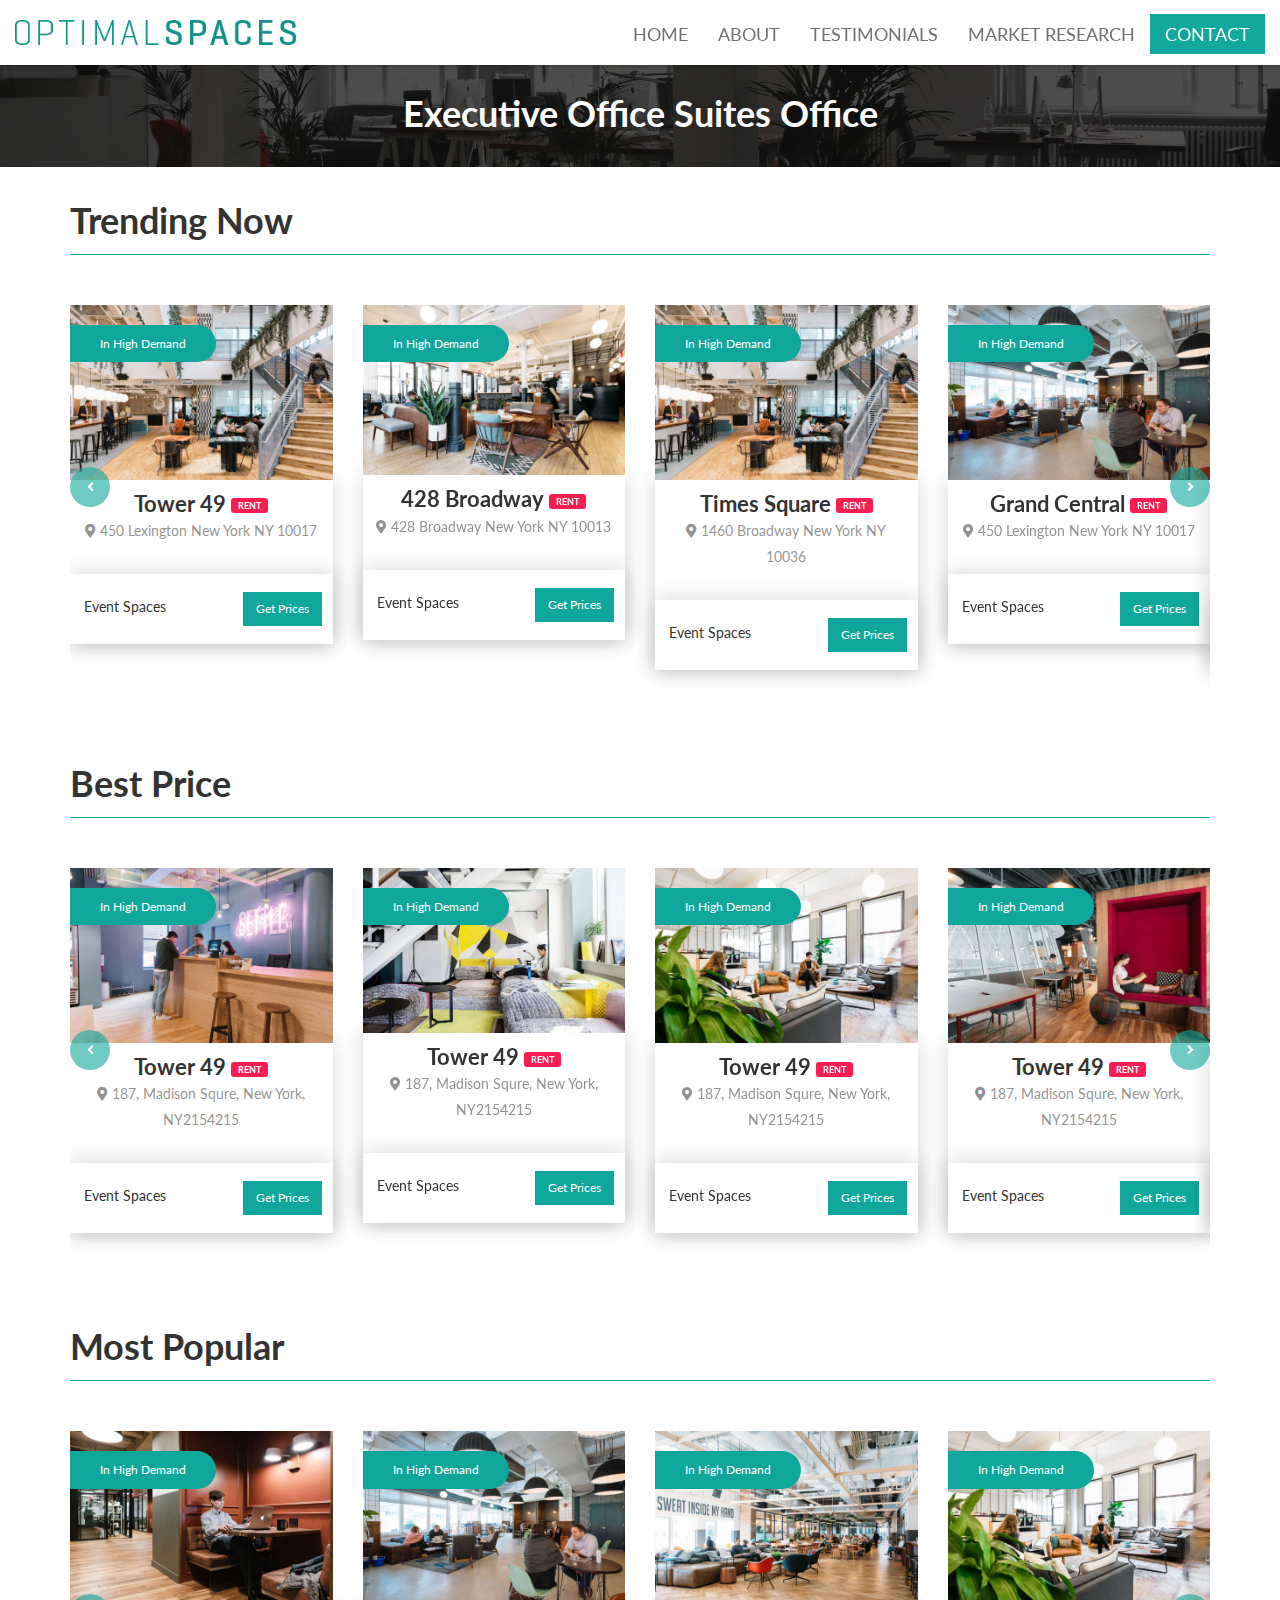
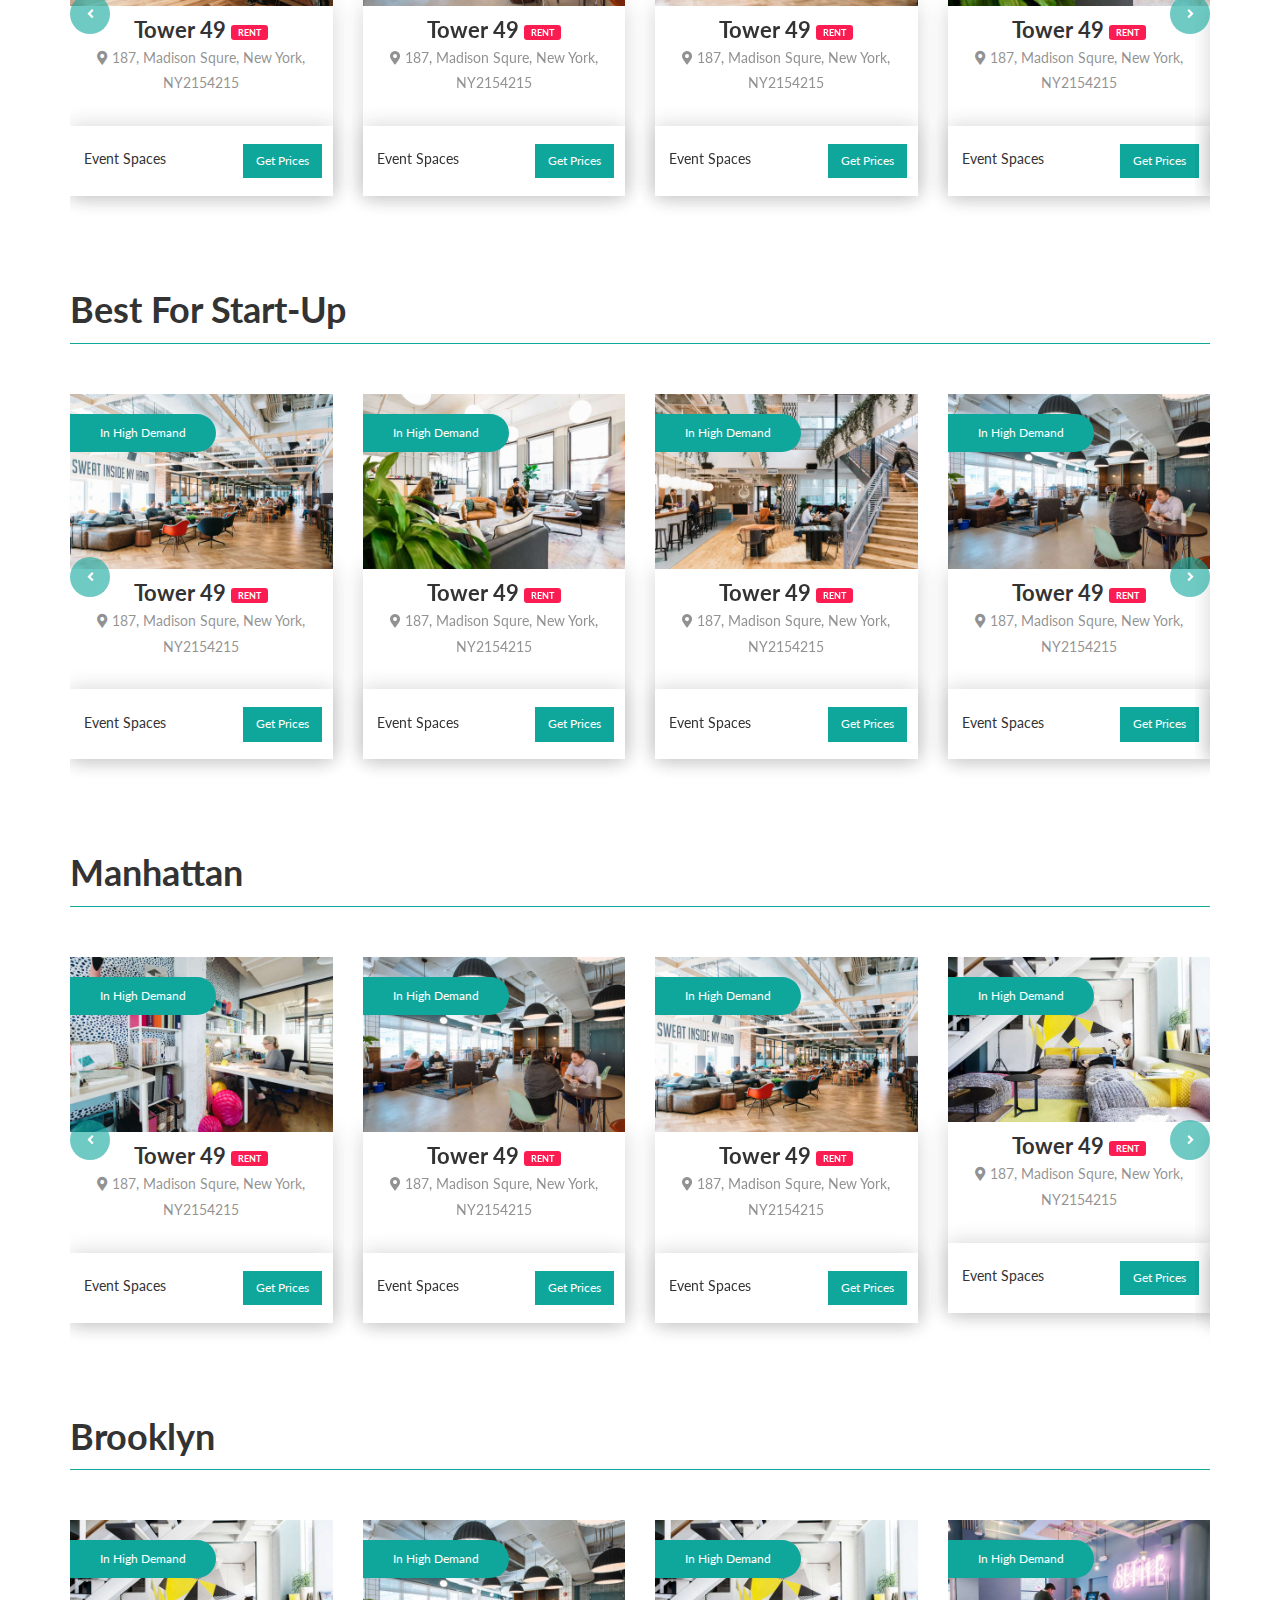
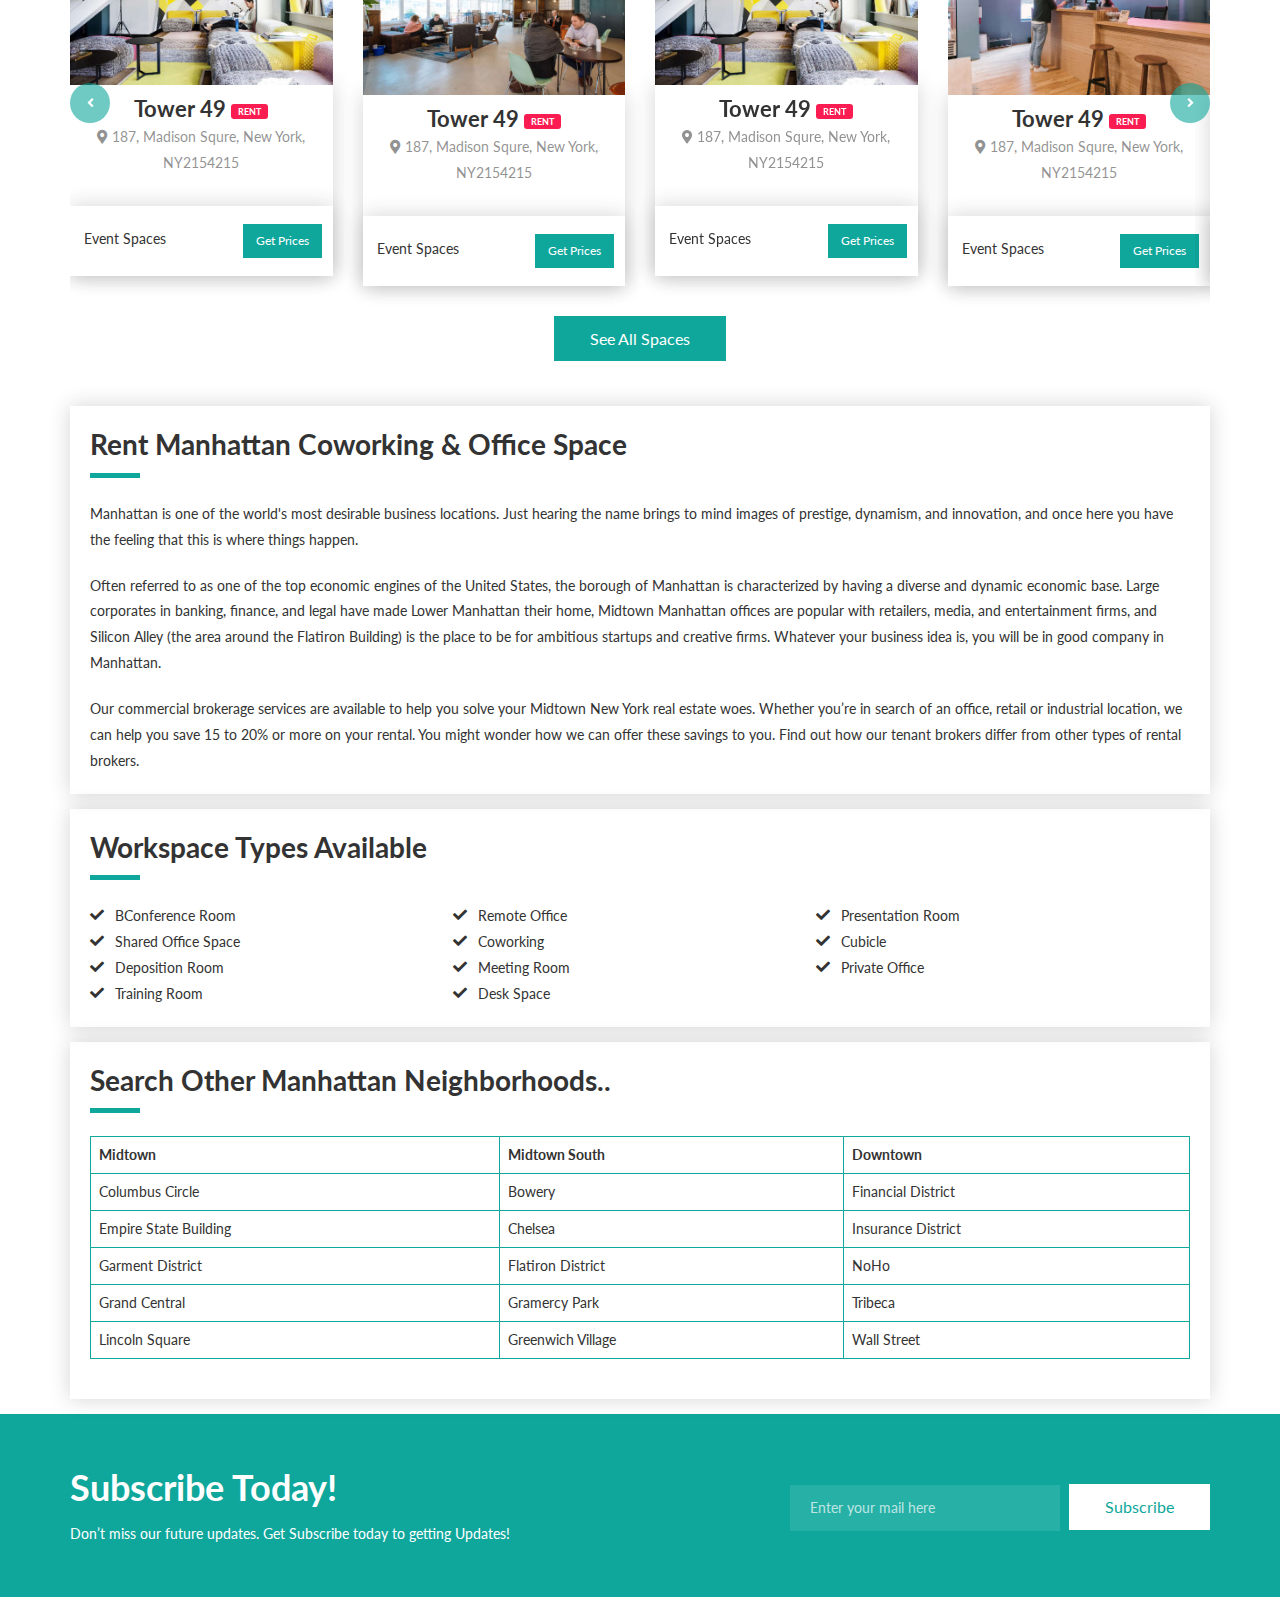
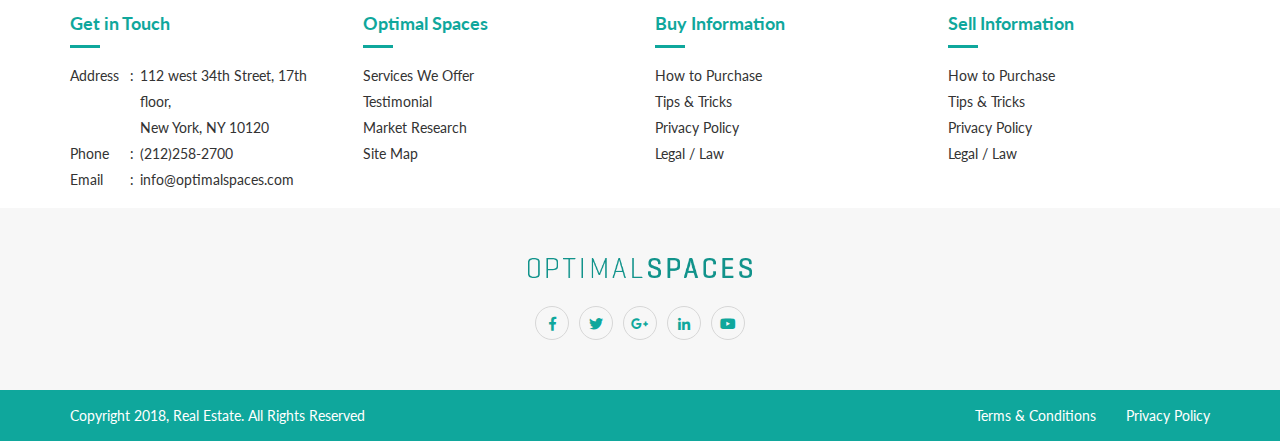
<file: indexv2.html>
<!DOCTYPE html>
<html lang="en">

<head>
  <meta charset="utf-8">
  <meta http-equiv="X-UA-Compatible" content="IE=edge">
  <meta name="viewport" content="width=device-width, initial-scale=1">
  <!-- The above 3 meta tags *must* come first in the head; any other head content must come *after* these tags -->
  <title>Find Your Space</title>
  
  <!-- Bootstrap -->
  <link href="assets/css/bootstrap.min.css" rel="stylesheet">
  
  <!-- External Css -->
  <link rel="stylesheet" href="assets/css/fontawesome-all.min.css">

  <link rel="stylesheet" href="assets/css/owl.carousel.css" />
  <link rel="stylesheet" href="assets/css/jquery.nstSlider.min.css" />
  <link rel="stylesheet" href="assets/css/bootstrap-select.min.css" />
  
  <!-- leaflet -->
  <!-- <link rel="stylesheet" href="assets/leaflet/css/leaflet.css">
  <link rel="stylesheet" href="assets/leaflet/css/MarkerCluster.css">
  <link rel="stylesheet" href="assets/leaflet/css/MarkerCluster.Default.css">
   -->
  <!-- Custom Css -->
  <link rel="stylesheet" type="text/css" href="css/main.css">
  
  <!-- Fonts -->
  <link href="https://fonts.googleapis.com/css?family=Lato:300,400,700" rel="stylesheet">
  
  
  
  
  <!-- Favicon -->
  <link rel="icon" href="images/favicon.png">
  <link rel="apple-touch-icon" href="images/apple-touch-icon.png">
  <link rel="apple-touch-icon" sizes="72x72" href="images/icon-72x72.png">
  <link rel="apple-touch-icon" sizes="114x114" href="images/icon-114x114.png">
  
  <!--[if lt IE 9]>
    <script src="assets/js/html5shiv.min.js"></script>
    <script src="assets/js/respond.min.js"></script>
    <![endif]-->
    
  </head>
  <body>
    
    <header>
      <nav class="navbar navbar-default cp-navigation">
        <div class="container-fluid">
          <div class="navbar-header">
            <button type="button" class="navbar-toggle collapsed" data-toggle="collapse" data-target="#navbar-collapse" aria-expanded="false">
              <span class="sr-only">Toggle navigation</span>
              <span class="icon-bar"></span>
              <span class="icon-bar"></span>
              <span class="icon-bar"></span>
            </button>
            <button id="search-toggle-mobile" class="search-toggle-mobile">
              <i class="fa fa-search"></i>
            </button>
            <a class="navbar-brand" href="index.html">
              <img src="images/logo.png" alt="Brand Logo">
            </a>
          </div>
          
          <div class="collapse navbar-collapse" id="navbar-collapse">
            <ul class="nav navbar-nav navbar-right">
              <li class="submenu">
                <a href="#">Home</a>
                
              </li>
              <li class="submenu">
                <a href="#">About</a>
                
              </li>
              <li class="submenu">
                <a href="#">Testimonials</a>
                
              </li>
              <li class="submenu">
                <a href="#">Market Research</a>
                
              </li>
              
              <li style="background-color: #13a89e;">
                <a style="color: #fff" href="contact.html">Contact</a>
              </li>
            </ul>
          </div>
        </div>
      </nav>
    </header>
    <!-- Header End -->
    
    <!-- Subheader -->
    <div class="cpdv-subheader-bg">
      <div class="subheader">
        <div class="container">
          <div class="row">
            <div class="col-md-12">
              <div class="subheader-content text-center">
                <h3 class="subheader-title">Executive Office Suites Office</h3>
              </div>
            </div>
          </div>
        </div>
      </div>
    </div>
    <!-- Subheader End -->
    
    
    <!-- Office Spaces start -->
    <div class="section-padding-with-heading">
      <div class="container">
        <div class="row">
          <div class="col-md-12">
            <div class="section-heading offices-list">
              <h3>Trending Now</h3>
            </div>
          </div>
          <div class="col-md-12">
            <div class="testimonial">
              <div class="testimonial-item text-center">
                <div class="cpdv-container section-padding-with-heading">
                  <div class="row margin-balance">
                    <div class="col-md-3 col-sm-6">
                      <div class="listing">
                        <div class="listing-thumb">
                          <div class="listing-slider">
                            <div class="slide slide-1">
                              <img src="images/officespaces/t1.jpg" class="img-responsive" alt="">
                            </div>
                          </div>
                          <div class="overlay"></div>
                          <div class="rate">
                            <span>In High Demand</span>
                          </div>
                        </div>
                        <div class="content-block">
                          <div class="listing-body">
                            <h5><a href="#">Tower 49</a> <span class="badge sale">Rent</span> </h5>
                            <span class="address"><i class="fas fa-map-marker-alt"></i> 450 Lexington New York NY 10017</span>
                            <div class="info">
                            </div>
                          </div>
                          
                          <div class="author">
                            <div class="author-thumb custom-thumb">
                              <span>Event Spaces</span>
                            </div>
                            <div class="author-info custom-info">
                              <button class="button custom-btn primary-bg">Get Prices</button>
                            </div>
                          </div>
                        </div>                          
                      </div>
                    </div>
                    <div class="col-md-3 col-sm-6">
                      <div class="listing">
                        <div class="listing-thumb">
                          <div class="listing-slider">
                            <div class="slide slide-1">
                              <img src="images/officespaces/t2.jpg" class="img-responsive" alt="">
                            </div>
                          </div>
                          <div class="overlay"></div>
                          <div class="rate">
                            <span>In High Demand</span>
                          </div>
                        </div>
                        <div class="content-block">
                          <div class="listing-body">
                            <h5><a href="#">428 Broadway</a> <span class="badge sale">Rent</span> </h5>
                            <span class="address"><i class="fas fa-map-marker-alt"></i> 428 Broadway New York NY 10013</span>
                            <div class="info">
                            </div>
                          </div>
                          
                          <div class="author">
                            <div class="author-thumb custom-thumb">
                              <span>Event Spaces</span>
                            </div>
                            <div class="author-info custom-info">
                              <button class="button custom-btn primary-bg">Get Prices</button>
                            </div>
                          </div>
                        </div>                          
                      </div>
                    </div>
                    <div class="col-md-3 col-sm-6">
                      <div class="listing">
                        <div class="listing-thumb">
                          <div class="listing-slider">
                            <div class="slide slide-1">
                              <img src="images/officespaces/t1.jpg" class="img-responsive" alt="">
                            </div>
                          </div>
                          <div class="overlay"></div>
                          <div class="rate">
                            <span>In High Demand</span>
                          </div>
                        </div>
                        <div class="content-block">
                          <div class="listing-body">
                            <h5><a href="#">Times Square</a> <span class="badge sale">Rent</span> </h5>
                            <span class="address"><i class="fas fa-map-marker-alt"></i> 1460 Broadway New York NY 10036</span>
                            <div class="info">
                            </div>
                          </div>
                          
                          <div class="author">
                            <div class="author-thumb custom-thumb">
                              <span>Event Spaces</span>
                            </div>
                            <div class="author-info custom-info">
                              <button class="button custom-btn primary-bg">Get Prices</button>
                            </div>
                          </div>
                        </div>                          
                      </div>
                    </div>
                    
                    <div class="col-md-3 col-sm-6">
                      <div class="listing">
                        <div class="listing-thumb">
                          <div class="listing-slider">
                            <div class="slide slide-1">
                              <img src="images/officespaces/t3.jpg" class="img-responsive" alt="">
                            </div>
                          </div>
                          <div class="overlay"></div>
                          <div class="rate">
                            <span>In High Demand</span>
                          </div>
                        </div>
                        <div class="content-block">
                          <div class="listing-body">
                            <h5><a href="#">Grand Central</a> <span class="badge sale">Rent</span> </h5>
                            <span class="address"><i class="fas fa-map-marker-alt"></i> 450 Lexington New York NY 10017</span>
                            <div class="info">
                            </div>
                          </div>
                          
                          <div class="author">
                            <div class="author-thumb custom-thumb">
                              <span>Event Spaces</span>
                            </div>
                            <div class="author-info custom-info">
                              <button class="button custom-btn primary-bg">Get Prices</button>
                            </div>
                          </div>
                        </div>                          
                      </div>
                    </div>
                  </div>
                  
                </div>
                
              </div>
              
              
              
              <div class="testimonial-item text-center">
                <div class="cpdv-container section-padding-with-heading">
                  <div class="row margin-balance">
                    <div class="col-md-3 col-sm-6">
                      <div class="listing">
                        <div class="listing-thumb">
                          <div class="listing-slider">
                            <div class="slide slide-1">
                              <img src="images/officespaces/t4.jpg" class="img-responsive" alt="">
                            </div>
                          </div>
                          <div class="overlay"></div>
                          <div class="rate">
                            <span>In High Demand</span>
                          </div>
                        </div>
                        <div class="content-block">
                          <div class="listing-body">
                            <h5><a href="#">Tower 49</a> <span class="badge sale">Rent</span> </h5>
                            <span class="address"><i class="fas fa-map-marker-alt"></i> 187, Madison Squre, New York, NY2154215</span>
                            <div class="info">
                            </div>
                          </div>
                          
                          <div class="author">
                            <div class="author-thumb custom-thumb">
                              <span>Event Spaces</span>
                            </div>
                            <div class="author-info custom-info">
                              <button class="button custom-btn primary-bg">Get Prices</button>
                            </div>
                          </div>
                        </div>                          
                      </div>
                    </div>
                    <div class="col-md-3 col-sm-6">
                      <div class="listing">
                        <div class="listing-thumb">
                          <div class="listing-slider">
                            <div class="slide slide-1">
                              <img src="images/officespaces/t5.jpg" class="img-responsive" alt="">
                            </div>
                          </div>
                          <div class="overlay"></div>
                          <div class="rate">
                            <span>In High Demand</span>
                          </div>
                        </div>
                        <div class="content-block">
                          <div class="listing-body">
                            <h5><a href="#">Tower 49</a> <span class="badge sale">Rent</span> </h5>
                            <span class="address"><i class="fas fa-map-marker-alt"></i> 187, Madison Squre, New York, NY2154215</span>
                            <div class="info">
                            </div>
                          </div>
                          
                          <div class="author">
                            <div class="author-thumb custom-thumb">
                              <span>Event Spaces</span>
                            </div>
                            <div class="author-info custom-info">
                              <button class="button custom-btn primary-bg">Get Prices</button>
                            </div>
                          </div>
                        </div>                          
                      </div>
                    </div>
                    <div class="col-md-3 col-sm-6">
                      <div class="listing">
                        <div class="listing-thumb">
                          <div class="listing-slider">
                            <div class="slide slide-1">
                              <img src="images/officespaces/t6.jpg" class="img-responsive" alt="">
                            </div>
                          </div>
                          <div class="overlay"></div>
                          <div class="rate">
                            <span>In High Demand</span>
                          </div>
                        </div>
                        <div class="content-block">
                          <div class="listing-body">
                            <h5><a href="#">Tower 49</a> <span class="badge sale">Rent</span> </h5>
                            <span class="address"><i class="fas fa-map-marker-alt"></i> 187, Madison Squre, New York, NY2154215</span>
                            <div class="info">
                            </div>
                          </div>
                          
                          <div class="author">
                            <div class="author-thumb custom-thumb">
                              <span>Event Spaces</span>
                            </div>
                            <div class="author-info custom-info">
                              <button class="button custom-btn primary-bg">Get Prices</button>
                            </div>
                          </div>
                        </div>                          
                      </div>
                    </div>
                    
                    <div class="col-md-3 col-sm-6">
                      <div class="listing">
                        <div class="listing-thumb">
                          <div class="listing-slider">
                            <div class="slide slide-1">
                              <img src="images/officespaces/t7.jpg" class="img-responsive" alt="">
                            </div>
                          </div>
                          <div class="overlay"></div>
                          <div class="rate">
                            <span>In High Demand</span>
                          </div>
                        </div>
                        <div class="content-block">
                          <div class="listing-body">
                            <h5><a href="#">Tower 49</a> <span class="badge sale">Rent</span> </h5>
                            <span class="address"><i class="fas fa-map-marker-alt"></i> 187, Madison Squre, New York, NY2154215</span>
                            <div class="info">
                            </div>
                          </div>
                          
                          <div class="author">
                            <div class="author-thumb custom-thumb">
                              <span>Event Spaces</span>
                            </div>
                            <div class="author-info custom-info">
                              <button class="button custom-btn primary-bg">Get Prices</button>
                            </div>
                          </div>
                        </div>                          
                      </div>
                    </div>
                  </div>
                  
                </div>
                
              </div>
              
              <div class="testimonial-item text-center">
                <div class="cpdv-container section-padding-with-heading">
                  <div class="row margin-balance">
                    <div class="col-md-3 col-sm-6">
                      <div class="listing">
                        <div class="listing-thumb">
                          <div class="listing-slider">
                            <div class="slide slide-1">
                              <img src="images/officespaces/t8.jpg" class="img-responsive" alt="">
                            </div>
                          </div>
                          <div class="overlay"></div>
                          <div class="rate">
                            <span>In High Demand</span>
                          </div>
                        </div>
                        <div class="content-block">
                          <div class="listing-body">
                            <h5><a href="#">Tower 49</a> <span class="badge sale">Rent</span> </h5>
                            <span class="address"><i class="fas fa-map-marker-alt"></i> 187, Madison Squre, New York, NY2154215</span>
                            <div class="info">
                            </div>
                          </div>
                          
                          <div class="author">
                            <div class="author-thumb custom-thumb">
                              <span>Event Spaces</span>
                            </div>
                            <div class="author-info custom-info">
                              <button class="button custom-btn primary-bg">Get Prices</button>
                            </div>
                          </div>
                        </div>                          
                      </div>
                    </div>
                    <div class="col-md-3 col-sm-6">
                      <div class="listing">
                        <div class="listing-thumb">
                          <div class="listing-slider">
                            <div class="slide slide-1">
                              <img src="images/officespaces/t9.jpg" class="img-responsive" alt="">
                            </div>
                          </div>
                          <div class="overlay"></div>
                          <div class="rate">
                            <span>In High Demand</span>
                          </div>
                        </div>
                        <div class="content-block">
                          <div class="listing-body">
                            <h5><a href="#">Tower 49</a> <span class="badge sale">Rent</span> </h5>
                            <span class="address"><i class="fas fa-map-marker-alt"></i> 187, Madison Squre, New York, NY2154215</span>
                            <div class="info">
                            </div>
                          </div>
                          
                          <div class="author">
                            <div class="author-thumb custom-thumb">
                              <span>Event Spaces</span>
                            </div>
                            <div class="author-info custom-info">
                              <button class="button custom-btn primary-bg">Get Prices</button>
                            </div>
                          </div>
                        </div>                          
                      </div>
                    </div>
                    <div class="col-md-3 col-sm-6">
                      <div class="listing">
                        <div class="listing-thumb">
                          <div class="listing-slider">
                            <div class="slide slide-1">
                              <img src="images/officespaces/t10.jpg" class="img-responsive" alt="">
                            </div>
                          </div>
                          <div class="overlay"></div>
                          <div class="rate">
                            <span>In High Demand</span>
                          </div>
                        </div>
                        <div class="content-block">
                          <div class="listing-body">
                            <h5><a href="#">Tower 49</a> <span class="badge sale">Rent</span> </h5>
                            <span class="address"><i class="fas fa-map-marker-alt"></i> 187, Madison Squre, New York, NY2154215</span>
                            <div class="info">
                            </div>
                          </div>
                          
                          <div class="author">
                            <div class="author-thumb custom-thumb">
                              <span>Event Spaces</span>
                            </div>
                            <div class="author-info custom-info">
                              <button class="button custom-btn primary-bg">Get Prices</button>
                            </div>
                          </div>
                        </div>                          
                      </div>
                    </div>
                    
                    <div class="col-md-3 col-sm-6">
                      <div class="listing">
                        <div class="listing-thumb">
                          <div class="listing-slider">
                            <div class="slide slide-1">
                              <img src="images/officespaces/t11.jpg" class="img-responsive" alt="">
                            </div>
                          </div>
                          <div class="overlay"></div>
                          <div class="rate">
                            <span>In High Demand</span>
                          </div>
                        </div>
                        <div class="content-block">
                          <div class="listing-body">
                            <h5><a href="#">Tower 49</a> <span class="badge sale">Rent</span> </h5>
                            <span class="address"><i class="fas fa-map-marker-alt"></i> 187, Madison Squre, New York, NY2154215</span>
                            <div class="info">
                            </div>
                          </div>
                          
                          <div class="author">
                            <div class="author-thumb custom-thumb">
                              <span>Event Spaces</span>
                            </div>
                            <div class="author-info custom-info">
                              <button class="button custom-btn primary-bg">Get Prices</button>
                            </div>
                          </div>
                        </div>                          
                      </div>
                    </div>
                  </div>
                  
                </div>
                
              </div>
            </div>
          </div>
        </div>
      </div>
    </div>
    
    
    
    <div class="section-padding-with-heading">
      <div class="container">
        <div class="row">
          <div class="col-md-12">
            <div class="section-heading offices-list">
              <h3>Best Price</h3>
            </div>
          </div>
          <div class="col-md-12">
            <div class="testimonial">
              <div class="testimonial-item text-center">
                <div class="cpdv-container section-padding-with-heading">
                  <div class="row margin-balance">
                    <div class="col-md-3 col-sm-6">
                      <div class="listing">
                        <div class="listing-thumb">
                          <div class="listing-slider">
                            <div class="slide slide-1">
                              <img src="images/officespaces/t11.jpg" class="img-responsive" alt="">
                            </div>
                          </div>
                          <div class="overlay"></div>
                          <div class="rate">
                            <span>In High Demand</span>
                          </div>
                        </div>
                        <div class="content-block">
                          <div class="listing-body">
                            <h5><a href="#">Tower 49</a> <span class="badge sale">Rent</span> </h5>
                            <span class="address"><i class="fas fa-map-marker-alt"></i> 187, Madison Squre, New York, NY2154215</span>
                            <div class="info">
                            </div>
                          </div>
                          
                          <div class="author">
                            <div class="author-thumb custom-thumb">
                              <span>Event Spaces</span>
                            </div>
                            <div class="author-info custom-info">
                              <button class="button custom-btn primary-bg">Get Prices</button>
                            </div>
                          </div>
                        </div>                          
                      </div>
                    </div>
                    <div class="col-md-3 col-sm-6">
                      <div class="listing">
                        <div class="listing-thumb">
                          <div class="listing-slider">
                            <div class="slide slide-1">
                              <img src="images/officespaces/t10.jpg" class="img-responsive" alt="">
                            </div>
                          </div>
                          <div class="overlay"></div>
                          <div class="rate">
                            <span>In High Demand</span>
                          </div>
                        </div>
                        <div class="content-block">
                          <div class="listing-body">
                            <h5><a href="#">Tower 49</a> <span class="badge sale">Rent</span> </h5>
                            <span class="address"><i class="fas fa-map-marker-alt"></i> 187, Madison Squre, New York, NY2154215</span>
                            <div class="info">
                            </div>
                          </div>
                          
                          <div class="author">
                            <div class="author-thumb custom-thumb">
                              <span>Event Spaces</span>
                            </div>
                            <div class="author-info custom-info">
                              <button class="button custom-btn primary-bg">Get Prices</button>
                            </div>
                          </div>
                        </div>                          
                      </div>
                    </div>
                    <div class="col-md-3 col-sm-6">
                      <div class="listing">
                        <div class="listing-thumb">
                          <div class="listing-slider">
                            <div class="slide slide-1">
                              <img src="images/officespaces/t9.jpg" class="img-responsive" alt="">
                            </div>
                          </div>
                          <div class="overlay"></div>
                          <div class="rate">
                            <span>In High Demand</span>
                          </div>
                        </div>
                        <div class="content-block">
                          <div class="listing-body">
                            <h5><a href="#">Tower 49</a> <span class="badge sale">Rent</span> </h5>
                            <span class="address"><i class="fas fa-map-marker-alt"></i> 187, Madison Squre, New York, NY2154215</span>
                            <div class="info">
                            </div>
                          </div>
                          
                          <div class="author">
                            <div class="author-thumb custom-thumb">
                              <span>Event Spaces</span>
                            </div>
                            <div class="author-info custom-info">
                              <button class="button custom-btn primary-bg">Get Prices</button>
                            </div>
                          </div>
                        </div>                          
                      </div>
                    </div>
                    
                    <div class="col-md-3 col-sm-6">
                      <div class="listing">
                        <div class="listing-thumb">
                          <div class="listing-slider">
                            <div class="slide slide-1">
                              <img src="images/officespaces/t8.jpg" class="img-responsive" alt="">
                            </div>
                          </div>
                          <div class="overlay"></div>
                          <div class="rate">
                            <span>In High Demand</span>
                          </div>
                        </div>
                        <div class="content-block">
                          <div class="listing-body">
                            <h5><a href="#">Tower 49</a> <span class="badge sale">Rent</span> </h5>
                            <span class="address"><i class="fas fa-map-marker-alt"></i> 187, Madison Squre, New York, NY2154215</span>
                            <div class="info">
                            </div>
                          </div>
                          
                          <div class="author">
                            <div class="author-thumb custom-thumb">
                              <span>Event Spaces</span>
                            </div>
                            <div class="author-info custom-info">
                              <button class="button custom-btn primary-bg">Get Prices</button>
                            </div>
                          </div>
                        </div>                          
                      </div>
                    </div>
                  </div>
                  
                </div>
                
              </div>
              
              
              
              <div class="testimonial-item text-center">
                <div class="cpdv-container section-padding-with-heading">
                  <div class="row margin-balance">
                    <div class="col-md-3 col-sm-6">
                      <div class="listing">
                        <div class="listing-thumb">
                          <div class="listing-slider">
                            <div class="slide slide-1">
                              <img src="images/officespaces/t7.jpg" class="img-responsive" alt="">
                            </div>
                          </div>
                          <div class="overlay"></div>
                          <div class="rate">
                            <span>In High Demand</span>
                          </div>
                        </div>
                        <div class="content-block">
                          <div class="listing-body">
                            <h5><a href="#">Tower 49</a> <span class="badge sale">Rent</span> </h5>
                            <span class="address"><i class="fas fa-map-marker-alt"></i> 187, Madison Squre, New York, NY2154215</span>
                            <div class="info">
                            </div>
                          </div>
                          
                          <div class="author">
                            <div class="author-thumb custom-thumb">
                              <span>Event Spaces</span>
                            </div>
                            <div class="author-info custom-info">
                              <button class="button custom-btn primary-bg">Get Prices</button>
                            </div>
                          </div>
                        </div>                          
                      </div>
                    </div>
                    <div class="col-md-3 col-sm-6">
                      <div class="listing">
                        <div class="listing-thumb">
                          <div class="listing-slider">
                            <div class="slide slide-1">
                              <img src="images/officespaces/t6.jpg" class="img-responsive" alt="">
                            </div>
                          </div>
                          <div class="overlay"></div>
                          <div class="rate">
                            <span>In High Demand</span>
                          </div>
                        </div>
                        <div class="content-block">
                          <div class="listing-body">
                            <h5><a href="#">Tower 49</a> <span class="badge sale">Rent</span> </h5>
                            <span class="address"><i class="fas fa-map-marker-alt"></i> 187, Madison Squre, New York, NY2154215</span>
                            <div class="info">
                            </div>
                          </div>
                          
                          <div class="author">
                            <div class="author-thumb custom-thumb">
                              <span>Event Spaces</span>
                            </div>
                            <div class="author-info custom-info">
                              <button class="button custom-btn primary-bg">Get Prices</button>
                            </div>
                          </div>
                        </div>                          
                      </div>
                    </div>
                    <div class="col-md-3 col-sm-6">
                      <div class="listing">
                        <div class="listing-thumb">
                          <div class="listing-slider">
                            <div class="slide slide-1">
                              <img src="images/officespaces/t5.jpg" class="img-responsive" alt="">
                            </div>
                          </div>
                          <div class="overlay"></div>
                          <div class="rate">
                            <span>In High Demand</span>
                          </div>
                        </div>
                        <div class="content-block">
                          <div class="listing-body">
                            <h5><a href="#">Tower 49</a> <span class="badge sale">Rent</span> </h5>
                            <span class="address"><i class="fas fa-map-marker-alt"></i> 187, Madison Squre, New York, NY2154215</span>
                            <div class="info">
                            </div>
                          </div>
                          
                          <div class="author">
                            <div class="author-thumb custom-thumb">
                              <span>Event Spaces</span>
                            </div>
                            <div class="author-info custom-info">
                              <button class="button custom-btn primary-bg">Get Prices</button>
                            </div>
                          </div>
                        </div>                          
                      </div>
                    </div>
                    
                    <div class="col-md-3 col-sm-6">
                      <div class="listing">
                        <div class="listing-thumb">
                          <div class="listing-slider">
                            <div class="slide slide-1">
                              <img src="images/officespaces/t4.jpg" class="img-responsive" alt="">
                            </div>
                          </div>
                          <div class="overlay"></div>
                          <div class="rate">
                            <span>In High Demand</span>
                          </div>
                        </div>
                        <div class="content-block">
                          <div class="listing-body">
                            <h5><a href="#">Tower 49</a> <span class="badge sale">Rent</span> </h5>
                            <span class="address"><i class="fas fa-map-marker-alt"></i> 187, Madison Squre, New York, NY2154215</span>
                            <div class="info">
                            </div>
                          </div>
                          
                          <div class="author">
                            <div class="author-thumb custom-thumb">
                              <span>Event Spaces</span>
                            </div>
                            <div class="author-info custom-info">
                              <button class="button custom-btn primary-bg">Get Prices</button>
                            </div>
                          </div>
                        </div>                          
                      </div>
                    </div>
                  </div>
                  
                </div>
                
              </div>
              
              <div class="testimonial-item text-center">
                <div class="cpdv-container section-padding-with-heading">
                  <div class="row margin-balance">
                    <div class="col-md-3 col-sm-6">
                      <div class="listing">
                        <div class="listing-thumb">
                          <div class="listing-slider">
                            <div class="slide slide-1">
                              <img src="images/officespaces/t3.jpg" class="img-responsive" alt="">
                            </div>
                          </div>
                          <div class="overlay"></div>
                          <div class="rate">
                            <span>In High Demand</span>
                          </div>
                        </div>
                        <div class="content-block">
                          <div class="listing-body">
                            <h5><a href="#">Tower 49</a> <span class="badge sale">Rent</span> </h5>
                            <span class="address"><i class="fas fa-map-marker-alt"></i> 187, Madison Squre, New York, NY2154215</span>
                            <div class="info">
                            </div>
                          </div>
                          
                          <div class="author">
                            <div class="author-thumb custom-thumb">
                              <span>Event Spaces</span>
                            </div>
                            <div class="author-info custom-info">
                              <button class="button custom-btn primary-bg">Get Prices</button>
                            </div>
                          </div>
                        </div>                          
                      </div>
                    </div>
                    <div class="col-md-3 col-sm-6">
                      <div class="listing">
                        <div class="listing-thumb">
                          <div class="listing-slider">
                            <div class="slide slide-1">
                              <img src="images/officespaces/t2.jpg" class="img-responsive" alt="">
                            </div>
                          </div>
                          <div class="overlay"></div>
                          <div class="rate">
                            <span>In High Demand</span>
                          </div>
                        </div>
                        <div class="content-block">
                          <div class="listing-body">
                            <h5><a href="#">Tower 49</a> <span class="badge sale">Rent</span> </h5>
                            <span class="address"><i class="fas fa-map-marker-alt"></i> 187, Madison Squre, New York, NY2154215</span>
                            <div class="info">
                            </div>
                          </div>
                          
                          <div class="author">
                            <div class="author-thumb custom-thumb">
                              <span>Event Spaces</span>
                            </div>
                            <div class="author-info custom-info">
                              <button class="button custom-btn primary-bg">Get Prices</button>
                            </div>
                          </div>
                        </div>                          
                      </div>
                    </div>
                    <div class="col-md-3 col-sm-6">
                      <div class="listing">
                        <div class="listing-thumb">
                          <div class="listing-slider">
                            <div class="slide slide-1">
                              <img src="images/officespaces/t2.jpg" class="img-responsive" alt="">
                            </div>
                          </div>
                          <div class="overlay"></div>
                          <div class="rate">
                            <span>In High Demand</span>
                          </div>
                        </div>
                        <div class="content-block">
                          <div class="listing-body">
                            <h5><a href="#">Tower 49</a> <span class="badge sale">Rent</span> </h5>
                            <span class="address"><i class="fas fa-map-marker-alt"></i> 187, Madison Squre, New York, NY2154215</span>
                            <div class="info">
                            </div>
                          </div>
                          
                          <div class="author">
                            <div class="author-thumb custom-thumb">
                              <span>Event Spaces</span>
                            </div>
                            <div class="author-info custom-info">
                              <button class="button custom-btn primary-bg">Get Prices</button>
                            </div>
                          </div>
                        </div>                          
                      </div>
                    </div>
                    
                    <div class="col-md-3 col-sm-6">
                      <div class="listing">
                        <div class="listing-thumb">
                          <div class="listing-slider">
                            <div class="slide slide-1">
                              <img src="images/officespaces/t5.jpg" class="img-responsive" alt="">
                            </div>
                          </div>
                          <div class="overlay"></div>
                          <div class="rate">
                            <span>In High Demand</span>
                          </div>
                        </div>
                        <div class="content-block">
                          <div class="listing-body">
                            <h5><a href="#">Tower 49</a> <span class="badge sale">Rent</span> </h5>
                            <span class="address"><i class="fas fa-map-marker-alt"></i> 187, Madison Squre, New York, NY2154215</span>
                            <div class="info">
                            </div>
                          </div>
                          
                          <div class="author">
                            <div class="author-thumb custom-thumb">
                              <span>Event Spaces</span>
                            </div>
                            <div class="author-info custom-info">
                              <button class="button custom-btn primary-bg">Get Prices</button>
                            </div>
                          </div>
                        </div>                          
                      </div>
                    </div>
                  </div>
                  
                </div>
                
              </div>
            </div>
          </div>
        </div>
      </div>
    </div>
    
    
    
    
    
    
    
    <div class="section-padding-with-heading">
      <div class="container">
        <div class="row">
          <div class="col-md-12">
            <div class="section-heading offices-list">
              <h3>Most Popular</h3>
            </div>
          </div>
          <div class="col-md-12">
            <div class="testimonial">
              <div class="testimonial-item text-center">
                <div class="cpdv-container section-padding-with-heading">
                  <div class="row margin-balance">
                    <div class="col-md-3 col-sm-6">
                      <div class="listing">
                        <div class="listing-thumb">
                          <div class="listing-slider">
                            <div class="slide slide-1">
                              <img src="images/officespaces/t4.jpg" class="img-responsive" alt="">
                            </div>
                          </div>
                          <div class="overlay"></div>
                          <div class="rate">
                            <span>In High Demand</span>
                          </div>
                        </div>
                        <div class="content-block">
                          <div class="listing-body">
                            <h5><a href="#">Tower 49</a> <span class="badge sale">Rent</span> </h5>
                            <span class="address"><i class="fas fa-map-marker-alt"></i> 187, Madison Squre, New York, NY2154215</span>
                            <div class="info">
                            </div>
                          </div>
                          
                          <div class="author">
                            <div class="author-thumb custom-thumb">
                              <span>Event Spaces</span>
                            </div>
                            <div class="author-info custom-info">
                              <button class="button custom-btn primary-bg">Get Prices</button>
                            </div>
                          </div>
                        </div>                          
                      </div>
                    </div>
                    <div class="col-md-3 col-sm-6">
                      <div class="listing">
                        <div class="listing-thumb">
                          <div class="listing-slider">
                            <div class="slide slide-1">
                              <img src="images/officespaces/t3.jpg" class="img-responsive" alt="">
                            </div>
                          </div>
                          <div class="overlay"></div>
                          <div class="rate">
                            <span>In High Demand</span>
                          </div>
                        </div>
                        <div class="content-block">
                          <div class="listing-body">
                            <h5><a href="#">Tower 49</a> <span class="badge sale">Rent</span> </h5>
                            <span class="address"><i class="fas fa-map-marker-alt"></i> 187, Madison Squre, New York, NY2154215</span>
                            <div class="info">
                            </div>
                          </div>
                          
                          <div class="author">
                            <div class="author-thumb custom-thumb">
                              <span>Event Spaces</span>
                            </div>
                            <div class="author-info custom-info">
                              <button class="button custom-btn primary-bg">Get Prices</button>
                            </div>
                          </div>
                        </div>                          
                      </div>
                    </div>
                    <div class="col-md-3 col-sm-6">
                      <div class="listing">
                        <div class="listing-thumb">
                          <div class="listing-slider">
                            <div class="slide slide-1">
                              <img src="images/officespaces/t7.jpg" class="img-responsive" alt="">
                            </div>
                          </div>
                          <div class="overlay"></div>
                          <div class="rate">
                            <span>In High Demand</span>
                          </div>
                        </div>
                        <div class="content-block">
                          <div class="listing-body">
                            <h5><a href="#">Tower 49</a> <span class="badge sale">Rent</span> </h5>
                            <span class="address"><i class="fas fa-map-marker-alt"></i> 187, Madison Squre, New York, NY2154215</span>
                            <div class="info">
                            </div>
                          </div>
                          
                          <div class="author">
                            <div class="author-thumb custom-thumb">
                              <span>Event Spaces</span>
                            </div>
                            <div class="author-info custom-info">
                              <button class="button custom-btn primary-bg">Get Prices</button>
                            </div>
                          </div>
                        </div>                          
                      </div>
                    </div>
                    
                    <div class="col-md-3 col-sm-6">
                      <div class="listing">
                        <div class="listing-thumb">
                          <div class="listing-slider">
                            <div class="slide slide-1">
                              <img src="images/officespaces/t9.jpg" class="img-responsive" alt="">
                            </div>
                          </div>
                          <div class="overlay"></div>
                          <div class="rate">
                            <span>In High Demand</span>
                          </div>
                        </div>
                        <div class="content-block">
                          <div class="listing-body">
                            <h5><a href="#">Tower 49</a> <span class="badge sale">Rent</span> </h5>
                            <span class="address"><i class="fas fa-map-marker-alt"></i> 187, Madison Squre, New York, NY2154215</span>
                            <div class="info">
                            </div>
                          </div>
                          
                          <div class="author">
                            <div class="author-thumb custom-thumb">
                              <span>Event Spaces</span>
                            </div>
                            <div class="author-info custom-info">
                              <button class="button custom-btn primary-bg">Get Prices</button>
                            </div>
                          </div>
                        </div>                          
                      </div>
                    </div>
                  </div>
                  
                </div>
                
              </div>
              
              
              
              <div class="testimonial-item text-center">
                <div class="cpdv-container section-padding-with-heading">
                  <div class="row margin-balance">
                    <div class="col-md-3 col-sm-6">
                      <div class="listing">
                        <div class="listing-thumb">
                          <div class="listing-slider">
                            <div class="slide slide-1">
                              <img src="images/officespaces/t11.jpg" class="img-responsive" alt="">
                            </div>
                          </div>
                          <div class="overlay"></div>
                          <div class="rate">
                            <span>In High Demand</span>
                          </div>
                        </div>
                        <div class="content-block">
                          <div class="listing-body">
                            <h5><a href="#">Tower 49</a> <span class="badge sale">Rent</span> </h5>
                            <span class="address"><i class="fas fa-map-marker-alt"></i> 187, Madison Squre, New York, NY2154215</span>
                            <div class="info">
                            </div>
                          </div>
                          
                          <div class="author">
                            <div class="author-thumb custom-thumb">
                              <span>Event Spaces</span>
                            </div>
                            <div class="author-info custom-info">
                              <button class="button custom-btn primary-bg">Get Prices</button>
                            </div>
                          </div>
                        </div>                          
                      </div>
                    </div>
                    <div class="col-md-3 col-sm-6">
                      <div class="listing">
                        <div class="listing-thumb">
                          <div class="listing-slider">
                            <div class="slide slide-1">
                              <img src="images/officespaces/t10.jpg" class="img-responsive" alt="">
                            </div>
                          </div>
                          <div class="overlay"></div>
                          <div class="rate">
                            <span>In High Demand</span>
                          </div>
                        </div>
                        <div class="content-block">
                          <div class="listing-body">
                            <h5><a href="#">Tower 49</a> <span class="badge sale">Rent</span> </h5>
                            <span class="address"><i class="fas fa-map-marker-alt"></i> 187, Madison Squre, New York, NY2154215</span>
                            <div class="info">
                            </div>
                          </div>
                          
                          <div class="author">
                            <div class="author-thumb custom-thumb">
                              <span>Event Spaces</span>
                            </div>
                            <div class="author-info custom-info">
                              <button class="button custom-btn primary-bg">Get Prices</button>
                            </div>
                          </div>
                        </div>                          
                      </div>
                    </div>
                    <div class="col-md-3 col-sm-6">
                      <div class="listing">
                        <div class="listing-thumb">
                          <div class="listing-slider">
                            <div class="slide slide-1">
                              <img src="images/officespaces/t1.jpg" class="img-responsive" alt="">
                            </div>
                          </div>
                          <div class="overlay"></div>
                          <div class="rate">
                            <span>In High Demand</span>
                          </div>
                        </div>
                        <div class="content-block">
                          <div class="listing-body">
                            <h5><a href="#">Tower 49</a> <span class="badge sale">Rent</span> </h5>
                            <span class="address"><i class="fas fa-map-marker-alt"></i> 187, Madison Squre, New York, NY2154215</span>
                            <div class="info">
                            </div>
                          </div>
                          
                          <div class="author">
                            <div class="author-thumb custom-thumb">
                              <span>Event Spaces</span>
                            </div>
                            <div class="author-info custom-info">
                              <button class="button custom-btn primary-bg">Get Prices</button>
                            </div>
                          </div>
                        </div>                          
                      </div>
                    </div>
                    
                    <div class="col-md-3 col-sm-6">
                      <div class="listing">
                        <div class="listing-thumb">
                          <div class="listing-slider">
                            <div class="slide slide-1">
                              <img src="images/officespaces/t2.jpg" class="img-responsive" alt="">
                            </div>
                          </div>
                          <div class="overlay"></div>
                          <div class="rate">
                            <span>In High Demand</span>
                          </div>
                        </div>
                        <div class="content-block">
                          <div class="listing-body">
                            <h5><a href="#">Tower 49</a> <span class="badge sale">Rent</span> </h5>
                            <span class="address"><i class="fas fa-map-marker-alt"></i> 187, Madison Squre, New York, NY2154215</span>
                            <div class="info">
                            </div>
                          </div>
                          
                          <div class="author">
                            <div class="author-thumb custom-thumb">
                              <span>Event Spaces</span>
                            </div>
                            <div class="author-info custom-info">
                              <button class="button custom-btn primary-bg">Get Prices</button>
                            </div>
                          </div>
                        </div>                          
                      </div>
                    </div>
                  </div>
                  
                </div>
                
              </div>
              
              <div class="testimonial-item text-center">
                <div class="cpdv-container section-padding-with-heading">
                  <div class="row margin-balance">
                    <div class="col-md-3 col-sm-6">
                      <div class="listing">
                        <div class="listing-thumb">
                          <div class="listing-slider">
                            <div class="slide slide-1">
                              <img src="images/officespaces/t3.jpg" class="img-responsive" alt="">
                            </div>
                          </div>
                          <div class="overlay"></div>
                          <div class="rate">
                            <span>In High Demand</span>
                          </div>
                        </div>
                        <div class="content-block">
                          <div class="listing-body">
                            <h5><a href="#">Tower 49</a> <span class="badge sale">Rent</span> </h5>
                            <span class="address"><i class="fas fa-map-marker-alt"></i> 187, Madison Squre, New York, NY2154215</span>
                            <div class="info">
                            </div>
                          </div>
                          
                          <div class="author">
                            <div class="author-thumb custom-thumb">
                              <span>Event Spaces</span>
                            </div>
                            <div class="author-info custom-info">
                              <button class="button custom-btn primary-bg">Get Prices</button>
                            </div>
                          </div>
                        </div>                          
                      </div>
                    </div>
                    <div class="col-md-3 col-sm-6">
                      <div class="listing">
                        <div class="listing-thumb">
                          <div class="listing-slider">
                            <div class="slide slide-1">
                              <img src="images/officespaces/t4.jpg" class="img-responsive" alt="">
                            </div>
                          </div>
                          <div class="overlay"></div>
                          <div class="rate">
                            <span>In High Demand</span>
                          </div>
                        </div>
                        <div class="content-block">
                          <div class="listing-body">
                            <h5><a href="#">Tower 49</a> <span class="badge sale">Rent</span> </h5>
                            <span class="address"><i class="fas fa-map-marker-alt"></i> 187, Madison Squre, New York, NY2154215</span>
                            <div class="info">
                            </div>
                          </div>
                          
                          <div class="author">
                            <div class="author-thumb custom-thumb">
                              <span>Event Spaces</span>
                            </div>
                            <div class="author-info custom-info">
                              <button class="button custom-btn primary-bg">Get Prices</button>
                            </div>
                          </div>
                        </div>                          
                      </div>
                    </div>
                    <div class="col-md-3 col-sm-6">
                      <div class="listing">
                        <div class="listing-thumb">
                          <div class="listing-slider">
                            <div class="slide slide-1">
                              <img src="images/officespaces/t6.jpg" class="img-responsive" alt="">
                            </div>
                          </div>
                          <div class="overlay"></div>
                          <div class="rate">
                            <span>In High Demand</span>
                          </div>
                        </div>
                        <div class="content-block">
                          <div class="listing-body">
                            <h5><a href="#">Tower 49</a> <span class="badge sale">Rent</span> </h5>
                            <span class="address"><i class="fas fa-map-marker-alt"></i> 187, Madison Squre, New York, NY2154215</span>
                            <div class="info">
                            </div>
                          </div>
                          
                          <div class="author">
                            <div class="author-thumb custom-thumb">
                              <span>Event Spaces</span>
                            </div>
                            <div class="author-info custom-info">
                              <button class="button custom-btn primary-bg">Get Prices</button>
                            </div>
                          </div>
                        </div>                          
                      </div>
                    </div>
                    
                    <div class="col-md-3 col-sm-6">
                      <div class="listing">
                        <div class="listing-thumb">
                          <div class="listing-slider">
                            <div class="slide slide-1">
                              <img src="images/officespaces/t8.jpg" class="img-responsive" alt="">
                            </div>
                          </div>
                          <div class="overlay"></div>
                          <div class="rate">
                            <span>In High Demand</span>
                          </div>
                        </div>
                        <div class="content-block">
                          <div class="listing-body">
                            <h5><a href="#">Tower 49</a> <span class="badge sale">Rent</span> </h5>
                            <span class="address"><i class="fas fa-map-marker-alt"></i> 187, Madison Squre, New York, NY2154215</span>
                            <div class="info">
                            </div>
                          </div>
                          
                          <div class="author">
                            <div class="author-thumb custom-thumb">
                              <span>Event Spaces</span>
                            </div>
                            <div class="author-info custom-info">
                              <button class="button custom-btn primary-bg">Get Prices</button>
                            </div>
                          </div>
                        </div>                          
                      </div>
                    </div>
                  </div>
                  
                </div>
                
              </div>
            </div>
          </div>
        </div>
      </div>
    </div>
    
    
    <div class="section-padding-with-heading">
      <div class="container">
        <div class="row">
          <div class="col-md-12">
            <div class="section-heading offices-list">
              <h3>Best For Start-Up</h3>
            </div>
          </div>
          <div class="col-md-12">
            <div class="testimonial">
              <div class="testimonial-item text-center">
                <div class="cpdv-container section-padding-with-heading">
                  <div class="row margin-balance">
                    <div class="col-md-3 col-sm-6">
                      <div class="listing">
                        <div class="listing-thumb">
                          <div class="listing-slider">
                            <div class="slide slide-1">
                              <img src="images/officespaces/t7.jpg" class="img-responsive" alt="">
                            </div>
                          </div>
                          <div class="overlay"></div>
                          <div class="rate">
                            <span>In High Demand</span>
                          </div>
                        </div>
                        <div class="content-block">
                          <div class="listing-body">
                            <h5><a href="#">Tower 49</a> <span class="badge sale">Rent</span> </h5>
                            <span class="address"><i class="fas fa-map-marker-alt"></i> 187, Madison Squre, New York, NY2154215</span>
                            <div class="info">
                            </div>
                          </div>
                          
                          <div class="author">
                            <div class="author-thumb custom-thumb">
                              <span>Event Spaces</span>
                            </div>
                            <div class="author-info custom-info">
                              <button class="button custom-btn primary-bg">Get Prices</button>
                            </div>
                          </div>
                        </div>                          
                      </div>
                    </div>
                    <div class="col-md-3 col-sm-6">
                      <div class="listing">
                        <div class="listing-thumb">
                          <div class="listing-slider">
                            <div class="slide slide-1">
                              <img src="images/officespaces/t9.jpg" class="img-responsive" alt="">
                            </div>
                          </div>
                          <div class="overlay"></div>
                          <div class="rate">
                            <span>In High Demand</span>
                          </div>
                        </div>
                        <div class="content-block">
                          <div class="listing-body">
                            <h5><a href="#">Tower 49</a> <span class="badge sale">Rent</span> </h5>
                            <span class="address"><i class="fas fa-map-marker-alt"></i> 187, Madison Squre, New York, NY2154215</span>
                            <div class="info">
                            </div>
                          </div>
                          
                          <div class="author">
                            <div class="author-thumb custom-thumb">
                              <span>Event Spaces</span>
                            </div>
                            <div class="author-info custom-info">
                              <button class="button custom-btn primary-bg">Get Prices</button>
                            </div>
                          </div>
                        </div>                          
                      </div>
                    </div>
                    <div class="col-md-3 col-sm-6">
                      <div class="listing">
                        <div class="listing-thumb">
                          <div class="listing-slider">
                            <div class="slide slide-1">
                              <img src="images/officespaces/t1.jpg" class="img-responsive" alt="">
                            </div>
                          </div>
                          <div class="overlay"></div>
                          <div class="rate">
                            <span>In High Demand</span>
                          </div>
                        </div>
                        <div class="content-block">
                          <div class="listing-body">
                            <h5><a href="#">Tower 49</a> <span class="badge sale">Rent</span> </h5>
                            <span class="address"><i class="fas fa-map-marker-alt"></i> 187, Madison Squre, New York, NY2154215</span>
                            <div class="info">
                            </div>
                          </div>
                          
                          <div class="author">
                            <div class="author-thumb custom-thumb">
                              <span>Event Spaces</span>
                            </div>
                            <div class="author-info custom-info">
                              <button class="button custom-btn primary-bg">Get Prices</button>
                            </div>
                          </div>
                        </div>                          
                      </div>
                    </div>
                    
                    <div class="col-md-3 col-sm-6">
                      <div class="listing">
                        <div class="listing-thumb">
                          <div class="listing-slider">
                            <div class="slide slide-1">
                              <img src="images/officespaces/t3.jpg" class="img-responsive" alt="">
                            </div>
                          </div>
                          <div class="overlay"></div>
                          <div class="rate">
                            <span>In High Demand</span>
                          </div>
                        </div>
                        <div class="content-block">
                          <div class="listing-body">
                            <h5><a href="#">Tower 49</a> <span class="badge sale">Rent</span> </h5>
                            <span class="address"><i class="fas fa-map-marker-alt"></i> 187, Madison Squre, New York, NY2154215</span>
                            <div class="info">
                            </div>
                          </div>
                          
                          <div class="author">
                            <div class="author-thumb custom-thumb">
                              <span>Event Spaces</span>
                            </div>
                            <div class="author-info custom-info">
                              <button class="button custom-btn primary-bg">Get Prices</button>
                            </div>
                          </div>
                        </div>                          
                      </div>
                    </div>
                  </div>
                  
                </div>
                
              </div>
              
              
              
              <div class="testimonial-item text-center">
                <div class="cpdv-container section-padding-with-heading">
                  <div class="row margin-balance">
                    <div class="col-md-3 col-sm-6">
                      <div class="listing">
                        <div class="listing-thumb">
                          <div class="listing-slider">
                            <div class="slide slide-1">
                              <img src="images/officespaces/t7.jpg" class="img-responsive" alt="">
                            </div>
                          </div>
                          <div class="overlay"></div>
                          <div class="rate">
                            <span>In High Demand</span>
                          </div>
                        </div>
                        <div class="content-block">
                          <div class="listing-body">
                            <h5><a href="#">Tower 49</a> <span class="badge sale">Rent</span> </h5>
                            <span class="address"><i class="fas fa-map-marker-alt"></i> 187, Madison Squre, New York, NY2154215</span>
                            <div class="info">
                            </div>
                          </div>
                          
                          <div class="author">
                            <div class="author-thumb custom-thumb">
                              <span>Event Spaces</span>
                            </div>
                            <div class="author-info custom-info">
                              <button class="button custom-btn primary-bg">Get Prices</button>
                            </div>
                          </div>
                        </div>                          
                      </div>
                    </div>
                    <div class="col-md-3 col-sm-6">
                      <div class="listing">
                        <div class="listing-thumb">
                          <div class="listing-slider">
                            <div class="slide slide-1">
                              <img src="images/officespaces/t11.jpg" class="img-responsive" alt="">
                            </div>
                          </div>
                          <div class="overlay"></div>
                          <div class="rate">
                            <span>In High Demand</span>
                          </div>
                        </div>
                        <div class="content-block">
                          <div class="listing-body">
                            <h5><a href="#">Tower 49</a> <span class="badge sale">Rent</span> </h5>
                            <span class="address"><i class="fas fa-map-marker-alt"></i> 187, Madison Squre, New York, NY2154215</span>
                            <div class="info">
                            </div>
                          </div>
                          
                          <div class="author">
                            <div class="author-thumb custom-thumb">
                              <span>Event Spaces</span>
                            </div>
                            <div class="author-info custom-info">
                              <button class="button custom-btn primary-bg">Get Prices</button>
                            </div>
                          </div>
                        </div>                          
                      </div>
                    </div>
                    <div class="col-md-3 col-sm-6">
                      <div class="listing">
                        <div class="listing-thumb">
                          <div class="listing-slider">
                            <div class="slide slide-1">
                              <img src="images/officespaces/t8.jpg" class="img-responsive" alt="">
                            </div>
                          </div>
                          <div class="overlay"></div>
                          <div class="rate">
                            <span>In High Demand</span>
                          </div>
                        </div>
                        <div class="content-block">
                          <div class="listing-body">
                            <h5><a href="#">Tower 49</a> <span class="badge sale">Rent</span> </h5>
                            <span class="address"><i class="fas fa-map-marker-alt"></i> 187, Madison Squre, New York, NY2154215</span>
                            <div class="info">
                            </div>
                          </div>
                          
                          <div class="author">
                            <div class="author-thumb custom-thumb">
                              <span>Event Spaces</span>
                            </div>
                            <div class="author-info custom-info">
                              <button class="button custom-btn primary-bg">Get Prices</button>
                            </div>
                          </div>
                        </div>                          
                      </div>
                    </div>
                    
                    <div class="col-md-3 col-sm-6">
                      <div class="listing">
                        <div class="listing-thumb">
                          <div class="listing-slider">
                            <div class="slide slide-1">
                              <img src="images/officespaces/t7.jpg" class="img-responsive" alt="">
                            </div>
                          </div>
                          <div class="overlay"></div>
                          <div class="rate">
                            <span>In High Demand</span>
                          </div>
                        </div>
                        <div class="content-block">
                          <div class="listing-body">
                            <h5><a href="#">Tower 49</a> <span class="badge sale">Rent</span> </h5>
                            <span class="address"><i class="fas fa-map-marker-alt"></i> 187, Madison Squre, New York, NY2154215</span>
                            <div class="info">
                            </div>
                          </div>
                          
                          <div class="author">
                            <div class="author-thumb custom-thumb">
                              <span>Event Spaces</span>
                            </div>
                            <div class="author-info custom-info">
                              <button class="button custom-btn primary-bg">Get Prices</button>
                            </div>
                          </div>
                        </div>                          
                      </div>
                    </div>
                  </div>
                  
                </div>
                
              </div>
              
              <div class="testimonial-item text-center">
                <div class="cpdv-container section-padding-with-heading">
                  <div class="row margin-balance">
                    <div class="col-md-3 col-sm-6">
                      <div class="listing">
                        <div class="listing-thumb">
                          <div class="listing-slider">
                            <div class="slide slide-1">
                              <img src="images/officespaces/t10.jpg" class="img-responsive" alt="">
                            </div>
                          </div>
                          <div class="overlay"></div>
                          <div class="rate">
                            <span>In High Demand</span>
                          </div>
                        </div>
                        <div class="content-block">
                          <div class="listing-body">
                            <h5><a href="#">Tower 49</a> <span class="badge sale">Rent</span> </h5>
                            <span class="address"><i class="fas fa-map-marker-alt"></i> 187, Madison Squre, New York, NY2154215</span>
                            <div class="info">
                            </div>
                          </div>
                          
                          <div class="author">
                            <div class="author-thumb custom-thumb">
                              <span>Event Spaces</span>
                            </div>
                            <div class="author-info custom-info">
                              <button class="button custom-btn primary-bg">Get Prices</button>
                            </div>
                          </div>
                        </div>                          
                      </div>
                    </div>
                    <div class="col-md-3 col-sm-6">
                      <div class="listing">
                        <div class="listing-thumb">
                          <div class="listing-slider">
                            <div class="slide slide-1">
                              <img src="images/officespaces/t1.jpg" class="img-responsive" alt="">
                            </div>
                          </div>
                          <div class="overlay"></div>
                          <div class="rate">
                            <span>In High Demand</span>
                          </div>
                        </div>
                        <div class="content-block">
                          <div class="listing-body">
                            <h5><a href="#">Tower 49</a> <span class="badge sale">Rent</span> </h5>
                            <span class="address"><i class="fas fa-map-marker-alt"></i> 187, Madison Squre, New York, NY2154215</span>
                            <div class="info">
                            </div>
                          </div>
                          
                          <div class="author">
                            <div class="author-thumb custom-thumb">
                              <span>Event Spaces</span>
                            </div>
                            <div class="author-info custom-info">
                              <button class="button custom-btn primary-bg">Get Prices</button>
                            </div>
                          </div>
                        </div>                          
                      </div>
                    </div>
                    <div class="col-md-3 col-sm-6">
                      <div class="listing">
                        <div class="listing-thumb">
                          <div class="listing-slider">
                            <div class="slide slide-1">
                              <img src="images/officespaces/t4.jpg" class="img-responsive" alt="">
                            </div>
                          </div>
                          <div class="overlay"></div>
                          <div class="rate">
                            <span>In High Demand</span>
                          </div>
                        </div>
                        <div class="content-block">
                          <div class="listing-body">
                            <h5><a href="#">Tower 49</a> <span class="badge sale">Rent</span> </h5>
                            <span class="address"><i class="fas fa-map-marker-alt"></i> 187, Madison Squre, New York, NY2154215</span>
                            <div class="info">
                            </div>
                          </div>
                          
                          <div class="author">
                            <div class="author-thumb custom-thumb">
                              <span>Event Spaces</span>
                            </div>
                            <div class="author-info custom-info">
                              <button class="button custom-btn primary-bg">Get Prices</button>
                            </div>
                          </div>
                        </div>                          
                      </div>
                    </div>
                    
                    <div class="col-md-3 col-sm-6">
                      <div class="listing">
                        <div class="listing-thumb">
                          <div class="listing-slider">
                            <div class="slide slide-1">
                              <img src="images/officespaces/t3.jpg" class="img-responsive" alt="">
                            </div>
                          </div>
                          <div class="overlay"></div>
                          <div class="rate">
                            <span>In High Demand</span>
                          </div>
                        </div>
                        <div class="content-block">
                          <div class="listing-body">
                            <h5><a href="#">Tower 49</a> <span class="badge sale">Rent</span> </h5>
                            <span class="address"><i class="fas fa-map-marker-alt"></i> 187, Madison Squre, New York, NY2154215</span>
                            <div class="info">
                            </div>
                          </div>
                          
                          <div class="author">
                            <div class="author-thumb custom-thumb">
                              <span>Event Spaces</span>
                            </div>
                            <div class="author-info custom-info">
                              <button class="button custom-btn primary-bg">Get Prices</button>
                            </div>
                          </div>
                        </div>                          
                      </div>
                    </div>
                  </div>
                  
                </div>
                
              </div>
            </div>
          </div>
        </div>
      </div>
    </div>
    
    <div class="section-padding-with-heading">
      <div class="container">
        <div class="row">
          <div class="col-md-12">
            <div class="section-heading offices-list">
              <h3>Manhattan</h3>
            </div>
          </div>
          <div class="col-md-12">
            <div class="testimonial">
              <div class="testimonial-item text-center">
                <div class="cpdv-container section-padding-with-heading">
                  <div class="row margin-balance">
                    <div class="col-md-3 col-sm-6">
                      <div class="listing">
                        <div class="listing-thumb">
                          <div class="listing-slider">
                            <div class="slide slide-1">
                              <img src="images/officespaces/t6.jpg" class="img-responsive" alt="">
                            </div>
                          </div>
                          <div class="overlay"></div>
                          <div class="rate">
                            <span>In High Demand</span>
                          </div>
                        </div>
                        <div class="content-block">
                          <div class="listing-body">
                            <h5><a href="#">Tower 49</a> <span class="badge sale">Rent</span> </h5>
                            <span class="address"><i class="fas fa-map-marker-alt"></i> 187, Madison Squre, New York, NY2154215</span>
                            <div class="info">
                            </div>
                          </div>
                          
                          <div class="author">
                            <div class="author-thumb custom-thumb">
                              <span>Event Spaces</span>
                            </div>
                            <div class="author-info custom-info">
                              <button class="button custom-btn primary-bg">Get Prices</button>
                            </div>
                          </div>
                        </div>                          
                      </div>
                    </div>
                    <div class="col-md-3 col-sm-6">
                      <div class="listing">
                        <div class="listing-thumb">
                          <div class="listing-slider">
                            <div class="slide slide-1">
                              <img src="images/officespaces/t3.jpg" class="img-responsive" alt="">
                            </div>
                          </div>
                          <div class="overlay"></div>
                          <div class="rate">
                            <span>In High Demand</span>
                          </div>
                        </div>
                        <div class="content-block">
                          <div class="listing-body">
                            <h5><a href="#">Tower 49</a> <span class="badge sale">Rent</span> </h5>
                            <span class="address"><i class="fas fa-map-marker-alt"></i> 187, Madison Squre, New York, NY2154215</span>
                            <div class="info">
                            </div>
                          </div>
                          
                          <div class="author">
                            <div class="author-thumb custom-thumb">
                              <span>Event Spaces</span>
                            </div>
                            <div class="author-info custom-info">
                              <button class="button custom-btn primary-bg">Get Prices</button>
                            </div>
                          </div>
                        </div>                          
                      </div>
                    </div>
                    <div class="col-md-3 col-sm-6">
                      <div class="listing">
                        <div class="listing-thumb">
                          <div class="listing-slider">
                            <div class="slide slide-1">
                              <img src="images/officespaces/t7.jpg" class="img-responsive" alt="">
                            </div>
                          </div>
                          <div class="overlay"></div>
                          <div class="rate">
                            <span>In High Demand</span>
                          </div>
                        </div>
                        <div class="content-block">
                          <div class="listing-body">
                            <h5><a href="#">Tower 49</a> <span class="badge sale">Rent</span> </h5>
                            <span class="address"><i class="fas fa-map-marker-alt"></i> 187, Madison Squre, New York, NY2154215</span>
                            <div class="info">
                            </div>
                          </div>
                          
                          <div class="author">
                            <div class="author-thumb custom-thumb">
                              <span>Event Spaces</span>
                            </div>
                            <div class="author-info custom-info">
                              <button class="button custom-btn primary-bg">Get Prices</button>
                            </div>
                          </div>
                        </div>                          
                      </div>
                    </div>
                    
                    <div class="col-md-3 col-sm-6">
                      <div class="listing">
                        <div class="listing-thumb">
                          <div class="listing-slider">
                            <div class="slide slide-1">
                              <img src="images/officespaces/t10.jpg" class="img-responsive" alt="">
                            </div>
                          </div>
                          <div class="overlay"></div>
                          <div class="rate">
                            <span>In High Demand</span>
                          </div>
                        </div>
                        <div class="content-block">
                          <div class="listing-body">
                            <h5><a href="#">Tower 49</a> <span class="badge sale">Rent</span> </h5>
                            <span class="address"><i class="fas fa-map-marker-alt"></i> 187, Madison Squre, New York, NY2154215</span>
                            <div class="info">
                            </div>
                          </div>
                          
                          <div class="author">
                            <div class="author-thumb custom-thumb">
                              <span>Event Spaces</span>
                            </div>
                            <div class="author-info custom-info">
                              <button class="button custom-btn primary-bg">Get Prices</button>
                            </div>
                          </div>
                        </div>                          
                      </div>
                    </div>
                  </div>
                  
                </div>
                
              </div>
              
              
              
              <div class="testimonial-item text-center">
                <div class="cpdv-container section-padding-with-heading">
                  <div class="row margin-balance">
                    <div class="col-md-3 col-sm-6">
                      <div class="listing">
                        <div class="listing-thumb">
                          <div class="listing-slider">
                            <div class="slide slide-1">
                              <img src="images/officespaces/t9.jpg" class="img-responsive" alt="">
                            </div>
                          </div>
                          <div class="overlay"></div>
                          <div class="rate">
                            <span>In High Demand</span>
                          </div>
                        </div>
                        <div class="content-block">
                          <div class="listing-body">
                            <h5><a href="#">Tower 49</a> <span class="badge sale">Rent</span> </h5>
                            <span class="address"><i class="fas fa-map-marker-alt"></i> 187, Madison Squre, New York, NY2154215</span>
                            <div class="info">
                            </div>
                          </div>
                          
                          <div class="author">
                            <div class="author-thumb custom-thumb">
                              <span>Event Spaces</span>
                            </div>
                            <div class="author-info custom-info">
                              <button class="button custom-btn primary-bg">Get Prices</button>
                            </div>
                          </div>
                        </div>                          
                      </div>
                    </div>
                    <div class="col-md-3 col-sm-6">
                      <div class="listing">
                        <div class="listing-thumb">
                          <div class="listing-slider">
                            <div class="slide slide-1">
                              <img src="images/officespaces/t1.jpg" class="img-responsive" alt="">
                            </div>
                          </div>
                          <div class="overlay"></div>
                          <div class="rate">
                            <span>In High Demand</span>
                          </div>
                        </div>
                        <div class="content-block">
                          <div class="listing-body">
                            <h5><a href="#">Tower 49</a> <span class="badge sale">Rent</span> </h5>
                            <span class="address"><i class="fas fa-map-marker-alt"></i> 187, Madison Squre, New York, NY2154215</span>
                            <div class="info">
                            </div>
                          </div>
                          
                          <div class="author">
                            <div class="author-thumb custom-thumb">
                              <span>Event Spaces</span>
                            </div>
                            <div class="author-info custom-info">
                              <button class="button custom-btn primary-bg">Get Prices</button>
                            </div>
                          </div>
                        </div>                          
                      </div>
                    </div>
                    <div class="col-md-3 col-sm-6">
                      <div class="listing">
                        <div class="listing-thumb">
                          <div class="listing-slider">
                            <div class="slide slide-1">
                              <img src="images/officespaces/t10.jpg" class="img-responsive" alt="">
                            </div>
                          </div>
                          <div class="overlay"></div>
                          <div class="rate">
                            <span>In High Demand</span>
                          </div>
                        </div>
                        <div class="content-block">
                          <div class="listing-body">
                            <h5><a href="#">Tower 49</a> <span class="badge sale">Rent</span> </h5>
                            <span class="address"><i class="fas fa-map-marker-alt"></i> 187, Madison Squre, New York, NY2154215</span>
                            <div class="info">
                            </div>
                          </div>
                          
                          <div class="author">
                            <div class="author-thumb custom-thumb">
                              <span>Event Spaces</span>
                            </div>
                            <div class="author-info custom-info">
                              <button class="button custom-btn primary-bg">Get Prices</button>
                            </div>
                          </div>
                        </div>                          
                      </div>
                    </div>
                    
                    <div class="col-md-3 col-sm-6">
                      <div class="listing">
                        <div class="listing-thumb">
                          <div class="listing-slider">
                            <div class="slide slide-1">
                              <img src="images/officespaces/t6.jpg" class="img-responsive" alt="">
                            </div>
                          </div>
                          <div class="overlay"></div>
                          <div class="rate">
                            <span>In High Demand</span>
                          </div>
                        </div>
                        <div class="content-block">
                          <div class="listing-body">
                            <h5><a href="#">Tower 49</a> <span class="badge sale">Rent</span> </h5>
                            <span class="address"><i class="fas fa-map-marker-alt"></i> 187, Madison Squre, New York, NY2154215</span>
                            <div class="info">
                            </div>
                          </div>
                          
                          <div class="author">
                            <div class="author-thumb custom-thumb">
                              <span>Event Spaces</span>
                            </div>
                            <div class="author-info custom-info">
                              <button class="button custom-btn primary-bg">Get Prices</button>
                            </div>
                          </div>
                        </div>                          
                      </div>
                    </div>
                  </div>
                  
                </div>
                
              </div>
              
              <div class="testimonial-item text-center">
                <div class="cpdv-container section-padding-with-heading">
                  <div class="row margin-balance">
                    <div class="col-md-3 col-sm-6">
                      <div class="listing">
                        <div class="listing-thumb">
                          <div class="listing-slider">
                            <div class="slide slide-1">
                              <img src="images/officespaces/t3.jpg" class="img-responsive" alt="">
                            </div>
                          </div>
                          <div class="overlay"></div>
                          <div class="rate">
                            <span>In High Demand</span>
                          </div>
                        </div>
                        <div class="content-block">
                          <div class="listing-body">
                            <h5><a href="#">Tower 49</a> <span class="badge sale">Rent</span> </h5>
                            <span class="address"><i class="fas fa-map-marker-alt"></i> 187, Madison Squre, New York, NY2154215</span>
                            <div class="info">
                            </div>
                          </div>
                          
                          <div class="author">
                            <div class="author-thumb custom-thumb">
                              <span>Event Spaces</span>
                            </div>
                            <div class="author-info custom-info">
                              <button class="button custom-btn primary-bg">Get Prices</button>
                            </div>
                          </div>
                        </div>                          
                      </div>
                    </div>
                    <div class="col-md-3 col-sm-6">
                      <div class="listing">
                        <div class="listing-thumb">
                          <div class="listing-slider">
                            <div class="slide slide-1">
                              <img src="images/officespaces/t1.jpg" class="img-responsive" alt="">
                            </div>
                          </div>
                          <div class="overlay"></div>
                          <div class="rate">
                            <span>In High Demand</span>
                          </div>
                        </div>
                        <div class="content-block">
                          <div class="listing-body">
                            <h5><a href="#">Tower 49</a> <span class="badge sale">Rent</span> </h5>
                            <span class="address"><i class="fas fa-map-marker-alt"></i> 187, Madison Squre, New York, NY2154215</span>
                            <div class="info">
                            </div>
                          </div>
                          
                          <div class="author">
                            <div class="author-thumb custom-thumb">
                              <span>Event Spaces</span>
                            </div>
                            <div class="author-info custom-info">
                              <button class="button custom-btn primary-bg">Get Prices</button>
                            </div>
                          </div>
                        </div>                          
                      </div>
                    </div>
                    <div class="col-md-3 col-sm-6">
                      <div class="listing">
                        <div class="listing-thumb">
                          <div class="listing-slider">
                            <div class="slide slide-1">
                              <img src="images/officespaces/t5.jpg" class="img-responsive" alt="">
                            </div>
                          </div>
                          <div class="overlay"></div>
                          <div class="rate">
                            <span>In High Demand</span>
                          </div>
                        </div>
                        <div class="content-block">
                          <div class="listing-body">
                            <h5><a href="#">Tower 49</a> <span class="badge sale">Rent</span> </h5>
                            <span class="address"><i class="fas fa-map-marker-alt"></i> 187, Madison Squre, New York, NY2154215</span>
                            <div class="info">
                            </div>
                          </div>
                          
                          <div class="author">
                            <div class="author-thumb custom-thumb">
                              <span>Event Spaces</span>
                            </div>
                            <div class="author-info custom-info">
                              <button class="button custom-btn primary-bg">Get Prices</button>
                            </div>
                          </div>
                        </div>                          
                      </div>
                    </div>
                    
                    <div class="col-md-3 col-sm-6">
                      <div class="listing">
                        <div class="listing-thumb">
                          <div class="listing-slider">
                            <div class="slide slide-1">
                              <img src="images/officespaces/t9.jpg" class="img-responsive" alt="">
                            </div>
                          </div>
                          <div class="overlay"></div>
                          <div class="rate">
                            <span>In High Demand</span>
                          </div>
                        </div>
                        <div class="content-block">
                          <div class="listing-body">
                            <h5><a href="#">Tower 49</a> <span class="badge sale">Rent</span> </h5>
                            <span class="address"><i class="fas fa-map-marker-alt"></i> 187, Madison Squre, New York, NY2154215</span>
                            <div class="info">
                            </div>
                          </div>
                          
                          <div class="author">
                            <div class="author-thumb custom-thumb">
                              <span>Event Spaces</span>
                            </div>
                            <div class="author-info custom-info">
                              <button class="button custom-btn primary-bg">Get Prices</button>
                            </div>
                          </div>
                        </div>                          
                      </div>
                    </div>
                  </div>
                  
                </div>
                
              </div>
            </div>
          </div>
        </div>
      </div>
    </div>
    
    <div class="section-padding-with-heading">
      <div class="container">
        <div class="row">
          <div class="col-md-12">
            <div class="section-heading offices-list">
              <h3>Brooklyn</h3>
            </div>
          </div>
          <div class="col-md-12">
            <div class="testimonial">
              <div class="testimonial-item text-center">
                <div class="cpdv-container section-padding-with-heading">
                  <div class="row margin-balance">
                    <div class="col-md-3 col-sm-6">
                      <div class="listing">
                        <div class="listing-thumb">
                          <div class="listing-slider">
                            <div class="slide slide-1">
                              <img src="images/officespaces/t10.jpg" class="img-responsive" alt="">
                            </div>
                          </div>
                          <div class="overlay"></div>
                          <div class="rate">
                            <span>In High Demand</span>
                          </div>
                        </div>
                        <div class="content-block">
                          <div class="listing-body">
                            <h5><a href="#">Tower 49</a> <span class="badge sale">Rent</span> </h5>
                            <span class="address"><i class="fas fa-map-marker-alt"></i> 187, Madison Squre, New York, NY2154215</span>
                            <div class="info">
                            </div>
                          </div>
                          
                          <div class="author">
                            <div class="author-thumb custom-thumb">
                              <span>Event Spaces</span>
                            </div>
                            <div class="author-info custom-info">
                              <button class="button custom-btn primary-bg">Get Prices</button>
                            </div>
                          </div>
                        </div>                          
                      </div>
                    </div>
                    <div class="col-md-3 col-sm-6">
                      <div class="listing">
                        <div class="listing-thumb">
                          <div class="listing-slider">
                            <div class="slide slide-1">
                              <img src="images/officespaces/t3.jpg" class="img-responsive" alt="">
                            </div>
                          </div>
                          <div class="overlay"></div>
                          <div class="rate">
                            <span>In High Demand</span>
                          </div>
                        </div>
                        <div class="content-block">
                          <div class="listing-body">
                            <h5><a href="#">Tower 49</a> <span class="badge sale">Rent</span> </h5>
                            <span class="address"><i class="fas fa-map-marker-alt"></i> 187, Madison Squre, New York, NY2154215</span>
                            <div class="info">
                            </div>
                          </div>
                          
                          <div class="author">
                            <div class="author-thumb custom-thumb">
                              <span>Event Spaces</span>
                            </div>
                            <div class="author-info custom-info">
                              <button class="button custom-btn primary-bg">Get Prices</button>
                            </div>
                          </div>
                        </div>                          
                      </div>
                    </div>
                    <div class="col-md-3 col-sm-6">
                      <div class="listing">
                        <div class="listing-thumb">
                          <div class="listing-slider">
                            <div class="slide slide-1">
                              <img src="images/officespaces/t10.jpg" class="img-responsive" alt="">
                            </div>
                          </div>
                          <div class="overlay"></div>
                          <div class="rate">
                            <span>In High Demand</span>
                          </div>
                        </div>
                        <div class="content-block">
                          <div class="listing-body">
                            <h5><a href="#">Tower 49</a> <span class="badge sale">Rent</span> </h5>
                            <span class="address"><i class="fas fa-map-marker-alt"></i> 187, Madison Squre, New York, NY2154215</span>
                            <div class="info">
                            </div>
                          </div>
                          
                          <div class="author">
                            <div class="author-thumb custom-thumb">
                              <span>Event Spaces</span>
                            </div>
                            <div class="author-info custom-info">
                              <button class="button custom-btn primary-bg">Get Prices</button>
                            </div>
                          </div>
                        </div>                          
                      </div>
                    </div>
                    
                    <div class="col-md-3 col-sm-6">
                      <div class="listing">
                        <div class="listing-thumb">
                          <div class="listing-slider">
                            <div class="slide slide-1">
                              <img src="images/officespaces/t11.jpg" class="img-responsive" alt="">
                            </div>
                          </div>
                          <div class="overlay"></div>
                          <div class="rate">
                            <span>In High Demand</span>
                          </div>
                        </div>
                        <div class="content-block">
                          <div class="listing-body">
                            <h5><a href="#">Tower 49</a> <span class="badge sale">Rent</span> </h5>
                            <span class="address"><i class="fas fa-map-marker-alt"></i> 187, Madison Squre, New York, NY2154215</span>
                            <div class="info">
                            </div>
                          </div>
                          
                          <div class="author">
                            <div class="author-thumb custom-thumb">
                              <span>Event Spaces</span>
                            </div>
                            <div class="author-info custom-info">
                              <button class="button custom-btn primary-bg">Get Prices</button>
                            </div>
                          </div>
                        </div>                          
                      </div>
                    </div>
                  </div>
                  
                </div>
                
              </div>
              
              
              
              <div class="testimonial-item text-center">
                <div class="cpdv-container section-padding-with-heading">
                  <div class="row margin-balance">
                    <div class="col-md-3 col-sm-6">
                      <div class="listing">
                        <div class="listing-thumb">
                          <div class="listing-slider">
                            <div class="slide slide-1">
                              <img src="images/officespaces/t1.jpg" class="img-responsive" alt="">
                            </div>
                          </div>
                          <div class="overlay"></div>
                          <div class="rate">
                            <span>In High Demand</span>
                          </div>
                        </div>
                        <div class="content-block">
                          <div class="listing-body">
                            <h5><a href="#">Tower 49</a> <span class="badge sale">Rent</span> </h5>
                            <span class="address"><i class="fas fa-map-marker-alt"></i> 187, Madison Squre, New York, NY2154215</span>
                            <div class="info">
                            </div>
                          </div>
                          
                          <div class="author">
                            <div class="author-thumb custom-thumb">
                              <span>Event Spaces</span>
                            </div>
                            <div class="author-info custom-info">
                              <button class="button custom-btn primary-bg">Get Prices</button>
                            </div>
                          </div>
                        </div>                          
                      </div>
                    </div>
                    <div class="col-md-3 col-sm-6">
                      <div class="listing">
                        <div class="listing-thumb">
                          <div class="listing-slider">
                            <div class="slide slide-1">
                              <img src="images/officespaces/t5.jpg" class="img-responsive" alt="">
                            </div>
                          </div>
                          <div class="overlay"></div>
                          <div class="rate">
                            <span>In High Demand</span>
                          </div>
                        </div>
                        <div class="content-block">
                          <div class="listing-body">
                            <h5><a href="#">Tower 49</a> <span class="badge sale">Rent</span> </h5>
                            <span class="address"><i class="fas fa-map-marker-alt"></i> 187, Madison Squre, New York, NY2154215</span>
                            <div class="info">
                            </div>
                          </div>
                          
                          <div class="author">
                            <div class="author-thumb custom-thumb">
                              <span>Event Spaces</span>
                            </div>
                            <div class="author-info custom-info">
                              <button class="button custom-btn primary-bg">Get Prices</button>
                            </div>
                          </div>
                        </div>                          
                      </div>
                    </div>
                    <div class="col-md-3 col-sm-6">
                      <div class="listing">
                        <div class="listing-thumb">
                          <div class="listing-slider">
                            <div class="slide slide-1">
                              <img src="images/officespaces/t6.jpg" class="img-responsive" alt="">
                            </div>
                          </div>
                          <div class="overlay"></div>
                          <div class="rate">
                            <span>In High Demand</span>
                          </div>
                        </div>
                        <div class="content-block">
                          <div class="listing-body">
                            <h5><a href="#">Tower 49</a> <span class="badge sale">Rent</span> </h5>
                            <span class="address"><i class="fas fa-map-marker-alt"></i> 187, Madison Squre, New York, NY2154215</span>
                            <div class="info">
                            </div>
                          </div>
                          
                          <div class="author">
                            <div class="author-thumb custom-thumb">
                              <span>Event Spaces</span>
                            </div>
                            <div class="author-info custom-info">
                              <button class="button custom-btn primary-bg">Get Prices</button>
                            </div>
                          </div>
                        </div>                          
                      </div>
                    </div>
                    
                    <div class="col-md-3 col-sm-6">
                      <div class="listing">
                        <div class="listing-thumb">
                          <div class="listing-slider">
                            <div class="slide slide-1">
                              <img src="images/officespaces/t7.jpg" class="img-responsive" alt="">
                            </div>
                          </div>
                          <div class="overlay"></div>
                          <div class="rate">
                            <span>In High Demand</span>
                          </div>
                        </div>
                        <div class="content-block">
                          <div class="listing-body">
                            <h5><a href="#">Tower 49</a> <span class="badge sale">Rent</span> </h5>
                            <span class="address"><i class="fas fa-map-marker-alt"></i> 187, Madison Squre, New York, NY2154215</span>
                            <div class="info">
                            </div>
                          </div>
                          
                          <div class="author">
                            <div class="author-thumb custom-thumb">
                              <span>Event Spaces</span>
                            </div>
                            <div class="author-info custom-info">
                              <button class="button custom-btn primary-bg">Get Prices</button>
                            </div>
                          </div>
                        </div>                          
                      </div>
                    </div>
                  </div>
                  
                </div>
                
              </div>
              
              <div class="testimonial-item text-center">
                <div class="cpdv-container section-padding-with-heading">
                  <div class="row margin-balance">
                    <div class="col-md-3 col-sm-6">
                      <div class="listing">
                        <div class="listing-thumb">
                          <div class="listing-slider">
                            <div class="slide slide-1">
                              <img src="images/officespaces/t10.jpg" class="img-responsive" alt="">
                            </div>
                          </div>
                          <div class="overlay"></div>
                          <div class="rate">
                            <span>In High Demand</span>
                          </div>
                        </div>
                        <div class="content-block">
                          <div class="listing-body">
                            <h5><a href="#">Tower 49</a> <span class="badge sale">Rent</span> </h5>
                            <span class="address"><i class="fas fa-map-marker-alt"></i> 187, Madison Squre, New York, NY2154215</span>
                            <div class="info">
                            </div>
                          </div>
                          
                          <div class="author">
                            <div class="author-thumb custom-thumb">
                              <span>Event Spaces</span>
                            </div>
                            <div class="author-info custom-info">
                              <button class="button custom-btn primary-bg">Get Prices</button>
                            </div>
                          </div>
                        </div>                          
                      </div>
                    </div>
                    <div class="col-md-3 col-sm-6">
                      <div class="listing">
                        <div class="listing-thumb">
                          <div class="listing-slider">
                            <div class="slide slide-1">
                              <img src="images/officespaces/t8.jpg" class="img-responsive" alt="">
                            </div>
                          </div>
                          <div class="overlay"></div>
                          <div class="rate">
                            <span>In High Demand</span>
                          </div>
                        </div>
                        <div class="content-block">
                          <div class="listing-body">
                            <h5><a href="#">Tower 49</a> <span class="badge sale">Rent</span> </h5>
                            <span class="address"><i class="fas fa-map-marker-alt"></i> 187, Madison Squre, New York, NY2154215</span>
                            <div class="info">
                            </div>
                          </div>
                          
                          <div class="author">
                            <div class="author-thumb custom-thumb">
                              <span>Event Spaces</span>
                            </div>
                            <div class="author-info custom-info">
                              <button class="button custom-btn primary-bg">Get Prices</button>
                            </div>
                          </div>
                        </div>                          
                      </div>
                    </div>
                    <div class="col-md-3 col-sm-6">
                      <div class="listing">
                        <div class="listing-thumb">
                          <div class="listing-slider">
                            <div class="slide slide-1">
                              <img src="images/officespaces/t1.jpg" class="img-responsive" alt="">
                            </div>
                          </div>
                          <div class="overlay"></div>
                          <div class="rate">
                            <span>In High Demand</span>
                          </div>
                        </div>
                        <div class="content-block">
                          <div class="listing-body">
                            <h5><a href="#">Tower 49</a> <span class="badge sale">Rent</span> </h5>
                            <span class="address"><i class="fas fa-map-marker-alt"></i> 187, Madison Squre, New York, NY2154215</span>
                            <div class="info">
                            </div>
                          </div>
                          
                          <div class="author">
                            <div class="author-thumb custom-thumb">
                              <span>Event Spaces</span>
                            </div>
                            <div class="author-info custom-info">
                              <button class="button custom-btn primary-bg">Get Prices</button>
                            </div>
                          </div>
                        </div>                          
                      </div>
                    </div>
                    
                    <div class="col-md-3 col-sm-6">
                      <div class="listing">
                        <div class="listing-thumb">
                          <div class="listing-slider">
                            <div class="slide slide-1">
                              <img src="images/officespaces/t2.jpg" class="img-responsive" alt="">
                            </div>
                          </div>
                          <div class="overlay"></div>
                          <div class="rate">
                            <span>In High Demand</span>
                          </div>
                        </div>
                        <div class="content-block">
                          <div class="listing-body">
                            <h5><a href="#">Tower 49</a> <span class="badge sale">Rent</span> </h5>
                            <span class="address"><i class="fas fa-map-marker-alt"></i> 187, Madison Squre, New York, NY2154215</span>
                            <div class="info">
                            </div>
                          </div>
                          
                          <div class="author">
                            <div class="author-thumb custom-thumb">
                              <span>Event Spaces</span>
                            </div>
                            <div class="author-info custom-info">
                              <button class="button custom-btn primary-bg">Get Prices</button>
                            </div>
                          </div>
                        </div>                          
                      </div>
                    </div>
                  </div>
                  
                </div>
                
              </div>
            </div>
          </div>
        </div>
        <div class="row">
          <div class="col-md-12">
            <div style="margin-bottom: 0px;" class="section-heading text-center">
              <button class="button primary-bg">See All Spaces</button>
            </div>
          </div>
        </div>
      </div>
    </div>
    
    <!-- Office Spaces End --> 
    
    <!-- Search Properties -->
    <div class="section-padding">
      <div class="container">
        <div class="row">
          <div class="col-md-12">
            <div class="property-block-container">
              
              <div class="property-block property-thumb">
                <div class="property-block property-content property-details">
                  <h4>Rent Manhattan Coworking & Office Space</h4>
                  <p>Manhattan is one of the world's most desirable business locations. Just hearing the name brings to mind images of prestige, dynamism, and innovation, and once here you have the feeling that this is where things happen.
                  </p>
                  <p>Often referred to as one of the top economic engines of the United States, the borough of Manhattan is characterized by having a diverse and dynamic economic base. Large corporates in banking, finance, and legal have made Lower Manhattan their home, Midtown Manhattan offices are popular with retailers, media, and entertainment firms, and Silicon Alley (the area around the Flatiron Building) is the place to be for ambitious startups and creative firms. Whatever your business idea is, you will be in good company in Manhattan. </p>
                  
                  <p>Our commercial brokerage services are available to help you solve your Midtown New York real estate woes. Whether you’re in search of an office, retail or industrial location, we can help you save 15 to 20% or more on your rental. You might wonder how we can offer these savings to you. Find out how our tenant brokers differ from other types of rental brokers. </p>
                </div>
              </div>
              
              <div class="property-block property-features">
                <h4>Workspace Types Available</h4>
                <ul class="feature-list">
                  <li>BConference Room</li>
                  <li>Remote Office</li>
                  <li>Presentation Room</li>
                  <li>Shared Office Space</li>
                  <li>Coworking</li>
                  <li>Cubicle</li>
                  <li>Deposition Room</li>
                  <li>Meeting Room</li>
                  <li>Private Office</li>
                  <li>Training Room</li>
                  <li>Desk Space</li>
                </ul>
              </div>
              
              <!-- <div class="property-block property-details topDivStyle">
                <div class="author tstyle1">
                  <div class="author-thumb">
                    <a href="#">
                      <img src="images/widget/author-thumb.jpg" class="img-responsive" alt="">
                    </a>
                  </div>
                  <div class="author-info">
                    <h6>
                      <a href="#">Stephen sunderland</a>
                    </h6>
                    
                  </div>
                </div>
                
                <div class="tstyle2">
                  <p>Stephen Sunderland, Senior Managing Director, has over thirty years of commercial real estate experience with a background of successfully leasing more than 2,500,000 square feet of commercial real estate. His father was a successful architectural designer who built over 50,000,000 square feet of shopping centers, best known for his design of two of the largest malls in the world: Mall of America and the West Edmonton Mall. Stephen's father was a mentor and influence on his career.</p>
                </div>
              </div> -->
              
              <div class="property-block property-nearby">
                <h4>Search Other Manhattan Neighborhoods.. </h4>
                <div class="nearby-table">
                  
                  <div class="tab-content">
                    <div role="tabpanel" class="tab-pane active" id="small">
                      <div class="table-responsive">
                        <table class="table">
                          <tr>
                            <th>Midtown</th>
                            <th>Midtown South</th>
                            <th>Downtown</th>
                          </tr>
                          <tr>
                            <td>Columbus Circle</td>
                            <td>Bowery</td>
                            <td>Financial District</td>
                          </tr>
                          <tr>
                            <td>Empire State Building</td>
                            <td>Chelsea</td>
                            <td>Insurance District</td>
                          </tr>
                          <tr>
                            <td>Garment District</td>
                            <td>Flatiron District</td>
                            <td>NoHo</td>
                          </tr>
                          
                          <tr>
                            <td>Grand Central</td>
                            <td>Gramercy Park</td>
                            <td>Tribeca</td>
                          </tr>
                          
                          <tr>
                            <td>Lincoln Square</td>
                            <td>Greenwich Village</td>
                            <td>Wall Street</td>
                          </tr>
                        </table>
                      </div>
                    </div>
                  </div>
                </div>
              </div>
            </div>
          </div>
        </div>
        
        </div>
      </div>
      <!-- Search Properties End -->
      
      <!-- Call to Action -->
      <div class="cpdv-container primary-bg section-padding-50">
        <div class="container">
          <div class="row">
            <div class="col-lg-7 col-md-6">
              <div class="left-content">
                <div class="call-to-action-content">
                  <h3>Subscribe Today!</h3>
                  <p>Don’t miss our future updates. Get Subscribe today to getting Updates!</p>
                </div>
              </div>
            </div>
            <div class="col-lg-5 col-md-6">
              <div class="right-content-sm">
                <div class="call-to-action-form">
                  <form class="subscription-form" action="#" method="post">
                    <input type="text" placeholder="Enter your mail here">
                    <button class="button white-bg">Subscribe</button>
                    <p class="newsletter-success"></p>
                    <p class="newsletter-error"></p>
                  </form>
                </div>
              </div>
            </div>
          </div>
        </div>
      </div>
      <!-- Call to Action End -->
      
      <!-- Footer -->
      <footer>
        <div class="footer-widget-area section-padding">
          <div class="container">
            <div class="row margin-balance">
              <div class="col-md-3 col-sm-6">
                <aside class="widget footer-get-in-touch-widget">
                  <h6 class="widget-title">Get in Touch</h6>
                  <p>
                    <span class="title">Address</span>
                    <span class="contact-info">112 west 34th Street, 17th floor,
                      <br> New York, NY 10120</span>
                    </p>
                    <p>
                      <span class="title">Phone</span>
                      <span class="contact-info">(212)258-2700</span>
                    </p>
                    <p>
                      <span class="title">Email</span>
                      <span class="contact-info">info@optimalspaces.com</span>
                    </p>
                  </aside>
                </div>
                
                <div class="col-md-3 col-sm-6">
                  <aside class="widget widget-useful-link">
                    <h6 class="widget-title">Optimal Spaces</h6>
                    <ul class="links">
                      <li>
                        <a href="#">Services We Offer</a>
                      </li>
                      <li>
                        <a href="#">Testimonial</a>
                      </li>
                      <li>
                        <a href="#">Market Research</a>
                      </li>
                      <li>
                        <a href="#">Site Map</a>
                      </li>
                    </ul>
                  </aside>
                </div>
                <div class="col-md-3 col-sm-6">
                  <aside class="widget widget-useful-link">
                    <h6 class="widget-title">Buy Information</h6>
                    <ul class="links">
                      <li>
                        <a href="#">How to Purchase</a>
                      </li>
                      <li>
                        <a href="#">Tips &amp; Tricks</a>
                      </li>
                      <li>
                        <a href="#">Privacy Policy</a>
                      </li>
                      <li>
                        <a href="#">Legal / Law</a>
                      </li>
                    </ul>
                  </aside>
                </div>
                <div class="col-md-3 col-sm-6">
                  <aside class="widget widget-useful-link">
                    <h6 class="widget-title">Sell Information</h6>
                    <ul class="links">
                      <li>
                        <a href="#">How to Purchase</a>
                      </li>
                      <li>
                        <a href="#">Tips &amp; Tricks</a>
                      </li>
                      <li>
                        <a href="#">Privacy Policy</a>
                      </li>
                      <li>
                        <a href="#">Legal / Law</a>
                      </li>
                    </ul>
                  </aside>
                </div>
              </div>
            </div>
          </div>
          <div class="grey-bg section-padding-50">
            <div class="container">
              <div class="row">
                <div class="col-md-4 col-md-offset-4">
                  <div class="footer-social-link">
                    <div class="footer-logo">
                      <a href="#">
                        <img src="images/logo.png" class="img-responsive" alt="Footer Logo">
                      </a>
                    </div>
                    <div class="social-link">
                      <ul>
                        <li>
                          <a href="#">
                            <i class="fab fa-facebook-f"></i>
                          </a>
                        </li>
                        <li>
                          <a href="#">
                            <i class="fab fa-twitter"></i>
                          </a>
                        </li>
                        <li>
                          <a href="#">
                            <i class="fab fa-google-plus-g"></i>
                          </a>
                        </li>
                        <li>
                          <a href="#">
                            <i class="fab fa-linkedin-in"></i>
                          </a>
                        </li>
                        <li>
                          <a href="#">
                            <i class="fab fa-youtube"></i>
                          </a>
                        </li>
                      </ul>
                    </div>
                  </div>
                </div>
              </div>
            </div>
          </div>
          <div class="copyright primary-bg">
            <div class="container">
              <div class="row">
                <div class="col-md-6 col-md-push-6">
                  <div class="footer-nav" id="footer-nav">
                    <ul>
                      
                      <li>
                        <a href="#">Terms &amp; Conditions </a>
                      </li>
                      
                      <li>
                        <a href="#">Privacy Policy</a>
                      </li>
                    </ul>
                  </div>
                </div>
                <div class="col-md-6 col-md-pull-6">
                  <p class="copyright-text">Copyright 2018,
                    <a href="#">Real Estate</a>. All Rights Reserved</p>
                  </div>
                </div>
              </div>
            </div>
          </footer>
          <!-- Footer End -->
          
          <!-- jQuery (necessary for Bootstrap's JavaScript plugins) -->
          <script src="assets/js/jquery.min.js"></script>
          <!-- Include all compiled plugins (below), or include individual files as needed -->
          <script src="assets/js/bootstrap.min.js"></script>
          <script src="assets/js/owl.carousel.min.js"></script>
          <script src="assets/js/jquery.nstSlider.min.js"></script>
          <script src="assets/js/bootstrap-select.min.js"></script>
          <script src="assets/js/plyr.js"></script>
          <script src="assets/js/jquery-migrate-3.0.1.js"></script>
          <script src="assets/js/jquery.magnific-popup.min.js"></script>
          <script src="assets/js/js-flickr-gallery.js"></script>
          <script src="assets/js/tinymce.min.js"></script>
          <script src="assets/js/isotope.pkgd.min.js"></script>
          <script src="js/custom.js"></script>
        </body>
        
        </html>
</file>
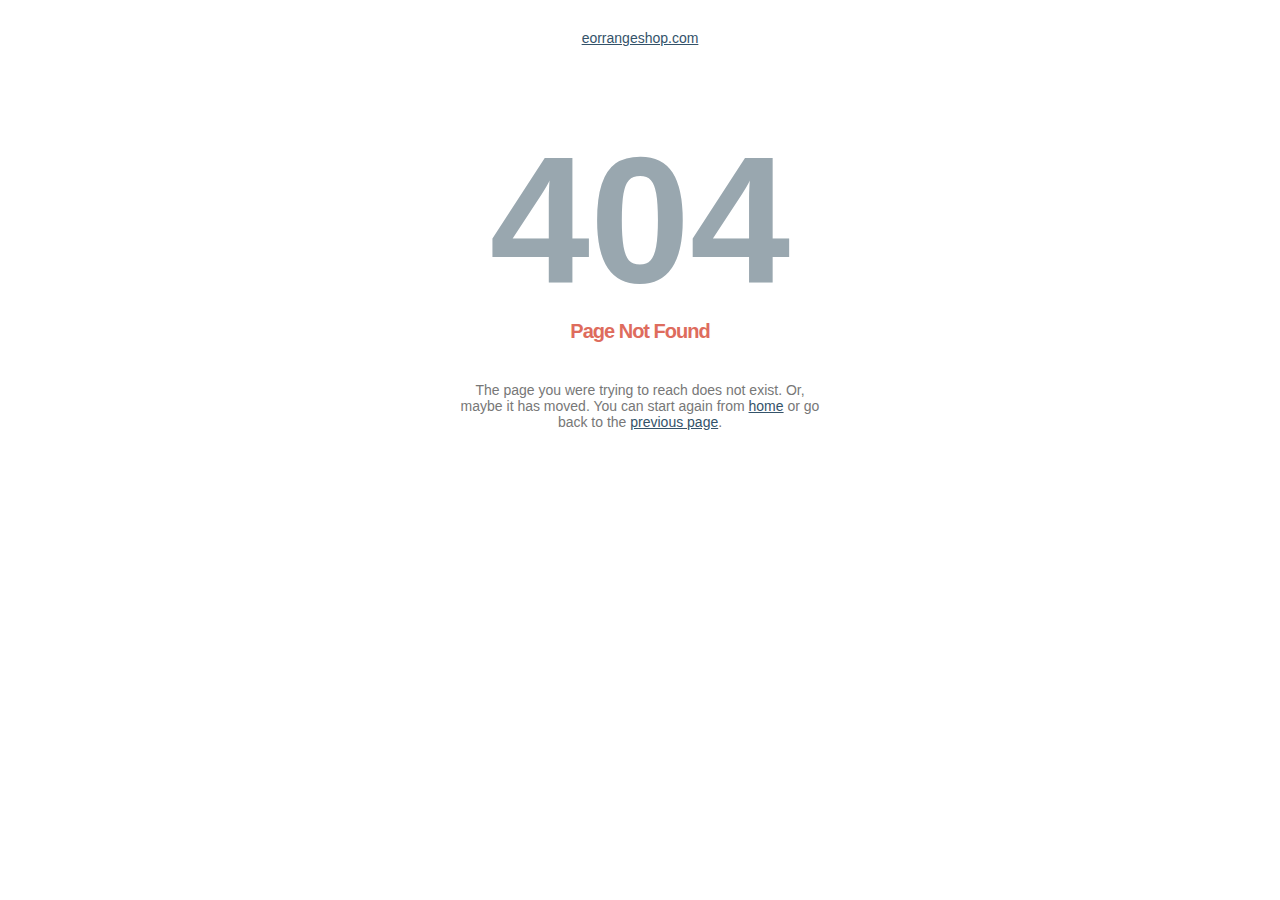
<file: assets/img/grabbing.html>
<!DOCTYPE html PUBLIC "-//W3C//DTD XHTML 1.0 Strict//EN" "http://www.w3.org/TR/xhtml1/DTD/xhtml1-strict.dtd">
<html xmlns="http://www.w3.org/1999/xhtml" xml:lang="en" lang="en"><head>
    <title>404 &mdash; Page Not Found</title>
    <meta http-equiv="Content-Type" content="text/html; charset=UTF-8"/>
    <meta name="description" content="404 - Page Not Found"/>
    <style type="text/css">
        body {font-size:14px; color:#777777; font-family:arial; text-align:center;}
        h1 {font-size:180px; color:#99A7AF; margin: 70px 0 0 0;}
        h2 {color: #DE6C5D; font-family: arial; font-size: 20px; font-weight: bold; letter-spacing: -1px; margin: -3px 0 39px;}
        p {width:375px; text-align:center; margin-left:auto;margin-right:auto; margin-top: 30px }
        div {width:375px; text-align:center; margin-left:auto;margin-right:auto;}
        a:link {color: #34536A;}
        a:visited {color: #34536A;}
        a:active {color: #34536A;}
        a:hover {color: #34536A;}
    </style>
</head>
<body>
    <p><a href="http://eorrangeshop.com/">eorrangeshop.com</a></p>
    <h1>404</h1>
    <h2>Page Not Found</h2>
    <div>
        The page you were trying to reach does not exist. Or, maybe it has moved.
        You can start again from <a href="http://eorrangeshop.com/">home</a> or go back to the <a href="javascript:%20history.go(-1)">previous page</a>.
    </div>
</body>
</html>
</file>
<file: assets/leaflet/css/leaflet.css>
/* required styles */

.leaflet-pane,
.leaflet-tile,
.leaflet-marker-icon,
.leaflet-marker-shadow,
.leaflet-tile-container,
.leaflet-pane > svg,
.leaflet-pane > canvas,
.leaflet-zoom-box,
.leaflet-image-layer,
.leaflet-layer {
	position: absolute;
	left: 0;
	top: 0;
	}
.leaflet-container {
	overflow: hidden;
	}
.leaflet-tile,
.leaflet-marker-icon,
.leaflet-marker-shadow {
	-webkit-user-select: none;
	   -moz-user-select: none;
	        user-select: none;
	  -webkit-user-drag: none;
	}
/* Safari renders non-retina tile on retina better with this, but Chrome is worse */
.leaflet-safari .leaflet-tile {
	image-rendering: -webkit-optimize-contrast;
	}
/* hack that prevents hw layers "stretching" when loading new tiles */
.leaflet-safari .leaflet-tile-container {
	width: 1600px;
	height: 1600px;
	-webkit-transform-origin: 0 0;
	}
.leaflet-marker-icon,
.leaflet-marker-shadow {
	display: block;
	}
/* .leaflet-container svg: reset svg max-width decleration shipped in Joomla! (joomla.org) 3.x */
/* .leaflet-container img: map is broken in FF if you have max-width: 100% on tiles */
.leaflet-container .leaflet-overlay-pane svg,
.leaflet-container .leaflet-marker-pane img,
.leaflet-container .leaflet-shadow-pane img,
.leaflet-container .leaflet-tile-pane img,
.leaflet-container img.leaflet-image-layer {
	max-width: none !important;
	}

.leaflet-container.leaflet-touch-zoom {
	-ms-touch-action: pan-x pan-y;
	touch-action: pan-x pan-y;
	}
.leaflet-container.leaflet-touch-drag {
	-ms-touch-action: pinch-zoom;
	}
.leaflet-container.leaflet-touch-drag.leaflet-touch-zoom {
	-ms-touch-action: none;
	touch-action: none;
}
.leaflet-tile {
	filter: inherit;
	visibility: hidden;
	}
.leaflet-tile-loaded {
	visibility: inherit;
	}
.leaflet-zoom-box {
	width: 0;
	height: 0;
	-moz-box-sizing: border-box;
	     box-sizing: border-box;
	z-index: 800;
	}
/* workaround for https://bugzilla.mozilla.org/show_bug.cgi?id=888319 */
.leaflet-overlay-pane svg {
	-moz-user-select: none;
	}

.leaflet-pane         { z-index: 400; }

.leaflet-tile-pane    { z-index: 200; }
.leaflet-overlay-pane { z-index: 400; }
.leaflet-shadow-pane  { z-index: 500; }
.leaflet-marker-pane  { z-index: 600; }
.leaflet-tooltip-pane   { z-index: 650; }
.leaflet-popup-pane   { z-index: 700; }

.leaflet-map-pane canvas { z-index: 100; }
.leaflet-map-pane svg    { z-index: 200; }

.leaflet-vml-shape {
	width: 1px;
	height: 1px;
	}
.lvml {
	behavior: url(#default#VML);
	display: inline-block;
	position: absolute;
	}


/* control positioning */

.leaflet-control {
	position: relative;
	z-index: 800;
	pointer-events: visiblePainted; /* IE 9-10 doesn't have auto */
	pointer-events: auto;
	}
.leaflet-top,
.leaflet-bottom {
	position: absolute;
	z-index: 1000;
	pointer-events: none;
	}
.leaflet-top {
	top: 0;
	}
.leaflet-right {
	right: 0;
	}
.leaflet-bottom {
	bottom: 0;
	}
.leaflet-left {
	left: 0;
	}
.leaflet-control {
	float: left;
	clear: both;
	}
.leaflet-right .leaflet-control {
	float: right;
	}
.leaflet-top .leaflet-control {
	margin-top: 10px;
	}
.leaflet-bottom .leaflet-control {
	margin-bottom: 10px;
	}
.leaflet-left .leaflet-control {
	margin-left: 10px;
	}
.leaflet-right .leaflet-control {
	margin-right: 10px;
	}


/* zoom and fade animations */

.leaflet-fade-anim .leaflet-tile {
	will-change: opacity;
	}
.leaflet-fade-anim .leaflet-popup {
	opacity: 0;
	-webkit-transition: opacity 0.2s linear;
	   -moz-transition: opacity 0.2s linear;
	     -o-transition: opacity 0.2s linear;
	        transition: opacity 0.2s linear;
	}
.leaflet-fade-anim .leaflet-map-pane .leaflet-popup {
	opacity: 1;
	}
.leaflet-zoom-animated {
	-webkit-transform-origin: 0 0;
	    -ms-transform-origin: 0 0;
	        transform-origin: 0 0;
	}
.leaflet-zoom-anim .leaflet-zoom-animated {
	will-change: transform;
	}
.leaflet-zoom-anim .leaflet-zoom-animated {
	-webkit-transition: -webkit-transform 0.25s cubic-bezier(0,0,0.25,1);
	   -moz-transition:    -moz-transform 0.25s cubic-bezier(0,0,0.25,1);
	     -o-transition:      -o-transform 0.25s cubic-bezier(0,0,0.25,1);
	        transition:         transform 0.25s cubic-bezier(0,0,0.25,1);
	}
.leaflet-zoom-anim .leaflet-tile,
.leaflet-pan-anim .leaflet-tile {
	-webkit-transition: none;
	   -moz-transition: none;
	     -o-transition: none;
	        transition: none;
	}

.leaflet-zoom-anim .leaflet-zoom-hide {
	visibility: hidden;
	}


/* cursors */

.leaflet-interactive {
	cursor: pointer;
	}
.leaflet-grab {
	cursor: -webkit-grab;
	cursor:    -moz-grab;
	}
.leaflet-crosshair,
.leaflet-crosshair .leaflet-interactive {
	cursor: crosshair;
	}
.leaflet-popup-pane,
.leaflet-control {
	cursor: auto;
	}
.leaflet-dragging .leaflet-grab,
.leaflet-dragging .leaflet-grab .leaflet-interactive,
.leaflet-dragging .leaflet-marker-draggable {
	cursor: move;
	cursor: -webkit-grabbing;
	cursor:    -moz-grabbing;
	}

/* marker & overlays interactivity */
.leaflet-marker-icon,
.leaflet-marker-shadow,
.leaflet-image-layer,
.leaflet-pane > svg path,
.leaflet-tile-container {
	pointer-events: none;
	}

.leaflet-marker-icon.leaflet-interactive,
.leaflet-image-layer.leaflet-interactive,
.leaflet-pane > svg path.leaflet-interactive {
	pointer-events: visiblePainted; /* IE 9-10 doesn't have auto */
	pointer-events: auto;
	}

/* visual tweaks */

.leaflet-container {
	background: #ddd;
	outline: 0;
	}
.leaflet-container a {
	color: #0078A8;
	}
.leaflet-container a.leaflet-active {
	outline: 2px solid orange;
	}
.leaflet-zoom-box {
	border: 2px dotted #38f;
	background: rgba(255,255,255,0.5);
	}


/* general typography */
.leaflet-container {
	font: 12px/1.5 "Helvetica Neue", Arial, Helvetica, sans-serif;
	}


/* general toolbar styles */

.leaflet-bar {
	box-shadow: 0 1px 5px rgba(0,0,0,0.65);
	border-radius: 4px;
	}
.leaflet-bar a,
.leaflet-bar a:hover {
	background-color: #fff;
	border-bottom: 1px solid #ccc;
	width: 26px;
	height: 26px;
	line-height: 26px;
	display: block;
	text-align: center;
	text-decoration: none;
	color: black;
	}
.leaflet-bar a,
.leaflet-control-layers-toggle {
	background-position: 50% 50%;
	background-repeat: no-repeat;
	display: block;
	}
.leaflet-bar a:hover {
	background-color: #f4f4f4;
	}
.leaflet-bar a:first-child {
	border-top-left-radius: 4px;
	border-top-right-radius: 4px;
	}
.leaflet-bar a:last-child {
	border-bottom-left-radius: 4px;
	border-bottom-right-radius: 4px;
	border-bottom: none;
	}
.leaflet-bar a.leaflet-disabled {
	cursor: default;
	background-color: #f4f4f4;
	color: #bbb;
	}

.leaflet-touch .leaflet-bar a {
	width: 30px;
	height: 30px;
	line-height: 30px;
	}


/* zoom control */

.leaflet-control-zoom-in,
.leaflet-control-zoom-out {
	font: bold 18px 'Lucida Console', Monaco, monospace;
	text-indent: 1px;
	}
.leaflet-control-zoom-out {
	font-size: 20px;
	}

.leaflet-touch .leaflet-control-zoom-in {
	font-size: 22px;
	}
.leaflet-touch .leaflet-control-zoom-out {
	font-size: 24px;
	}


/* layers control */

.leaflet-control-layers {
	box-shadow: 0 1px 5px rgba(0,0,0,0.4);
	background: #fff;
	border-radius: 5px;
	}
.leaflet-control-layers-toggle {
	background-image: url(images/layers.html);
	width: 36px;
	height: 36px;
	}
.leaflet-retina .leaflet-control-layers-toggle {
	background-image: url(images/layers-2x.html);
	background-size: 26px 26px;
	}
.leaflet-touch .leaflet-control-layers-toggle {
	width: 44px;
	height: 44px;
	}
.leaflet-control-layers .leaflet-control-layers-list,
.leaflet-control-layers-expanded .leaflet-control-layers-toggle {
	display: none;
	}
.leaflet-control-layers-expanded .leaflet-control-layers-list {
	display: block;
	position: relative;
	}
.leaflet-control-layers-expanded {
	padding: 6px 10px 6px 6px;
	color: #333;
	background: #fff;
	}
.leaflet-control-layers-scrollbar {
	overflow-y: scroll;
	padding-right: 5px;
	}
.leaflet-control-layers-selector {
	margin-top: 2px;
	position: relative;
	top: 1px;
	}
.leaflet-control-layers label {
	display: block;
	}
.leaflet-control-layers-separator {
	height: 0;
	border-top: 1px solid #ddd;
	margin: 5px -10px 5px -6px;
	}

/* Default icon URLs */



/* attribution and scale controls */

.leaflet-container .leaflet-control-attribution {
	background: #fff;
	background: rgba(255, 255, 255, 0.7);
	margin: 0;
	}
.leaflet-control-attribution,
.leaflet-control-scale-line {
	padding: 0 5px;
	color: #333;
	}
.leaflet-control-attribution a {
	text-decoration: none;
	}
.leaflet-control-attribution a:hover {
	text-decoration: underline;
	}
.leaflet-container .leaflet-control-attribution,
.leaflet-container .leaflet-control-scale {
	font-size: 11px;
	}
.leaflet-left .leaflet-control-scale {
	margin-left: 5px;
	}
.leaflet-bottom .leaflet-control-scale {
	margin-bottom: 5px;
	}
.leaflet-control-scale-line {
	border: 2px solid #777;
	border-top: none;
	line-height: 1.1;
	padding: 2px 5px 1px;
	font-size: 11px;
	white-space: nowrap;
	overflow: hidden;
	-moz-box-sizing: border-box;
	     box-sizing: border-box;

	background: #fff;
	background: rgba(255, 255, 255, 0.5);
	}
.leaflet-control-scale-line:not(:first-child) {
	border-top: 2px solid #777;
	border-bottom: none;
	margin-top: -2px;
	}
.leaflet-control-scale-line:not(:first-child):not(:last-child) {
	border-bottom: 2px solid #777;
	}

.leaflet-touch .leaflet-control-attribution,
.leaflet-touch .leaflet-control-layers,
.leaflet-touch .leaflet-bar {
	box-shadow: none;
	}
.leaflet-touch .leaflet-control-layers,
.leaflet-touch .leaflet-bar {
	border: 2px solid rgba(0,0,0,0.2);
	background-clip: padding-box;
	}


/* popup */

.leaflet-popup {
	position: absolute;
	text-align: center;
	margin-bottom: 20px;
	}
.leaflet-popup-content-wrapper {
	padding: 1px;
	text-align: left;
	border-radius: 12px;
	}
.leaflet-popup-content {
	margin: 13px 19px;
	line-height: 1.4;
	}
.leaflet-popup-content p {
	display: inline-block;
	}
.leaflet-popup-tip-container {
	width: 40px;
	height: 20px;
	position: absolute;
	left: 50%;
	margin-left: -20px;
	overflow: hidden;
	pointer-events: none;
	}
.leaflet-popup-tip {
	width: 17px;
	height: 17px;
	padding: 1px;

	margin: -10px auto 0;

	-webkit-transform: rotate(45deg);
	   -moz-transform: rotate(45deg);
	    -ms-transform: rotate(45deg);
	     -o-transform: rotate(45deg);
	        transform: rotate(45deg);
	}
.leaflet-popup-content-wrapper,
.leaflet-popup-tip {
	background: white;
	color: #333;
	box-shadow: 0 3px 14px rgba(0,0,0,0.4);
	}
.leaflet-container a.leaflet-popup-close-button {
	position: absolute;
	top: 0;
	right: 0;
	padding: 4px 4px 0 0;
	border: none;
	text-align: center;
	width: 18px;
	height: 14px;
	font: 16px/14px Tahoma, Verdana, sans-serif;
	color: #c3c3c3;
	text-decoration: none;
	font-weight: bold;
	background: transparent;
	}
.leaflet-container a.leaflet-popup-close-button:hover {
	color: #999;
	}
.leaflet-popup-scrolled {
	overflow: auto;
	border-bottom: 1px solid #ddd;
	border-top: 1px solid #ddd;
	}

.leaflet-oldie .leaflet-popup-content-wrapper {
	zoom: 1;
	}
.leaflet-oldie .leaflet-popup-tip {
	width: 24px;
	margin: 0 auto;

	-ms-filter: "progid:DXImageTransform.Microsoft.Matrix(M11=0.70710678, M12=0.70710678, M21=-0.70710678, M22=0.70710678)";
	filter: progid:DXImageTransform.Microsoft.Matrix(M11=0.70710678, M12=0.70710678, M21=-0.70710678, M22=0.70710678);
	}
.leaflet-oldie .leaflet-popup-tip-container {
	margin-top: -1px;
	}

.leaflet-oldie .leaflet-control-zoom,
.leaflet-oldie .leaflet-control-layers,
.leaflet-oldie .leaflet-popup-content-wrapper,
.leaflet-oldie .leaflet-popup-tip {
	border: 1px solid #999;
	}


/* div icon */

.leaflet-div-icon {
	background: #fff;
	border: 1px solid #666;
	}


/* Tooltip */
/* Base styles for the element that has a tooltip */
.leaflet-tooltip {
	position: absolute;
	padding: 6px;
	background-color: #fff;
	border: 1px solid #fff;
	border-radius: 3px;
	color: #222;
	white-space: nowrap;
	-webkit-user-select: none;
	-moz-user-select: none;
	-ms-user-select: none;
	user-select: none;
	pointer-events: none;
	box-shadow: 0 1px 3px rgba(0,0,0,0.4);
	}
.leaflet-tooltip.leaflet-clickable {
	cursor: pointer;
	pointer-events: auto;
	}
.leaflet-tooltip-top:before,
.leaflet-tooltip-bottom:before,
.leaflet-tooltip-left:before,
.leaflet-tooltip-right:before {
	position: absolute;
	pointer-events: none;
	border: 6px solid transparent;
	background: transparent;
	content: "";
	}

/* Directions */

.leaflet-tooltip-bottom {
	margin-top: 6px;
}
.leaflet-tooltip-top {
	margin-top: -6px;
}
.leaflet-tooltip-bottom:before,
.leaflet-tooltip-top:before {
	left: 50%;
	margin-left: -6px;
	}
.leaflet-tooltip-top:before {
	bottom: 0;
	margin-bottom: -12px;
	border-top-color: #fff;
	}
.leaflet-tooltip-bottom:before {
	top: 0;
	margin-top: -12px;
	margin-left: -6px;
	border-bottom-color: #fff;
	}
.leaflet-tooltip-left {
	margin-left: -6px;
}
.leaflet-tooltip-right {
	margin-left: 6px;
}
.leaflet-tooltip-left:before,
.leaflet-tooltip-right:before {
	top: 50%;
	margin-top: -6px;
	}
.leaflet-tooltip-left:before {
	right: 0;
	margin-right: -12px;
	border-left-color: #fff;
	}
.leaflet-tooltip-right:before {
	left: 0;
	margin-left: -12px;
	border-right-color: #fff;
	}
</file>
<file: assets/leaflet/css/MarkerCluster.css>
.leaflet-cluster-anim .leaflet-marker-icon, .leaflet-cluster-anim .leaflet-marker-shadow {
	-webkit-transition: -webkit-transform 0.3s ease-out, opacity 0.3s ease-in;
	-moz-transition: -moz-transform 0.3s ease-out, opacity 0.3s ease-in;
	-o-transition: -o-transform 0.3s ease-out, opacity 0.3s ease-in;
	transition: transform 0.3s ease-out, opacity 0.3s ease-in;
}

.leaflet-cluster-spider-leg {
	/* stroke-dashoffset (duration and function) should match with leaflet-marker-icon transform in order to track it exactly */
	-webkit-transition: -webkit-stroke-dashoffset 0.3s ease-out, -webkit-stroke-opacity 0.3s ease-in;
	-moz-transition: -moz-stroke-dashoffset 0.3s ease-out, -moz-stroke-opacity 0.3s ease-in;
	-o-transition: -o-stroke-dashoffset 0.3s ease-out, -o-stroke-opacity 0.3s ease-in;
	transition: stroke-dashoffset 0.3s ease-out, stroke-opacity 0.3s ease-in;
}
.leaflet-marker-icon {
	width: auto !important;
	height: auto !important;
	transform: translate(-35px, -90px);
}
.leaflet-popup-content .cplgr-listing-grid {
	margin-bottom: 0 !important;
}
.leaflet-popup-content {
	margin: 0;
}
.leaflet-popup {
	bottom: 85px !important;
    left: 50% !important;
    margin-left: -150px !important;
}
.leaflet-popup-content-wrapper {
	border-radius: 25px !important;
}


.leaflet-marker-icon.marker-cluster {
	position: relative;
	width: 70px !important;
    height: 90px !important;
    background-color: transparent !important;
	background-image: url('../../../images/marker/number_inline.png') !important;

}
.leaflet-marker-icon.marker-cluster > div {
	background-color: transparent !important;
	position: absolute;
	left: 15px;
    bottom: 40px;
    color: #ffffff;
}
</file>
<file: assets/leaflet/css/MarkerCluster.Default.css>
.marker-cluster-small {
	background-color: rgba(181, 226, 140, 0.6);
	}
.marker-cluster-small div {
	background-color: rgba(110, 204, 57, 0.6);
	}

.marker-cluster-medium {
	background-color: rgba(241, 211, 87, 0.6);
	}
.marker-cluster-medium div {
	background-color: rgba(240, 194, 12, 0.6);
	}

.marker-cluster-large {
	background-color: rgba(253, 156, 115, 0.6);
	}
.marker-cluster-large div {
	background-color: rgba(241, 128, 23, 0.6);
	}

	/* IE 6-8 fallback colors */
.leaflet-oldie .marker-cluster-small {
	background-color: rgb(181, 226, 140);
	}
.leaflet-oldie .marker-cluster-small div {
	background-color: rgb(110, 204, 57);
	}

.leaflet-oldie .marker-cluster-medium {
	background-color: rgb(241, 211, 87);
	}
.leaflet-oldie .marker-cluster-medium div {
	background-color: rgb(240, 194, 12);
	}

.leaflet-oldie .marker-cluster-large {
	background-color: rgb(253, 156, 115);
	}
.leaflet-oldie .marker-cluster-large div {
	background-color: rgb(241, 128, 23);
}

.marker-cluster {
	background-clip: padding-box;
	border-radius: 20px;
	}
.marker-cluster div {
	width: 30px;
	height: 30px;
	margin-left: 5px;
	margin-top: 5px;

	text-align: center;
	border-radius: 15px;
	font: 12px "Helvetica Neue", Arial, Helvetica, sans-serif;
	}
.marker-cluster span {
	line-height: 30px;
	}
</file>
<file: css/main.css>
/* Table of content
--------------------------------------------

	1.0 General Style
	2.0 Heading Style
	3.0 Nav Style
	4.0 Subheader Style
	5.0 Featured Style
	6.0 Form Style
	7.0 Tabs Style
	8.0 Pricing Style
	9.0 Agent Style
	10.0 Listing Style
	11.0 Blog Style
	12.0 Pagination Style
	13.0 Client Style
	14.0 Widget Style
	15.0 Video Player Style
	16.0 Slider Style
	17.0 Testimonial Style
	18.0 Call To Action Style
	19.0 Contact Style
	20.0 Footer Style
	21.0 Dashboard Style
	
-------------------------------------------*/

/*----------------------------------------------
	1.0 General Style
-----------------------------------------------*/

html {
  font-size: 62.5%;
  -webkit-font-smoothing: antialiased;
}

body {
  padding: 0;
  margin: 0;
  font-family: "Lato", sans-serif;
  font-size: 1.4rem;
  line-height: 1.85;
  position: relative;
}

h1,
h2,
h3,
h4,
h5,
h6 {
  font-family: "Lato", sans-serif;
  font-weight: 700;
  line-height: 1.3;
  margin-top: 0;
  margin-bottom: 0;
  color: inherit;
}

h1 a,
h2 a,
h3 a,
h4 a,
h5 a,
h6 a {
  color: inherit;
}

h1 a:hover,
h2 a:hover,
h3 a:hover,
h4 a:hover,
h5 a:hover,
h6 a:hover {
  color: inherit;
}

h1 {
  font-size: 6.4rem;
}

h2 {
  font-size: 4.8rem;
}

h3 {
  font-size: 3.6rem;
}

h4 {
  font-size: 2.8rem;
}

h5 {
  font-size: 2.2rem;
}

h6 {
  font-size: 1.8rem;
}

p:last-child {
  margin-bottom: 0;
  padding-bottom: 0;
}

a {
  display: inline-block;
  -webkit-transition: all .3s ease;
  transition: all .3s ease;
  color: inherit;
  outline: none;
}

a,
a:hover,
a:focus {
  text-decoration: none;
  display: inline-block;
  color: inherit;
}

.button {
  border: 1px solid #0fa79c;
  color: #0fa79c;
  padding: 7px 35px;
  border-radius: 0;
  font-size: 1.6rem;
  outline: none;
  -webkit-transition: all .3s ease;
  transition: all .3s ease;
}

.button:hover {
  background: #0fa79c;
  color: #ffffff;
}

.button.primary-bg:hover {
  background: #ffffff;
  color: #0fa79c;
}

.button.white-bg {
  border: 1px solid #ffffff;
}

.button.white-bg:hover {
  background: #0fa79c;
  color: #ffffff;
}

.primary-color {
  color: #0fa79c;
}

.primary-bg {
  background: #0fa79c;
  color: #ffffff;
}

.white-text {
  color: #ffffff;
}

.white-bg {
  background: #ffffff;
}

.grey-bg {
  background: #f7f7f7;
}

.section-padding {
  padding: 15px 0;
}

.section-padding-with-heading {
  padding: 30px 0 30px;
}

.section-padding-top {
  padding-top: 100px;
}

.section-padding-with-heading-top {
  padding-top: 90px;
}

.section-padding-bottom {
  padding-bottom: 100px;
}

.section-padding-50 {
  padding: 50px 0;
}

.section-padding-top-50 {
  padding-top: 50px;
}

.section-padding-bottom-50 {
  padding-bottom: 50px;
}

.margin-balance {
  margin-bottom: -30px;
  zoom: 1;
  position: relative;
  overflow: hidden;
}

.section-wrapper+.section-wrapper {
  margin-top: 50px;
}

.fix {
  clear: both;
}

.height-350 {
  height: 350px;
}

/*------------------------------------------
	Responsive
-------------------------------------------*/

@media (max-width: 991px) {
  .section-padding {
    padding: 60px 0;
  }
  .section-padding-90 {
    padding: 60px 0;
  }
  .section-padding-with-heading {
    padding: 50px 0 60px;
  }
  .section-padding-with-heading-top {
    padding-top: 50px;
  }
  .section-padding-top {
    padding-top: 60px;
  }
  .section-padding-bottom {
    padding-bottom: 60px;
  }
  .section-padding-50 {
    padding: 30px 0;
  }
  .section-padding-top-50 {
    padding-top: 30px;
  }
  .section-wrapper+.section-wrapper {
    margin-top: 40px;
  }
  .right-content-sm {
    margin-top: 30px;
  }
}

@media all and (max-width: 767px) {
  h1 {
    font-size: 4.8rem;
  }
  h2 {
    font-size: 3.6rem;
  }
  h3 {
    font-size: 3.2rem;
  }
  h4 {
    font-size: 2.4rem;
  }
  .section-wrapper+.section-wrapper {
    margin-top: 30px;
  }
  .right-content-xs {
    margin-top: 30px;
  }
}

/*----------------------------------------------
	2.0 Heading Style
-----------------------------------------------*/

.section-heading {
  margin-bottom: 45px;
}

.section-heading h3 {
  margin-bottom: 10px;
  font-family: inherit;
  color: inherit;
}

.section-heading p {
  font-family: inherit;
  font-size: 1.4rem;
  color: rgba(38, 38, 38, 0.5);
}

@media all and (max-width: 767px) {
  .section-heading {
    margin-bottom: 30px;
  }
}

/*-------------------------------------------
	3.0 Nav Style
-------------------------------------------*/

.header-top-content ul {
  padding: 12px 0;
  margin: 0;
  list-style: none;
  font-size: 0;
}

.header-top-content ul li {
  display: inline-block;
  font-size: 1.4rem;
  margin-right: 30px;
}

.header-top-content ul li i {
  margin-right: 3px;
}

.header-top-nav {
  padding: 8px 0;
  text-align: right;
}

.header-top-nav .page-language {
  width: auto;
  max-width: 55px;
}

.header-top-nav .page-language .form-control {
  border: 0;
  -webkit-box-shadow: none;
  box-shadow: none;
  outline: none !important;
  background: transparent;
  color: #ffffff;
}

.header-top-nav .bootstrap-select.btn-group .dropdown-toggle .caret {
  right: 5px;
}

.header-top-nav .bootstrap-select>.dropdown-toggle {
  padding: 0 15px 0 0;
}

.header-top-nav .header-top-button {
  border: 1px solid #ffffff;
  color: #ffffff;
  background: transparent;
  padding: 3px 10px;
  border-radius: 3px;
  font-size: 1.2rem;
  line-height: 1.5;
  margin-left: 10px;
}

.header-top-nav .header-top-button.white-bg {
  background: #ffffff;
  color: #0fa79c;
}

header {
  position: relative;
}

header.dashboard-header .cp-navigation {
  position: relative;
  background: rgba(8, 161, 145, 0.8);
}

.cp-navigation {
  border-radius: 0;
  border: 0;
  -webkit-box-shadow: none;
  box-shadow: none;
  margin-bottom: 0;
  position: fixed;
  top: 0;
  left: 0;
  right: 0;
  z-index: 999;
  height: auto;
  min-height: auto;
  background-color: #fff;
  -moz-box-shadow: 0 2px 3px 0 rgba(0, 0, 0, 0.16);
  -webkit-box-shadow: 0 2px 3px 0 rgba(0, 0, 0, 0.16);
  box-shadow: 0 2px 3px 0 rgba(0, 0, 0, 0.16);
}

.cp-navigation .navbar-header .search-toggle-mobile {
  display: none;
}

.cp-navigation .navbar-header .navbar-brand {
  position: relative;
  z-index: 999;
  height: auto;
  padding: 20px 15px;
  background: white;
}

.cp-navigation .navbar-header .navbar-brand img {
  height: 25px;
}

.cp-navigation .navbar-collapse {
  position: relative;
}

.cp-navigation .navbar-collapse .navbar-nav li a {
  color: #72716f;
  text-transform: uppercase;
  font-size: 18px;
  padding: 10px 15px;
}

.cp-navigation .navbar-collapse .navbar-nav li.submenu {
  position: relative;
}

/* .cp-navigation .navbar-collapse .navbar-nav li.submenu:before {
  position: absolute;
  font-family: Font Awesome\ 5 Free;
  font-weight: 900;
  content: '\f107';
  top: 38px;
  right: 15px;
  color: #ffffff;
} */

.cp-navigation .navbar-collapse .navbar-nav li.submenu a {
  /* padding: 40px 30px 40px 15px; */
}

.cp-navigation .navbar-collapse .navbar-nav li.submenu .submenu-item {
  position: absolute;
  top: 100%;
  right: auto;
  left: 0;
  visibility: hidden;
  min-width: 180px;
  background: #ffffff;
  padding: 10px 0;
  border-radius: 1px;
  margin: 0;
  list-style: none;
  opacity: 0;
  -webkit-transition: all .3s ease;
  transition: all .3s ease;
  -webkit-box-shadow: 0 0 10px rgba(38, 38, 38, 0.2);
  box-shadow: 0 0 10px rgba(38, 38, 38, 0.2);
}

.cp-navigation .navbar-collapse .navbar-nav li.submenu .submenu-item li a {
  padding: 6px 15px;
  color: #262626;
  display: block;
  position: relative;
  background: transparent;
  -webkit-transition: all .3s ease;
  transition: all .3s ease;
  z-index: 9;
  background: transparent;
}

.cp-navigation .navbar-collapse .navbar-nav li.submenu .submenu-item li a:before {
  position: absolute;
  content: "";
  top: 0;
  left: 0;
  height: 100%;
  width: 0;
  background: #ffffff;
  -webkit-transition: all .3s ease;
  transition: all .3s ease;
  z-index: -1;
  border-top-right-radius: 50%;
  border-bottom-right-radius: 50%;
}

.cp-navigation .navbar-collapse .navbar-nav li.submenu .submenu-item li a:hover {
  color: #ffffff;
}

.cp-navigation .navbar-collapse .navbar-nav li.submenu .submenu-item li a:hover:before {
  width: 100%;
  border-top-right-radius: 0%;
  border-bottom-right-radius: 0%;
  background: #0fa79c;
}

.cp-navigation .navbar-collapse .navbar-nav li.submenu .submenu-item .submenu:before {
  top: 4px;
  color: #262626;
  z-index: 99;
  -webkit-transition: all .3s ease;
  transition: all .3s ease;
}

.cp-navigation .navbar-collapse .navbar-nav li.submenu .submenu-item .submenu .submenu-item {
  right: 100%;
  top: 0;
}

.cp-navigation .navbar-collapse .navbar-nav li.submenu .submenu-item .submenu .submenu-item .submenu-item .submenu-item .submenu-item {
  left: 100%;
  right: auto;
}

.cp-navigation .navbar-collapse .navbar-nav li.submenu .submenu-item .submenu:hover:before {
  color: #ffffff;
}

.cp-navigation .navbar-collapse .navbar-nav li.submenu .submenu-item .submenu:hover>.submenu-item {
  display: block;
  top: 0;
}

.cp-navigation .navbar-collapse .navbar-nav li.submenu:hover>.submenu-item {
  visibility: visible;
  opacity: 1;
}

.cp-navigation .navbar-collapse .navbar-nav li.submenu:last-child .submenu-item,
.cp-navigation .navbar-collapse .navbar-nav li.submenu:nth-last-child(2) .submenu-item,
.cp-navigation .navbar-collapse .navbar-nav li.submenu:nth-last-child(3) .submenu-item {
  left: auto;
  right: 0;
}

.cp-navigation .navbar-collapse .navbar-nav .search-button {
  position: relative;
}

.cp-navigation .navbar-collapse .navbar-nav .search-button a {
  width: 12px;
}

.header-search {
  position: absolute;
  top: 100px;
  left: 0;
  width: 100%;
  z-index: 999;
  display: none;
  background: #0fa79c;
}

.header-search form {
  width: 100%;
}

.header-search form input {
  width: 100%;
  border: 0;
  -webkit-box-shadow: none;
  box-shadow: none;
  height: 100px;
  background: transparent;
  outline: none;
  color: white;
  font-size: 1.8rem;
}

.header-search form input::-webkit-input-placeholder {
  color: rgba(255, 255, 255, 0.5);
}

.header-search form input::-moz-placeholder {
  color: rgba(255, 255, 255, 0.5);
}

.header-search form input:-ms-input-placeholder {
  color: rgba(255, 255, 255, 0.5);
}

.header-search form input:-moz-placeholder {
  color: rgba(255, 255, 255, 0.5);
}

@media all and (max-width: 991px) {
  .header-top-content {
    text-align: center;
  }
  .header-top-content ul li {
    margin-right: 0;
    margin: 0 10px;
  }
  .header-top-nav {
    text-align: center;
  }
  .header-top-nav .header-top-button {
    margin-left: 0;
    margin: 0 10px;
  }
  .navbar-header {
    float: none;
  }
  .navbar-left,
  .navbar-right {
    float: none !important;
  }
  .navbar-toggle {
    display: block;
    margin-right: 0;
  }
  .navbar-collapse {
    border-top: 1px solid transparent;
    -webkit-box-shadow: inset 0 1px 0 rgba(255, 255, 255, 0.1);
    box-shadow: inset 0 1px 0 rgba(255, 255, 255, 0.1);
  }
  .navbar-fixed-top {
    top: 0;
    border-width: 0 0 1px;
  }
  .navbar-collapse.collapse {
    display: none !important;
  }
  .navbar-nav {
    float: none !important;
    margin-top: 7.5px;
    max-height: 400px;
    overflow: auto;
  }
  .navbar-nav>li {
    float: none;
  }
  .navbar-nav>li>a {
    padding-top: 10px;
    padding-bottom: 10px;
  }
  .collapse.in {
    display: block !important;
  }
  .cp-navigation .navbar-header .search-toggle-mobile {
    display: inline-block;
    float: right;
    border: 0;
    background: 0;
    color: #ffffff;
    margin-right: 10px;
    margin-top: 10px;
    outline: none;
    cursor: pointer;
  }
  .cp-navigation .navbar-header .navbar-brand {
    padding: 15px 15px;
    margin-top: 0;
  }
  .cp-navigation .navbar-header .navbar-brand img {
    height: 20px;
  }
  .cp-navigation .navbar-header .navbar-toggle {
    border: 1px solid #0fa79c;
    border-radius: 0;
    background: #0fa79c;
  }
  .cp-navigation .navbar-header .navbar-toggle .icon-bar {
    background: #ffffff;
  }
  .cp-navigation .navbar-header .navbar-toggle.collapsed {
    background: #0fa79c;
    border: 1px solid #0fa79c;
  }
  .cp-navigation .navbar-collapse {
    border-color: transparent;
    border-top: 1px solid rgba(255, 255, 255, 0.2);
    position: absolute;
    left: 15px;
    right: 15px;
    background: #0fa79c;
  }
  .cp-navigation .navbar-collapse .navbar-nav {
    margin-right: 0;
    margin: 0;
    padding: 20px 0;
  }
  .cp-navigation .navbar-collapse .navbar-nav li a {
    padding: 10px 10px;
  }
  .cp-navigation .navbar-collapse .navbar-nav li.submenu:before {
    top: 4px;
  }
  .cp-navigation .navbar-collapse .navbar-nav li.submenu a {
    padding: 6px 10px;
  }
  .cp-navigation .navbar-collapse .navbar-nav li.submenu .submenu-item {
    position: static;
    display: none;
    padding: 15px 10px;
    -webkit-box-shadow: 0 6px 12px rgba(0, 0, 0, 0.175);
    box-shadow: 0 6px 12px rgba(0, 0, 0, 0.175);
  }
  .header-search {
    top: 50px;
  }
}

@media all and (max-width: 767px) {
  .cp-navigation .navbar-header .navbar-toggle {
    margin-right: 15px;
  }
}

/*----------------------------------------------
	4.0 Subheader Style
-----------------------------------------------*/

.cpdv-subheader-bg {
  background: url(../images/bg/subheader-bg.jpg) no-repeat center center;
  background-size: cover;
}

.cpdv-subheader-bg .subheader {
  background: rgba(0, 0, 0, 0.7);
}

.subheader-content {
  padding: 90px 0 30px;
}

.subheader-content .breadcrumb {
  padding: 0;
  margin: 0;
  font-size: 0;
  background: transparent;
}

.subheader-content .breadcrumb li {
  font-size: 1.4rem;
  color: #ffffff;
}

.subheader-content .breadcrumb li a:hover {
  color: #0fa79c;
}

.subheader-content .breadcrumb li+li:before {
  content: "-";
}

.subheader-content h3 {
  color: #ffffff;
}

.property-details-subheader-content {
  color: #ffffff;
  padding: 173px 0 45px;
}

.property-details-subheader-content .breadcrumb {
  padding: 0;
  margin: 0 0 60px;
  font-size: 0;
  background: transparent;
}

.property-details-subheader-content .breadcrumb li {
  font-size: 1.4rem;
  color: #ffffff;
}

.property-details-subheader-content .breadcrumb li a:hover {
  color: #0fa79c;
}

.property-details-subheader-content .breadcrumb li+li:before {
  content: "-";
}

.property-details-subheader-content .property-details {
  position: relative;
}

.property-details-subheader-content .property-details .info h3 .badge {
  background: #fb1d51;
  color: #ffffff;
  border-radius: 3px;
  text-transform: uppercase;
  font-size: 9px;
}

.property-details-subheader-content .property-details .info .room-type {
  margin-bottom: 0;
  background: #0fa79c;
  color: #ffffff;
  font-size: 1.0rem;
  display: inline-block;
  padding: 0 3px;
  text-transform: uppercase;
}

.property-details-subheader-content .property-details .info .address {
  margin-top: 3px;
  margin-bottom: 0;
  font-size: 1.4rem;
  color: #ffffff;
  font-family: inherit;
}

.property-details-subheader-content .property-details .info .address i {
  margin-right: 5px;
}

.property-details-subheader-content .property-details .details {
  margin-top: 50px;
  text-align: right;
}

.property-details-subheader-content .property-details .details:after {
  content: "";
  display: table;
  clear: both;
}

.property-details-subheader-content .property-details .details .details-listing {
  float: left;
  width: 50%;
}

.property-details-subheader-content .property-details .details .details-listing p {
  margin-bottom: 0;
  line-height: 1.6;
}

.property-details-subheader-content .property-details .others {}

.property-details-subheader-content .property-details .others ul {
  padding: 0;
  margin: 0;
  list-style: none;
}

.property-details-subheader-content .property-details .others ul:after {
  content: "";
  display: table;
  clear: both;
}

.property-details-subheader-content .property-details .others ul li {
  float: right;
  margin-left: 20px;
}

.property-details-subheader-content .property-details .others ul li>span {
  font-size: 3.6rem;
  line-height: 40px;
  margin-top: 5px;
}

.property-details-subheader-content .property-details .others ul li a {
  height: 40px;
  width: 40px;
  font-size: 1.8rem;
  line-height: 40px;
  text-align: center;
  background: #0fa79c;
  color: #ffffff;
  border-radius: 50%;
}

@media (max-width: 1199px) and (min-width: 992px) {
  .property-details-subheader-content .property-details .others ul li {
    margin-left: 15px;
  }
  .property-details-subheader-content .property-details .others ul li>span {
    font-size: 3.2rem;
  }
}

@media all and (max-width: 991px) {
  .subheader-content {
    padding: 125px 0 75px;
  }
  .property-details-subheader-content {
    padding: 100px 0 50px;
  }
  .property-details-subheader-content .breadcrumb {
    margin: 0 0 30px;
  }
  .property-details-subheader-content .property-details .others {
    margin-top: 25px;
  }
  .property-details-subheader-content .property-details .others ul li {
    float: left;
    margin-right: 20px;
    margin-left: 0;
  }
}

@media all and (max-width: 767px) {
  .property-details-subheader-content .property-details .details {
    margin-top: 25px;
    max-width: 400px;
  }
  .property-details-subheader-content .property-details .others {
    margin-top: 25px;
  }
  .property-details-subheader-content .property-details .others ul li {
    float: left;
    margin-right: 10px;
    margin-left: 0;
  }
  .property-details-subheader-content .property-details .others ul li span {
    font-size: 3.2rem;
  }
}

/*----------------------------------------------
	5.0 Featured Style
-----------------------------------------------*/

.featured-box {
  padding: 40px 15px;
  margin-top: 10px;
  margin-bottom: 30px;
  -webkit-transition: all .3s ease;
  transition: all .3s ease;
}

.featured-box .icon {
  margin-bottom: 20px;
}

.featured-box .icon span {
  color: #0fa79c;
  font-size: 3.6rem;
}

.featured-box h5 {
  margin-bottom: 18px;
  font-size: 2.2rem;
  font-family: "Lato", sans-serif;
  color: inherit;
  -webkit-transition: all .3s ease;
  transition: all .3s ease;
}

.featured-box p {
  font-size: 1.4rem;
  font-family: inherit;
  color: rgba(38, 38, 38, 0.5);
}

.featured-box:hover {
  -webkit-box-shadow: 0 0 20px rgba(38, 38, 38, 0.2);
  box-shadow: 0 0 20px rgba(38, 38, 38, 0.2);
}

.featured-box:hover h5 {
  color: #0fa79c;
}

.featured-content h4,
.property-content h4 {
  position: relative;
  padding-bottom: 15px;
  margin-bottom: 23px;
}

.featured-content h4:before,
.property-content h4:before {
  position: absolute;
  content: "";
  bottom: 0;
  left: 0;
  height: 5px;
  width: 50px;
  background: #0fa79c;
}

.featured-content p+p,
.property-content p+p {
  margin-top: 20px;
}

.property-block:not(.property-thumb) {
  padding: 20px;
  -webkit-box-shadow: 0 0 20px rgba(38, 38, 38, 0.2);
  box-shadow: 0 0 20px rgba(38, 38, 38, 0.2);
}

.property-block:not(.property-thumb) h4 {
  position: relative;
  padding-bottom: 15px;
  margin-bottom: 23px;
}

.property-block:not(.property-thumb) h4:before {
  position: absolute;
  content: "";
  bottom: 0;
  left: 0;
  height: 5px;
  width: 50px;
  background: #0fa79c;
}

.property-block+.property-block {
  margin-top: 15px;
}

.property-details .detail-list {
  padding: 0;
  margin: 0;
  list-style: none;
  font-size: 0;
}

.property-details .detail-list:after {
  content: "";
  display: table;
  clear: both;
}

.property-details .detail-list li {
  font-size: 1.4rem;
  float: left;
  width: 50%;
  max-width: 300px;
  padding-left: 25px;
  position: relative;
}

.property-details .detail-list li:before {
  content: '\f105';
  font-family: Font Awesome\ 5 Free;
  font-weight: 900;
  position: absolute;
  left: 0;
}

.property-features .feature-list {
  padding: 0;
  margin: 0;
  list-style: none;
  font-size: 0;
}

.property-features .feature-list:after {
  content: "";
  display: table;
  clear: both;
}

.property-features .feature-list li {
  font-size: 1.4rem;
  float: left;
  width: 33%;
  padding-left: 25px;
  position: relative;
}

.property-features .feature-list li:before {
  content: '\f00c';
  font-family: Font Awesome\ 5 Free;
  font-weight: 900;
  position: absolute;
  left: 0;
}

.floor-plan .accordion-default .panel-group .panel .panel-collapse .panel-body {
  padding: 0 !important;
}

.grid-item {
  height: 370px;
  width: 100%;
  margin-bottom: 30px;
  overflow: hidden;
  position: relative;
}

.grid-item:hover .overlay {
  opacity: 1;
}

.grid-item:hover .content h4 {
  color: #0fa79c;
  margin-top: 0;
}

.grid-item:hover .content p {
  opacity: 1;
}

.grid-item img {
  position: absolute;
  top: 0;
  left: 0;
  height: 100%;
  width: 100%;
}

.grid-item .overlay {
  position: absolute;
  top: 0;
  left: 0;
  height: 100%;
  width: 100%;
  background: rgba(0, 0, 0, 0.5);
  -webkit-transition: all .3s ease;
  transition: all .3s ease;
  opacity: 0;
}

.grid-item .content {
  position: absolute;
  top: 50%;
  left: 50%;
  -webkit-transform: translate(-50%, -50%);
  transform: translate(-50%, -50%);
  text-align: center;
  color: #ffffff;
}

.grid-item .content h4 {
  margin-top: 47px;
  -webkit-transition: margin-top .3s ease;
  transition: margin-top .3s ease;
}

.grid-item .content p {
  border: 1px solid #ffffff;
  padding: 5px 10px;
  margin-top: 10px;
  display: inline-block;
  opacity: 0;
}

.grid-item.half-height {
  height: 170px;
}

.grid-item.half-height img {
  height: auto;
  top: -80%;
}

@media all and (max-width: 991px) {
  .featured-box {
    padding: 30px 15px;
  }
}

@media all and (max-width: 767px) {
  .featured-box {
    float: left;
    width: calc(50% - 30px);
    margin: 0 15px 30px;
    border: 1px solid rgba(215, 215, 215, 0.4);
  }
  .featured-box:hover {
    -webkit-box-shadow: none;
    box-shadow: none;
    border: 1px solid #0fa79c;
  }
  .featured-box:hover h5 {
    color: #0fa79c;
  }
  .property-block:not(.property-thumb) {
    padding: 30px 20px;
  }
  .grid-item.half-height {
    height: 370px;
  }
  .grid-item.half-height img {
    height: auto;
    top: 0%;
  }
}

@media all and (max-width: 639px) {
  .featured-content .col-xs-6,
  .property-content .col-xs-6 {
    width: 100%;
  }
}

@media all and (max-width: 579px) {
  .featured-box {
    float: none;
    width: 100%;
    margin: 10px 0 30px;
  }
  .property-features .feature-list li {
    width: 50%;
  }
}

@media all and (max-width: 479px) {
  .property-details .detail-list li {
    width: 100%;
  }
  .property-features .feature-list li {
    width: 100%;
  }
  .grid-item {
    height: 320px;
  }
  .grid-item.half-height {
    height: 320px;
  }
  .grid-item.half-height img {
    height: 100%;
    top: 0%;
  }
}

/*----------------------------------------------
	6.0 Form Style
-----------------------------------------------*/

form .form-group {
  margin-bottom: 20px;
}

form .form-group .form-control {
  height: 44px;
  border: 1px solid #d7d7d7;
  border-radius: 0;
  -webkit-box-shadow: none;
  box-shadow: none;
  outline: none;
  color: #262626;
}

form .form-group .form-control:focus {
  border-color: #0fa79c;
}

form .form-group .form-control::-webkit-input-placeholder {
  color: #262626;
}

form .form-group .form-control::-moz-placeholder {
  color: #262626;
}

form .form-group .form-control:-ms-input-placeholder {
  color: #262626;
}

form .form-group .form-control:-moz-placeholder {
  color: #262626;
}

form .form-group textarea.form-control {
  height: 100px;
}

.contact-form form {
  text-align: center;
}

.contact-form form .form-group {
  margin-bottom: 30px;
}

.contact-form form .button {
  padding: 7px 70px;
}

.bootstrap-select:not([class*=col-]):not([class*=form-control]):not(.input-group-btn) {
  width: 100%;
}

.btn-group.open .dropdown-toggle,
.btn-group.open .dropdown-toggle:focus,
.btn-group.open .dropdown-toggle:hover {
  -webkit-box-shadow: none;
  box-shadow: none;
  outline: none;
}

.bootstrap-select>.button.white-bg {
  border-radius: 3px;
}

.bootstrap-select>.button.white-bg:hover {
  background: #ffffff;
  color: #0fa79c;
}

.nstSlider {
  width: 100%;
  height: 3px;
  margin: 20px 20px 20px 0;
  background: rgba(255, 255, 255, 0.2);
}

.nstSlider .bar {
  height: 3px;
  top: 0;
  min-width: 0;
}

.nstSlider .leftGrip,
.nstSlider .rightGrip {
  height: 20px;
  background: #0fa79c;
  border: 3px solid #ffffff;
  top: -8px;
  padding-left: 5px;
}

.nstSlider .leftGrip .leftLabel,
.nstSlider .rightGrip .rightLabel {
  position: absolute;
  top: -30px;
}

.nstSlider .leftGrip .leftLabel:before,
.nstSlider .rightGrip .rightLabel:before {
  content: "$";
  position: absolute;
  left: -5px;
  -webkit-transform: translateX(-50%);
  transform: translateX(-50%);
}

/*----------------------------------------------
	Listing Search Form
-----------------------------------------------*/

.radio-button input[type=radio] {
  position: absolute;
  visibility: hidden;
}

.radio-button label {
  display: inline-block;
  position: relative;
  font-weight: 400;
  font-size: 1.4rem;
  margin: 10px 0 0 30px;
  height: 12px;
  z-index: 9;
  cursor: pointer;
  -webkit-transition: all 0.3s linear;
}

.radio-button .check {
  display: block;
  position: absolute;
  border: 2px solid #ffffff;
  border-radius: 100%;
  height: 12px;
  width: 12px;
  top: 8px;
  left: -20px;
  z-index: 5;
  transition: border .25s linear;
  -webkit-transition: border .25s linear;
}

input[type=radio]:checked~.check {
  border: 6px solid #ffffff;
}

.listing-search-form .form-group .form-control {
  border: 0;
  border-radius: 3px;
}

.listing-search-form .button.btn-block {
  padding: 4px 0;
  border-radius: 3px;
}

.listing-search-form .advance-search {
  margin-top: 15px;
}

.listing-search-form .advance-search .advance-search-toggle {
  background: #ffffff;
  padding: 2px 10px;
  width: 150px;
  color: #0fa79c;
  display: inline-block;
  position: relative;
  z-index: 999;
  cursor: pointer;
}

.listing-search-form .advance-search .advance-search-toggle:after {
  position: absolute;
  font-family: Font Awesome\ 5 Free;
  content: "\f107";
  font-weight: 900;
  top: 2px;
  right: 10px;
  color: #262626;
  -webkit-transition: all .3s ease;
  transition: all .3s ease;
}

.listing-search-form .advance-search .advance-search-toggle:hover:after {
  color: #0fa79c;
}

.listing-search-form .advance-search .advance-search-options {
  display: none;
  padding: 30px 20px 20px;
  -webkit-transform: translateY(-13px);
  transform: translateY(-13px);
  position: relative;
  background: rgba(255, 255, 255, 0.2);
}

.listing-search-form .advance-search .advance-search-options:after {
  content: "";
  display: table;
  clear: both;
}

.listing-search-form .advance-search .advance-search-options .advance-search-option {
  float: left;
  width: 25%;
}

.listing-search-form .advance-search .advance-search-options .advance-search-option label {
  display: inline-block;
  color: #fff;
  cursor: pointer;
  position: relative;
}

.listing-search-form .advance-search .advance-search-options .advance-search-option label span {
  display: inline-block;
  position: relative;
  background-color: transparent;
  width: 15px;
  height: 15px;
  -webkit-transform-origin: center;
  transform-origin: center;
  border: 1px solid #fff;
  vertical-align: -2px;
  margin-right: 5px;
  -webkit-transition: all .3s ease;
  transition: all .3s ease;
}

.listing-search-form .advance-search .advance-search-options .advance-search-option label span:before {
  content: "";
  width: 0px;
  height: 2px;
  border-radius: 2px;
  background: #fff;
  position: absolute;
  -webkit-transform: rotate(45deg);
  transform: rotate(45deg);
  top: 6px;
  left: 3px;
  -webkit-transition: width 50ms ease 50ms;
  transition: width 50ms ease 50ms;
  -webkit-transform-origin: 0% 0%;
  transform-origin: 0% 0%;
}

.listing-search-form .advance-search .advance-search-options .advance-search-option label span:after {
  content: "";
  width: 0;
  height: 2px;
  border-radius: 2px;
  background: #fff;
  position: absolute;
  -webkit-transform: rotate(305deg);
  transform: rotate(305deg);
  top: 10px;
  left: 5px;
  -webkit-transition: width 50ms ease;
  transition: width 50ms ease;
  -webkit-transform-origin: 0% 0%;
  transform-origin: 0% 0%;
}

.listing-search-form .advance-search .advance-search-options .advance-search-option label:hover span:before {
  width: 5px;
  -webkit-transition: width 100ms ease;
  transition: width 100ms ease;
}

.listing-search-form .advance-search .advance-search-options .advance-search-option label:hover span:after {
  width: 10px;
  -webkit-transition: width 150ms ease 100ms;
  transition: width 150ms ease 100ms;
}

.listing-search-form .advance-search .advance-search-options .advance-search-option input[type="checkbox"] {
  display: none;
}

.listing-search-form .advance-search .advance-search-options .advance-search-option input[type="checkbox"]:checked+label span {
  background-color: #fff;
  -webkit-transform: scale(1.25);
  transform: scale(1.25);
}

.listing-search-form .advance-search .advance-search-options .advance-search-option input[type="checkbox"]:checked+label span:after {
  width: 10px;
  background: #1790b5;
  -webkit-transition: width 150ms ease 100ms;
  transition: width 150ms ease 100ms;
}

.listing-search-form .advance-search .advance-search-options .advance-search-option input[type="checkbox"]:checked+label span:before {
  width: 5px;
  background: #1790b5;
  -webkit-transition: width 150ms ease 100ms;
  transition: width 150ms ease 100ms;
}

.listing-search-form .advance-search .advance-search-options .advance-search-option input[type="checkbox"]:checked+label:hover span {
  background-color: #fff;
  -webkit-transform: scale(1.25);
  transform: scale(1.25);
}

.listing-search-form .advance-search .advance-search-options .advance-search-option input[type="checkbox"]:checked+label:hover span:after {
  width: 10px;
  background: #1790b5;
  -webkit-transition: width 150ms ease 100ms;
  transition: width 150ms ease 100ms;
}

.listing-search-form .advance-search .advance-search-options .advance-search-option input[type="checkbox"]:checked+label:hover span:before {
  width: 5px;
  background: #1790b5;
  -webkit-transition: width 150ms ease 100ms;
  transition: width 150ms ease 100ms;
}

/*----------------------------------------------
	Search Field
-----------------------------------------------*/

.search-field {
  padding: 50px;
  max-width: 1270px;
  margin: 0 auto;
}

.search-field .margin-balance {
  overflow: visible;
}

.search-field form .form-group {
  width: 16.66%;
  padding-right: 10px;
  margin-bottom: 30px;
  vertical-align: middle;
}

.search-field form .form-group input {
  color: #0fa79c;
  height: 44px;
  border-radius: 3px;
  border: 0;
  width: 100%;
}

.search-field form .form-group input::-webkit-input-placeholder {
  /* Chrome/Opera/Safari */
  color: #0fa79c;
}

.search-field form .form-group input::-moz-placeholder {
  /* Firefox 19+ */
  color: #0fa79c;
}

.search-field form .form-group input:-ms-input-placeholder {
  /* IE 10+ */
  color: #0fa79c;
}

.search-field form .form-group input:-moz-placeholder {
  /* Firefox 18- */
  color: #0fa79c;
}

.search-field form .form-group input #picker {
  color: #ffffff;
}

.search-field form .form-group .bootstrap-select .form-control {
  border-radius: 3px;
  color: #0fa79c;
}

.search-field form .form-group.radio-button label {
  margin: 0 0 0 30px;
}

.search-field form .form-group .input-group .input-group-addon {
  background: #ffffff;
  color: #0fa79c;
  border-right: 1px solid rgba(8, 161, 145, 0.1);
}

.search-field form .form-group .input-group .form-control {
  color: #0fa79c;
}

.search-field form .form-group .input-group .form-control::-webkit-input-placeholder {
  /* Chrome/Opera/Safari */
  color: #0fa79c;
}

.search-field form .form-group .input-group .form-control::-moz-placeholder {
  /* Firefox 19+ */
  color: #0fa79c;
}

.search-field form .form-group .input-group .form-control:-ms-input-placeholder {
  /* IE 10+ */
  color: #0fa79c;
}

.search-field form .form-group .input-group .form-control:-moz-placeholder {
  /* Firefox 18- */
  color: #0fa79c;
}

.search-field form .button,
.search-field form .button:focus,
.search-field form .button:hover {
  padding: 10px 60px;
  margin-bottom: 30px;
  border-radius: 3px;
  background: #262626;
  color: #ffffff;
  outline: none;
}

.banner+.search-field {
  position: relative;
  -webkit-transform: translateY(-50%);
  transform: translateY(-50%);
  margin-bottom: 20px;
}

.agent-search {
  text-align: center;
  margin-bottom: 50px;
}

.agent-search form .form-group {
  padding: 0 10px;
}

.agent-search form .form-group .form-control {
  border-radius: 3px;
}

.agent-search form .bootstrap-select>.dropdown-toggle.bs-placeholder,
.agent-search form .bootstrap-select>.dropdown-toggle.bs-placeholder:active,
.agent-search form .bootstrap-select>.dropdown-toggle.bs-placeholder:focus,
.agent-search form .bootstrap-select>.dropdown-toggle.bs-placeholder:hover {
  color: #262626;
}

.agent-search form .form-group.city {
  width: 25%;
}

.agent-search form .form-group.city .agent-city {
  width: 100%;
  color: #262626;
}

.agent-search form .form-group.name {
  width: 50%;
}

.agent-search form .form-group.name .agents-name {
  width: 100%;
}

.agent-search form .button {
  padding: 9px 50px;
  border-radius: 3px;
  margin-left: 10px;
}

.agent-search .form-inline .bootstrap-select.btn-group .form-control,
.agent-search .form-inline .bootstrap-select.btn-group .form-control:hover,
.agent-search .form-inline .bootstrap-select.btn-group .form-control:focus {
  outline: none !important;
}

/*----------------------------------------------
	Add Listing Form
-----------------------------------------------*/

.add-listing-form .listing-form-section+.listing-form-section {
  margin-top: 30px;
}

.add-listing-form .listing-form-section {
  -webkit-box-shadow: 0 0 20px rgba(38, 38, 38, 0.2);
  box-shadow: 0 0 20px rgba(38, 38, 38, 0.2);
  padding: 40px;
}

.add-listing-form .listing-form-section h4 {
  position: relative;
  padding-bottom: 15px;
  margin-bottom: 23px;
}

.add-listing-form .listing-form-section h4:before {
  position: absolute;
  content: "";
  bottom: 0;
  left: 0;
  height: 5px;
  width: 50px;
  background: #0fa79c;
}

.add-listing-form .listing-form-section .others-information-form .form-group .btn-group.form-control {
  border: 0;
}

.add-listing-form .listing-form-section .others-information-form .listing-price label {
  display: inline-block;
  height: 1.8rem;
}

.add-listing-form .listing-form-section .others-information-form .listing-features {
  padding: 30px 0 20px;
  -webkit-transform: translateY(-13px);
  transform: translateY(-13px);
  position: relative;
  background: rgba(255, 255, 255, 0.2);
}

.add-listing-form .listing-form-section .others-information-form .listing-features:after {
  content: "";
  display: table;
  clear: both;
}

.add-listing-form .listing-form-section .others-information-form .listing-features .listing-feature {
  float: left;
  width: 25%;
}

.add-listing-form .listing-form-section .others-information-form .listing-features .listing-feature label {
  display: inline-block;
  color: #262626;
  cursor: pointer;
  position: relative;
}

.add-listing-form .listing-form-section .others-information-form .listing-features .listing-feature label span {
  display: inline-block;
  position: relative;
  background-color: transparent;
  width: 15px;
  height: 15px;
  -webkit-transform-origin: center;
  transform-origin: center;
  border: 1px solid #0fa79c;
  vertical-align: -2px;
  margin-right: 5px;
  -webkit-transition: all .3s ease;
  transition: all .3s ease;
}

.add-listing-form .listing-form-section .others-information-form .listing-features .listing-feature label span:before {
  content: "";
  width: 0px;
  height: 2px;
  border-radius: 2px;
  background: #0fa79c;
  position: absolute;
  -webkit-transform: rotate(45deg);
  transform: rotate(45deg);
  top: 6px;
  left: 3px;
  -webkit-transition: width 50ms ease 50ms;
  transition: width 50ms ease 50ms;
  -webkit-transform-origin: 0% 0%;
  transform-origin: 0% 0%;
}

.add-listing-form .listing-form-section .others-information-form .listing-features .listing-feature label span:after {
  content: "";
  width: 0;
  height: 2px;
  border-radius: 2px;
  background: #0fa79c;
  position: absolute;
  -webkit-transform: rotate(305deg);
  transform: rotate(305deg);
  top: 10px;
  left: 5px;
  -webkit-transition: width 50ms ease;
  transition: width 50ms ease;
  -webkit-transform-origin: 0% 0%;
  transform-origin: 0% 0%;
}

.add-listing-form .listing-form-section .others-information-form .listing-features .listing-feature label:hover span:before {
  width: 5px;
  -webkit-transition: width 100ms ease;
  transition: width 100ms ease;
}

.add-listing-form .listing-form-section .others-information-form .listing-features .listing-feature label:hover span:after {
  width: 10px;
  -webkit-transition: width 150ms ease 100ms;
  transition: width 150ms ease 100ms;
}

.add-listing-form .listing-form-section .others-information-form .listing-features .listing-feature input[type="checkbox"] {
  display: none;
}

.add-listing-form .listing-form-section .others-information-form .listing-features .listing-feature input[type="checkbox"]:checked+label span {
  background-color: #0fa79c;
  -webkit-transform: scale(1.25);
  transform: scale(1.25);
}

.add-listing-form .listing-form-section .others-information-form .listing-features .listing-feature input[type="checkbox"]:checked+label span:after {
  width: 10px;
  background: #ffffff;
  -webkit-transition: width 150ms ease 100ms;
  transition: width 150ms ease 100ms;
}

.add-listing-form .listing-form-section .others-information-form .listing-features .listing-feature input[type="checkbox"]:checked+label span:before {
  width: 5px;
  background: #ffffff;
  -webkit-transition: width 150ms ease 100ms;
  transition: width 150ms ease 100ms;
}

.add-listing-form .listing-form-section .others-information-form .listing-features .listing-feature input[type="checkbox"]:checked+label:hover span {
  background-color: #0fa79c;
  -webkit-transform: scale(1.25);
  transform: scale(1.25);
}

.add-listing-form .listing-form-section .others-information-form .listing-features .listing-feature input[type="checkbox"]:checked+label:hover span:after {
  width: 10px;
  background: #ffffff;
  -webkit-transition: width 150ms ease 100ms;
  transition: width 150ms ease 100ms;
}

.add-listing-form .listing-form-section .others-information-form .listing-features .listing-feature input[type="checkbox"]:checked+label:hover span:before {
  width: 5px;
  background: #ffffff;
  -webkit-transition: width 150ms ease 100ms;
  transition: width 150ms ease 100ms;
}

.add-listing-form .listing-form-section .others-information-form .additional-info-block {
  padding: 30px 0 20px;
  -webkit-transform: translateY(-13px);
  transform: translateY(-13px);
  position: relative;
  background: rgba(255, 255, 255, 0.2);
}

.add-listing-form .listing-form-section .others-information-form .additional-info-block:after {
  content: "";
  display: table;
  clear: both;
}

.add-listing-form .listing-form-section .others-information-form .additional-info-block .additional-info {
  float: left;
  width: 20%;
}

.add-listing-form .listing-form-section .others-information-form .additional-info-block .additional-info label {
  display: inline-block;
  color: #262626;
  cursor: pointer;
  position: relative;
}

.add-listing-form .listing-form-section .others-information-form .additional-info-block .additional-info label span {
  display: inline-block;
  position: relative;
  background-color: transparent;
  width: 15px;
  height: 15px;
  -webkit-transform-origin: center;
  transform-origin: center;
  border: 1px solid #0fa79c;
  vertical-align: -2px;
  margin-right: 5px;
  -webkit-transition: all .3s ease;
  transition: all .3s ease;
}

.add-listing-form .listing-form-section .others-information-form .additional-info-block .additional-info label span:before {
  content: "";
  width: 0px;
  height: 2px;
  border-radius: 2px;
  background: #0fa79c;
  position: absolute;
  -webkit-transform: rotate(45deg);
  transform: rotate(45deg);
  top: 6px;
  left: 3px;
  -webkit-transition: width 50ms ease 50ms;
  transition: width 50ms ease 50ms;
  -webkit-transform-origin: 0% 0%;
  transform-origin: 0% 0%;
}

.add-listing-form .listing-form-section .others-information-form .additional-info-block .additional-info label span:after {
  content: "";
  width: 0;
  height: 2px;
  border-radius: 2px;
  background: #0fa79c;
  position: absolute;
  -webkit-transform: rotate(305deg);
  transform: rotate(305deg);
  top: 10px;
  left: 5px;
  -webkit-transition: width 50ms ease;
  transition: width 50ms ease;
  -webkit-transform-origin: 0% 0%;
  transform-origin: 0% 0%;
}

.add-listing-form .listing-form-section .others-information-form .additional-info-block .additional-info label:hover span:before {
  width: 5px;
  -webkit-transition: width 100ms ease;
  transition: width 100ms ease;
}

.add-listing-form .listing-form-section .others-information-form .additional-info-block .additional-info label:hover span:after {
  width: 10px;
  -webkit-transition: width 150ms ease 100ms;
  transition: width 150ms ease 100ms;
}

.add-listing-form .listing-form-section .others-information-form .additional-info-block .additional-info input[type="checkbox"] {
  display: none;
}

.add-listing-form .listing-form-section .others-information-form .additional-info-block .additional-info input[type="checkbox"]:checked+label span {
  background-color: #0fa79c;
  -webkit-transform: scale(1.25);
  transform: scale(1.25);
}

.add-listing-form .listing-form-section .others-information-form .additional-info-block .additional-info input[type="checkbox"]:checked+label span:after {
  width: 10px;
  background: #ffffff;
  -webkit-transition: width 150ms ease 100ms;
  transition: width 150ms ease 100ms;
}

.add-listing-form .listing-form-section .others-information-form .additional-info-block .additional-info input[type="checkbox"]:checked+label span:before {
  width: 5px;
  background: #ffffff;
  -webkit-transition: width 150ms ease 100ms;
  transition: width 150ms ease 100ms;
}

.add-listing-form .listing-form-section .others-information-form .additional-info-block .additional-info input[type="checkbox"]:checked+label:hover span {
  background-color: #0fa79c;
  -webkit-transform: scale(1.25);
  transform: scale(1.25);
}

.add-listing-form .listing-form-section .others-information-form .additional-info-block .additional-info input[type="checkbox"]:checked+label:hover span:after {
  width: 10px;
  background: #ffffff;
  -webkit-transition: width 150ms ease 100ms;
  transition: width 150ms ease 100ms;
}

.add-listing-form .listing-form-section .others-information-form .additional-info-block .additional-info input[type="checkbox"]:checked+label:hover span:before {
  width: 5px;
  background: #ffffff;
  -webkit-transition: width 150ms ease 100ms;
  transition: width 150ms ease 100ms;
}

.add-listing-form .listing-form-section .others-information-form .listing-businesshour-block .form-check {
  margin-top: 10px;
}

.add-listing-form .listing-form-section .others-information-form .listing-businesshour-block .form-check .multiple-label-checkbox-block p {
  display: inline-block;
  margin-right: 30px;
}

.add-listing-form .listing-form-section .others-information-form .listing-businesshour-block .form-check .multiple-label-checkbox-block p strong {
  width: 125px;
  display: inline-block;
}

.add-listing-form .listing-form-section .others-information-form .listing-businesshour-block .form-check .multiple-label-checkbox-block p b {
  width: 20px;
  display: inline-block;
  text-align: center;
}

.add-listing-form .listing-form-section .others-information-form .listing-businesshour-block .form-check .multiple-label-checkbox-block .closed {
  display: inline-block;
}

.add-listing-form .listing-form-section .others-information-form .listing-businesshour-block .form-check .multiple-label-checkbox-block .closed label {
  display: inline-block;
  color: #262626;
  cursor: pointer;
  position: relative;
}

.add-listing-form .listing-form-section .others-information-form .listing-businesshour-block .form-check .multiple-label-checkbox-block .closed label span {
  display: inline-block;
  position: relative;
  background-color: transparent;
  width: 15px;
  height: 15px;
  -webkit-transform-origin: center;
  transform-origin: center;
  border: 1px solid #0fa79c;
  vertical-align: -2px;
  margin-right: 5px;
  -webkit-transition: all .3s ease;
  transition: all .3s ease;
}

.add-listing-form .listing-form-section .others-information-form .listing-businesshour-block .form-check .multiple-label-checkbox-block .closed label span:before {
  content: "";
  width: 0px;
  height: 2px;
  border-radius: 2px;
  background: #0fa79c;
  position: absolute;
  -webkit-transform: rotate(45deg);
  transform: rotate(45deg);
  top: 6px;
  left: 3px;
  -webkit-transition: width 50ms ease 50ms;
  transition: width 50ms ease 50ms;
  -webkit-transform-origin: 0% 0%;
  transform-origin: 0% 0%;
}

.add-listing-form .listing-form-section .others-information-form .listing-businesshour-block .form-check .multiple-label-checkbox-block .closed label span:after {
  content: "";
  width: 0;
  height: 2px;
  border-radius: 2px;
  background: #0fa79c;
  position: absolute;
  -webkit-transform: rotate(305deg);
  transform: rotate(305deg);
  top: 10px;
  left: 5px;
  -webkit-transition: width 50ms ease;
  transition: width 50ms ease;
  -webkit-transform-origin: 0% 0%;
  transform-origin: 0% 0%;
}

.add-listing-form .listing-form-section .others-information-form .listing-businesshour-block .form-check .multiple-label-checkbox-block .closed label:hover span:before {
  width: 5px;
  -webkit-transition: width 100ms ease;
  transition: width 100ms ease;
}

.add-listing-form .listing-form-section .others-information-form .listing-businesshour-block .form-check .multiple-label-checkbox-block .closed label:hover span:after {
  width: 10px;
  -webkit-transition: width 150ms ease 100ms;
  transition: width 150ms ease 100ms;
}

.add-listing-form .listing-form-section .others-information-form .listing-businesshour-block .form-check .multiple-label-checkbox-block .closed input[type="checkbox"] {
  display: none;
}

.add-listing-form .listing-form-section .others-information-form .listing-businesshour-block .form-check .multiple-label-checkbox-block .closed input[type="checkbox"]:checked+label span {
  background-color: #0fa79c;
  -webkit-transform: scale(1.25);
  transform: scale(1.25);
}

.add-listing-form .listing-form-section .others-information-form .listing-businesshour-block .form-check .multiple-label-checkbox-block .closed input[type="checkbox"]:checked+label span:after {
  width: 10px;
  background: #ffffff;
  -webkit-transition: width 150ms ease 100ms;
  transition: width 150ms ease 100ms;
}

.add-listing-form .listing-form-section .others-information-form .listing-businesshour-block .form-check .multiple-label-checkbox-block .closed input[type="checkbox"]:checked+label span:before {
  width: 5px;
  background: #ffffff;
  -webkit-transition: width 150ms ease 100ms;
  transition: width 150ms ease 100ms;
}

.add-listing-form .listing-form-section .others-information-form .listing-businesshour-block .form-check .multiple-label-checkbox-block .closed input[type="checkbox"]:checked+label:hover span {
  background-color: #0fa79c;
  -webkit-transform: scale(1.25);
  transform: scale(1.25);
}

.add-listing-form .listing-form-section .others-information-form .listing-businesshour-block .form-check .multiple-label-checkbox-block .closed input[type="checkbox"]:checked+label:hover span:after {
  width: 10px;
  background: #ffffff;
  -webkit-transition: width 150ms ease 100ms;
  transition: width 150ms ease 100ms;
}

.add-listing-form .listing-form-section .others-information-form .listing-businesshour-block .form-check .multiple-label-checkbox-block .closed input[type="checkbox"]:checked+label:hover span:before {
  width: 5px;
  background: #ffffff;
  -webkit-transition: width 150ms ease 100ms;
  transition: width 150ms ease 100ms;
}

.add-listing-form .listing-details .listing-compose-block {
  display: block;
  clear: both;
}

.add-listing-form .listing-details .textarea-form-group {
  display: block;
}

.add-listing-form .listing-details .upload-images-block h6 {
  margin-bottom: 10px;
}

.add-listing-form .listing-details .upload-images-block .form-group label {
  width: 130px;
}

.add-listing-form .listing-details .upload-images-block .form-group input {
  display: inline-block;
}

.add-listing-form .listing-details .upload-images-block .form-group span {
  display: block;
}

.add-listing-form .attach-document-listing-conteiner .form-group {
  margin-bottom: 20px;
}

.add-listing-form .attach-document-listing-conteiner .form-group label {
  width: 200px;
}

.add-listing-form .attach-document-listing-conteiner .form-group input {
  display: inline-block;
}

.add-listing-form .attach-document-listing-conteiner .form-group:last-child {
  margin-bottom: 0;
}

.add-listing-form .preview-listing-conteiner .add-campaign-submit-button {
  margin-top: 30px;
}

@media (max-width: 1199px) and (min-width: 992px) {
  .search-field form .button,
  .search-field form .button:focus,
  .search-field form .button:hover {
    padding: 10px 40px;
  }
  .agent-search form .button {
    padding: 9px 40px;
  }
}

@media all and (max-width: 991px) {
  .search-field {
    padding: 50px;
  }
  .search-field form .form-group {
    width: 33%;
  }
  .search-field form .form-group .input-group {
    width: 100%;
  }
  .search-field form .button,
  .search-field form .button:focus,
  .search-field form .button:hover {
    padding: 10px 60px;
    width: 33%;
  }
  .add-listing-form .listing-form-section .others-information-form .additional-info-block .additional-info {
    width: 25%;
  }
  .add-listing-form .listing-form-section .others-information-form .listing-price label {
    display: none;
    visibility: hidden;
  }
  .banner+.search-field {
    -webkit-transform: translateY(0);
    transform: translateY(0);
    margin: 0 0 50px;
  }
}

@media all and (max-width: 767px) {
  .listing-search-form .advance-search .advance-search-options .advance-search-option {
    width: 33.33%;
  }
  .search-field {
    padding: 30px;
  }
  .search-field form .form-group {
    width: 33%;
    display: inline-block;
  }
  .search-field form .form-group .input-group {
    width: 100%;
  }
  .search-field form .button,
  .search-field form .button:focus,
  .search-field form .button:hover {
    padding: 10px 20px;
  }
  .add-listing-form .listing-form-section {
    padding: 20px;
  }
  .add-listing-form .listing-form-section .others-information-form .listing-features .listing-feature {
    width: 33.33%;
  }
  .add-listing-form .listing-form-section .others-information-form .additional-info-block .additional-info {
    width: 33.33%;
  }
  .add-listing-form .attach-document-listing-conteiner .form-group span {
    display: block;
  }
  .agent-search {
    text-align: center;
    margin-bottom: 50px;
  }
  .agent-search form .form-group {
    display: inline-block;
  }
  .agent-search form .form-group.city {
    width: 150px;
  }
  .agent-search form .form-group.name {
    width: 200px;
  }
  .agent-search form .button {
    padding: 9px 26px;
  }
}

@media all and (max-width: 639px) {
  .search-field form .form-group {
    width: 49%;
  }
  .search-field form .form-group .input-group {
    width: 100%;
  }
  .search-field form .button,
  .search-field form .button:focus,
  .search-field form .button:hover {
    padding: 10px 20px;
    width: 49%;
  }
}

@media all and (max-width: 579px) {
  .listing-search-form .advance-search .advance-search-options .advance-search-option {
    width: 50%;
  }
  .add-listing-form .listing-form-section .others-information-form .listing-features .listing-feature {
    width: 50%;
  }
  .add-listing-form .listing-form-section .others-information-form .additional-info-block .additional-info {
    width: 50%;
  }
}

@media all and (max-width: 499px) {
  .agent-search {
    text-align: center;
    margin-bottom: 50px;
  }
  .agent-search form .form-group {
    display: block;
    padding: 0;
  }
  .agent-search form .form-group.city {
    width: 100%;
  }
  .agent-search form .form-group.name {
    width: 100%;
  }
  .agent-search form .button {
    margin-left: 0;
    width: 100%;
    display: block;
  }
}

@media all and (max-width: 439px) {
  .add-listing-form .listing-form-section .others-information-form .listing-features .listing-feature {
    width: 100%;
  }
  .add-listing-form .listing-form-section .others-information-form .additional-info-block .additional-info {
    width: 100%;
  }
  .add-listing-form .listing-form-section .others-information-form .listing-businesshour-block .form-check .multiple-label-checkbox-block p {
    margin-right: 10px;
  }
  .add-listing-form .listing-form-section .others-information-form .listing-businesshour-block .form-check .multiple-label-checkbox-block p strong {
    width: 100px;
  }
}

@media all and (max-width: 399px) {
  .radio-button label {
    margin: 0 0 0 22px;
  }
  .listing-search-form .advance-search .advance-search-options .advance-search-option {
    width: 100%;
  }
  .search-field form .form-group {
    width: 100%;
    padding-right: 0;
  }
  .search-field form .form-group .input-group {
    width: 100%;
  }
  .search-field form .button,
  .search-field form .button:focus,
  .search-field form .button:hover {
    padding: 10px 20px;
    width: 100%;
  }
}

/*----------------------------------------------
	7.0 Tabs Style
-----------------------------------------------*/

.nearby-table .nav-tabs {
  margin-bottom: 0;
  border-bottom: 0;
  font-size: 0;
}

.nearby-table .nav-tabs li {
  margin-bottom: 0;
}

.nearby-table .nav-tabs li a {
  border-radius: 0;
  color: #0fa79c;
  font-family: inherit;
  font-size: 1.8rem;
  border: 1px solid #f7f7f7;
  margin-right: 10px;
}

.nearby-table .nav-tabs li a:hover {
  background: #0fa79c;
  color: #ffffff;
  border: 1px solid #0fa79c;
}

.nearby-table .nav-tabs li.active a {
  background: #0fa79c;
  color: #ffffff;
  border: 1px solid #0fa79c;
}

.nearby-table .tab-content {
  margin-top: 20px;
}

.nearby-table .tab-content table tr th,
.nearby-table .tab-content table tr td {
  border: 1px solid #0fa79c;
}

@media all and (max-width: 479px) {
  .nearby-table .nav-tabs li {
    float: none;
    width: 100%;
    text-align: center;
  }
  .nearby-table .nav-tabs li a {
    display: block;
    width: 100%;
  }
  .nearby-table .nav-tabs li+li {
    margin-top: 10px;
  }
}

/*----------------------------------------------
	8.0 Pricing Style
-----------------------------------------------*/

.membership-plan {
  text-align: center;
  margin-bottom: 30px;
  margin-top: 10px;
  padding-bottom: 50px;
  -webkit-box-shadow: 0 0 20px rgba(38, 38, 38, 0.2);
  box-shadow: 0 0 20px rgba(38, 38, 38, 0.2);
}

.membership-plan h4 {
  padding: 25px 0;
}

.membership-plan .price-block {
  background: #f7f7f7;
  -webkit-transition: all .3s ease;
  transition: all .3s ease;
}

.membership-plan .price-block p {
  font-size: 1.8rem;
  font-weight: 700;
  padding: 10px 0;
}

.membership-plan .packages {
  padding: 50px 0;
  margin: 0;
  list-style: none;
}

.membership-plan .packages li+li {
  margin-top: 10px;
}

.membership-plan.active .price-block {
  background: #0fa79c;
  color: #ffffff;
}

.membership-plan.active .button {
  background: #0fa79c;
  color: #ffffff;
}

.membership-plan:hover .price-block {
  background: #0fa79c;
  color: #ffffff;
}

.membership-plan:hover .button {
  background: #0fa79c;
  color: #ffffff;
}

@media all and (max-width: 767px) {
  .membership-plan {
    float: left;
    width: calc(50% - 30px);
    margin: 15px;
  }
}

@media all and (max-width: 579px) {
  .membership-plan {
    float: left;
    width: 100%;
    margin: 15px 0;
  }
}

/*----------------------------------------------
	9.0 Agent Style
-----------------------------------------------*/

.agent {
  text-align: center;
  margin-bottom: 30px;
}

.agent .agent-thumb {
  position: relative;
  overflow: hidden;
}

.agent .agent-thumb .overlay {
  position: absolute;
  top: 0;
  left: 0;
  height: 100%;
  width: 100%;
  background: rgba(0, 0, 0, 0);
  -webkit-transition: all .3s ease;
  transition: all .3s ease;
  -webkit-transition-delay: .2s;
  transition-delay: .2s;
}

.agent .agent-thumb .social-icon ul {
  padding: 0;
  margin: 0;
  list-style: none;
  position: absolute;
  bottom: 100%;
  left: 50%;
  width: 100%;
  -webkit-transform: translateX(-50%);
  transform: translateX(-50%);
  font-size: 0;
  -webkit-transition: all .3s ease;
  transition: all .3s ease;
  -webkit-transition-delay: .2s;
  transition-delay: .2s;
  opacity: 0;
}

.agent .agent-thumb .social-icon ul li {
  display: inline;
  padding: 0 5px;
}

.agent .agent-thumb .social-icon ul li a {
  height: 34px;
  width: 34px;
  line-height: 34px;
  font-size: 1.4rem;
  border-radius: 50%;
  background: #0fa79c;
  color: #ffffff;
}

.agent .info h5 {
  margin-top: 20px;
  -webkit-transition: all .3s ease;
  transition: all .3s ease;
}

.agent .info p {
  margin-top: 5px;
  font-size: 1.2rem;
}

.agent .info p .rating {
  color: #fbbc05;
}

.agent:hover .overlay {
  background: rgba(0, 0, 0, 0.5);
}

.agent:hover .overlay:before {
  left: -150%;
}

.agent:hover .social-icon ul {
  bottom: 30px;
  top: auto;
  opacity: 1;
}

.agent:hover .info h5 {
  color: #0fa79c;
}

.agent-default,
.agent-profile {
  margin-bottom: 30px;
}

.agent-default .agent-thumb,
.agent-profile .agent-thumb {
  overflow: hidden;
}

.agent-default .agent-thumb a,
.agent-profile .agent-thumb a {
  display: block;
}

.agent-default .agent-thumb a img,
.agent-profile .agent-thumb a img {
  -webkit-transition: all .3s ease;
  transition: all .3s ease;
}

.agent-default .info,
.agent-profile .info {
  text-align: center;
  -webkit-box-shadow: 0 0 20px rgba(38, 38, 38, 0.2);
  box-shadow: 0 0 20px rgba(38, 38, 38, 0.2);
  padding: 45px 15px;
}

.agent-default .info p,
.agent-profile .info p {
  margin-bottom: 0;
  margin-top: 5px;
}

.agent-default .info .rating-block,
.agent-profile .info .rating-block {
  font-size: 1.2rem;
}

.agent-default .info .rating-block .rating,
.agent-profile .info .rating-block .rating {
  color: #fbbc05;
}

.agent-default .info .contact,
.agent-profile .info .contact {
  padding: 30px 0;
  margin: 0;
  list-style: none;
  font-size: 0;
}

.agent-default .info .contact li,
.agent-profile .info .contact li {
  font-size: 1.4rem;
  padding: 1px 0;
}

.agent-default:hover .agent-thumb a img,
.agent-profile:hover .agent-thumb a img {
  -webkit-transform: scale(1.2);
  transform: scale(1.2);
}

.agent-default:hover .info h5,
.agent-profile:hover .info h5 {
  color: #0fa79c;
}

@media all and (max-width: 991px) {
  .agent-profile {
    max-width: 500px;
    margin: 0 auto;
  }
}

@media all and (max-width: 767px) {
  .agent,
  .agent-default,
  .agent-profile {
    float: left;
    width: calc(50% - 30px);
    margin: 0 15px 30px;
  }
}

@media all and (max-width: 539px) {
  .agent,
  .agent-default,
  .agent-profile {
    float: none;
    width: 100%;
    margin: 0 0 30px;
  }
}

/*----------------------------------------------
	10.0 Listing Style
-----------------------------------------------*/

.listing {
  margin-bottom: 30px;
  background: #ffffff;
}

.listing .listing-thumb {
  position: relative;
}

.listing .listing-thumb .overlay {
  position: absolute;
  content: "";
  left: 0;
  top: 0;
  height: 100%;
  width: 100%;
  background: rgba(0, 0, 0, 0.4);
  -webkit-transition: all .3s ease;
  transition: all .3s ease;
  opacity: 0;
}

.listing .listing-thumb .featured {
  position: absolute;
  top: 30px;
  left: 30px;
}

.listing .listing-thumb .featured span {
  line-height: 1.4;
  padding: 0 5px;
  background: #fb1d51;
  border-radius: 3px;
  color: #ffffff;
  text-transform: uppercase;
  font-size: 1.2rem;
  font-family: inherit;
}

.listing .listing-thumb .quick-action {
  position: absolute;
  top: 30px;
  right: 30px;
}

.listing .listing-thumb .quick-action ul {
  padding: 0;
  margin: 0;
  list-style: none;
}

.listing .listing-thumb .quick-action ul li {
  display: inline;
}

.listing .listing-thumb .quick-action ul li a {
  color: #0fa79c;
  -webkit-transition: all .3s ease;
  transition: all .3s ease;
}

.listing .listing-thumb .quick-action ul li+li {
  margin-left: 10px;
}

.listing .listing-thumb .rate {
  position: absolute;
  left: 0;
  top: 20px;
}

.listing .listing-thumb .rate span {
  font-size: 1.2rem;
  line-height: 1.3;
  font-weight: 400;
  display: inline-block;
  background: #0fa79c;
  color: #ffffff;
  padding: 11px 30px;
  border-top-right-radius: 25px;
  border-bottom-right-radius: 25px;
}

.listing .listing-thumb .close {
  position: absolute;
  top: 0;
  right: 0;
  height: 25px;
  width: 25px;
  font-size: 1.2rem;
  text-align: center;
  background: #0fa79c;
  color: #ffffff;
  text-shadow: none;
  opacity: 1;
}

.listing .listing-thumb .close i {
  line-height: 24px;
}

.listing .content-block {
  -webkit-box-shadow: 0 0 20px rgba(38, 38, 38, 0.2);
  box-shadow: 0 0 20px rgba(38, 38, 38, 0.2);
}

.listing .content-block .listing-body {
  padding: 10px;
}

.listing .content-block .listing-body h5 {
  -webkit-transition: all .3s ease;
  transition: all .3s ease;
}

.listing .content-block .listing-body h5 .badge {
  border-radius: 3px;
  font-size: 9px;
  text-transform: uppercase;
}

.listing .content-block .listing-body h5 .badge.sale {
  background: #fb1d51;
}

.listing .content-block .listing-body h5 .badge.rent {
  background: #fbbc05;
}

.listing .content-block .listing-body .meta .listing-type {
  background: #0fa79c;
  display: inline-block;
  line-height: 1.3;
  font-size: 1rem;
  padding: 2px 4px;
  text-transform: uppercase;
  color: #ffffff;
}

.listing .content-block .listing-body .meta .listing-status {
  padding-left: 15px;
  margin-left: 10px;
  position: relative;
}

.listing .content-block .listing-body .meta .listing-status:before {
  position: absolute;
  content: "";
  top: 4px;
  left: 0;
  height: 10px;
  width: 10px;
  border-radius: 50%;
}

.listing .content-block .listing-body .meta .listing-status.open:before {
  background: #7fba00;
}

.listing .content-block .listing-body .meta .listing-status.expired:before {
  background: #fcc200;
}

.listing .content-block .listing-body .address {
  color: rgba(38, 38, 38, 0.5);
  display: block;
}

.listing .content-block .listing-body .info {
  margin-top: 20px;
}

.listing .content-block .listing-body .info:after {
  content: "";
  display: table;
  clear: both;
}

.listing .content-block .listing-body .info .listing-info {
  float: left;
  width: 50%;
}

.listing .content-block .listing-body .info .listing-info .title {
  color: #0fa79c;
  font-size: 1.4rem;
  display: block;
}

.listing .content-block .listing-body .info .listing-info .number {
  font-size: 2.2rem;
  line-height: 1.3;
  font-weight: 400;
  display: block;
}

.listing .content-block .author {
  padding: 10px 5px;
  -webkit-box-shadow: 0px 0px 20px rgba(38, 38, 38, 0.2);
  box-shadow: 0px 0px 20px rgba(38, 38, 38, 0.2);
}

.listing .content-block .author:after {
  content: "";
  display: table;
  clear: both;
}

.listing .content-block .author .author-thumb {
  height: 50px;
  width: 50px;
  float: left;
  border-radius: 50%;
  overflow: hidden;
}

.listing .content-block .author .author-thumb a {
  display: block;
}

.listing .content-block .author .author-info {
  float: left;
  width: calc(100% - 50px);
  padding: 0 0px;
  position: relative;
  background: #ffffff;
}

.listing .content-block .author .author-info h6 {
  font-weight: 700;
}

.listing .content-block .author .author-info h6:hover {
  color: #0fa79c;
}

.listing .content-block .author .author-info .listing-date {
  color: rgba(38, 38, 38, 0.5);
  font-size: 1.4rem;
}

.listing .content-block .author .author-info>a {
  position: absolute;
  top: 12px;
  right: 0;
}

.listing .content-block .author .author-info>a:hover {
  color: #0fa79c;
}

.listing:hover .listing-thumb .overlay {
  opacity: 1;
}

.listing:hover .listing-thumb .quick-action ul li a {
  color: #ffffff;
}

.listing:hover .listing-body>h5 {
  color: #0fa79c;
}

.leaflet-popup-content-wrapper {
  border-radius: 0 !important;
  padding: 0;
}

.leaflet-popup-content-wrapper .listing {
  margin-bottom: 0;
}

.leaflet-popup-content-wrapper .listing .content-block .listing-body {
  padding: 10px;
}

.leaflet-popup-content-wrapper .listing .content-block .listing-body h5 {
  margin-bottom: 10px;
}

.leaflet-popup-content-wrapper .listing .content-block .listing-body .address {
  margin-top: 10px;
  margin-bottom: 10px;
}

.leaflet-popup-content-wrapper .listing .content-block .listing-body .info {
  margin-top: 0;
}

.controller-block {
  margin-bottom: 30px;
}

.controller-block:after {
  content: "";
  display: table;
  clear: both;
}

.controller-block .catagory-area {
  float: left;
  width: 50%;
}

.controller-block .catagory-area .search-catagries {
  max-width: 160px;
}

.controller-block .catagory-area .search-catagries .form-control {
  -webkit-box-shadow: none;
  box-shadow: none;
  outline: none !important;
}

.controller-block .style-controllder-area {
  float: left;
  width: 50%;
}

.controller-block .style-controllder-area .controller {
  float: right;
  margin-left: 10px;
  cursor: pointer;
  font-size: 1.8rem;
}

.controller-block .style-controllder-area .controller.active {
  color: #0fa79c;
}

.search-property:after {
  content: "";
  display: table;
  clear: both;
}

.search-property .col-xs-12 .listing:after {
  display: table;
  content: "";
  clear: both;
}

.search-property .col-xs-12 .listing .listing-thumb {
  width: 373px;
  float: left;
}

.search-property .col-xs-12 .listing .content-block {
  float: left;
  width: calc(100% - 373px);
}

.search-property .col-xs-12 .listing .content-block .listing-body {
  padding: 19px 15px;
}

.search-property .col-xs-12 .listing .content-block .listing-body .info {
  margin-top: 10px;
}

.search-property .col-xs-12 .listing .content-block .author {
  padding: 10px 15px;
}

.search-property .column .listing {
  margin-top: 10px;
}

.listing-search-map {
  height: 300px;
}

.dvcp-listing-search-container:after {
  content: "";
  display: table;
  clear: both;
}

.listing-search-side-map-block {
  float: left;
  width: calc(100% - 780px);
  position: relative;
  overflow: hidden;
}

.listing-search-side-map-block .listing-side-map {
  height: 100vh;
}

.listing-search-side-map-block .listing-side-map:before {
  content: "";
  display: inline-block;
  vertical-align: middle;
  height: 100%;
}

.listing-search-side-map-block .listing-side-map.fixed {
  position: fixed !important;
  left: 0;
  width: calc(100% - 780px);
  top: 0;
}

.dvcp-listing-search-block {
  background: #ffffff;
  width: 780px;
  float: right;
}

.dvcp-listing-search-block .listing-search-option-block {
  padding: 50px 0;
}

.dvcp-listing-search-block .listing-search-option-block .listing-search .radio-button label {
  margin: 0 0 0 30px;
}

.dvcp-listing-search-block .dvcp-listing-search-result {
  padding: 5px 0;
}

.add-listing-tost-block {
  padding: 20px 40px;
  margin-bottom: 30px;
  -webkit-box-shadow: 0 0 20px rgba(38, 38, 38, 0.2);
  box-shadow: 0 0 20px rgba(38, 38, 38, 0.2);
}

.add-listing-tost-block a {
  color: #0fa79c;
}

.add-listing-map {
  height: 237px;
  margin-bottom: 15px;
}

@media (max-width: 1199px) and (min-width: 992px) {
  .search-property .col-xs-12 .listing .listing-thumb {
    width: 320px;
  }
  .search-property .col-xs-12 .listing .content-block {
    width: calc(100% - 320px);
  }
  .search-property .col-xs-12 .listing .content-block .listing-body {
    padding: 11px 15px;
  }
  .search-property .col-xs-12 .listing .content-block .listing-body .address {
    font-size: 1.2rem;
    margin-bottom: 0;
  }
  .search-property .col-xs-12 .listing .content-block .listing-body .info {
    margin-top: 0;
  }
  .search-property .col-xs-12 .listing .content-block .author {
    padding: 7px 15px;
  }
  .listing-search-side-map-block {
    width: calc(100% - 680px);
  }
  .listing-search-side-map-block .listing-side-map {
    height: 100vh;
  }
  .listing-search-side-map-block .listing-side-map.fixed {
    width: calc(100% - 680px);
  }
  .dvcp-listing-search-block {
    width: 680px;
  }
  .dvcp-listing-search-block .search-property .listing .content-block .listing-body .address {
    font-size: 1.2rem;
  }
}

@media all and (max-width: 991px) {
  .listing-search-side-map-block {
    position: static;
    width: 100%;
    float: none;
  }
  .listing-search-side-map-block .listing-search-side-map {
    height: 300px;
  }
  .dvcp-listing-search-block {
    float: none;
    position: static;
    width: 100%;
  }
  .dvcp-listing-search-block .listing-search-option-block .listing-search .radio-button label {
    margin: 8px 0 0 30px;
  }
  .listing-search-side-map-block {
    width: 100%;
  }
  .listing-search-side-map-block .listing-side-map {
    height: 350px;
  }
  .listing-search-side-map-block .listing-side-map.fixed {
    position: static !important;
    height: auto;
    width: auto;
  }
}

@media all and (max-width: 767px) {
  .listing {
    float: left;
    width: calc(50% - 30px);
    margin: 0 15px 30px;
  }
  .col-xs-6 .listing {
    float: none;
    width: 100%;
    margin: 0 0 30px;
  }
  .search-property .col-xs-12 .listing {
    float: none;
    width: 100%;
    margin: 10px 0 30px;
  }
  .search-property .col-xs-12 .listing:after {
    display: table;
    content: "";
    clear: both;
  }
  .search-property .col-xs-12 .listing .listing-thumb {
    width: 339px;
    float: left;
  }
  .search-property .col-xs-12 .listing .content-block {
    float: left;
    width: calc(100% - 339px);
  }
  .search-property .col-xs-12 .listing .content-block .listing-body {
    padding: 14px 15px;
  }
  .search-property .col-xs-12 .listing .content-block .listing-body .address {
    margin-bottom: 0;
    font-size: 1.2rem;
  }
  .search-property .col-xs-12 .listing .content-block .listing-body .info {
    margin-top: 0;
  }
  .search-property .col-xs-12 .listing .content-block .author {
    padding: 10px 15px;
  }
  .add-listing-tost-block {
    padding: 20px;
  }
}

@media all and (max-width: 649px) {
  .listing {
    float: none;
    width: 100%;
    margin: 0 0 30px;
  }
  .listing .content-block .listing-body {
    padding: 15px;
  }
  .listing .content-block .listing-body .info {
    margin-top: 10px;
  }
  .search-property .col-xs-12 .listing .listing-thumb {
    width: 100%;
    float: none;
  }
  .search-property .col-xs-12 .listing .content-block {
    float: none;
    width: 100%;
  }
  .search-property .col-xs-12 .listing .content-block .listing-body {
    padding: 15px;
  }
  .search-property .col-xs-12 .listing .content-block .listing-body .address {
    margin-bottom: 10px;
    font-size: 1.4rem;
  }
  .search-property .col-xs-12 .listing .content-block .author {
    padding: 15px;
  }
}

/*----------------------------------------------
	11.0 Blog Style
-----------------------------------------------*/

.post-grid {
  margin-bottom: 30px;
}

.post-grid .post-thumb {
  overflow: hidden;
}

.post-grid .post-thumb a {
  display: block;
}

.post-grid .post-thumb a img {
  -webkit-transition: all .3s ease;
  transition: all .3s ease;
}

.post-grid .body {
  padding: 40px;
  background: #ffffff;
  -webkit-box-shadow: 0 0 20px rgba(38, 38, 38, 0.2);
  box-shadow: 0 0 20px rgba(38, 38, 38, 0.2);
}

.post-grid .body .meta {
  margin-top: 10px;
}

.post-grid .body .meta a {
  color: #0fa79c;
}

.post-grid .body .meta .author {
  margin-right: 30px;
}

.post-grid:hover .post-thumb a img {
  -webkit-transform: scale(1.2);
  transform: scale(1.2);
}

.post-grid:hover .body h5 {
  color: #0fa79c;
}

.post-list .post-thumb a {
  display: block;
}

.post-list .post-body {
  -webkit-box-shadow: 0 0 20px rgba(38, 38, 38, 0.2);
  box-shadow: 0 0 20px rgba(38, 38, 38, 0.2);
  padding: 40px;
}

.post-list .post-body .post-meta {
  margin-top: 10px;
  margin-bottom: 10px;
}

.post-list .post-body .post-meta span {
  color: #0fa79c;
  margin-right: 30px;
  font-style: italic;
}

.post-list:hover .post-body h3 {
  color: #0fa79c;
}

.post-list+.post-list {
  margin-top: 30px;
}

.post-block {
  padding: 40px;
  -webkit-box-shadow: 0 0 20px rgba(38, 38, 38, 0.2);
  box-shadow: 0 0 20px rgba(38, 38, 38, 0.2);
}

.post-block+.post-block {
  margin-top: 30px;
}

.post-details .details .post-meta {
  color: #0fa79c;
  margin-bottom: 20px;
}

.post-details .details .post-meta span {
  margin-right: 30px;
  font-style: italic;
}

.post-details .details p+p {
  margin-bottom: 20px;
}

.post-details .details p+.thumb {
  margin-top: 30px;
}

.post-details .details .thumb+p {
  margin-top: 30px;
}

.post-details .details .tags {
  margin-bottom: 30px;
}

.post-details .details .tags a {
  background: #0fa79c;
  border-radius: 3px;
  line-height: 1.5;
  color: #ffffff;
  padding: 0 5px;
  margin-right: 5px;
}

.post-details .details .social-share {
  padding: 0;
  margin: 0;
  list-style: none;
  font-size: 0;
}

.post-details .details .social-share span {
  font-size: 2.2rem;
  margin-right: 20px;
}

.post-details .details .social-share li {
  display: inline-block;
  font-size: 1.4rem;
  margin-right: 10px;
}

.post-details .details .social-share li a {
  height: 34px;
  width: 34px;
  line-height: 34px;
  border-radius: 50%;
  color: #ffffff;
  text-align: center;
}

.post-details .details .social-share li a.facebook {
  background: #3b5998;
}

.post-details .details .social-share li a.twitter {
  background: #1da1f2;
}

.post-details .details .social-share li a.linkedin {
  background: #dd4b39;
}

.post-details .details .social-share li a.youtube {
  background: #0077b5;
}

.avater:after {
  display: table;
  content: '';
  clear: both;
}

.avater h4 {
  position: relative;
  margin-bottom: 20px;
  padding-bottom: 10px;
}

.avater h4:before {
  content: "";
  position: absolute;
  bottom: 0;
  left: 0;
  width: 30px;
  height: 3px;
  background: #0fa79c;
}

.avater .thumb {
  height: 120px;
  width: 120px;
  border-radius: 50%;
  overflow: hidden;
  float: left;
  display: block;
}

.avater .thumb+.body {
  float: left;
  width: calc(100% - 120px);
  padding-left: 20px;
}

.avater .body {
  width: 100%;
}

.avater .body h6 {
  margin-bottom: 10px;
}

.avater .body p {
  margin-bottom: 20px;
}

.avater .body .social-link ul {
  padding: 0;
  margin: 0;
  list-style: none;
  font-size: 0;
}

.avater .body .social-link ul li {
  margin-right: 15px;
  display: inline-block;
}

.avater .body .social-link ul li a {
  font-size: 1.4rem;
}

.avater .body .social-link ul li a.facebook {
  color: #3b5998;
}

.avater .body .social-link ul li a.twitter {
  color: #1da1f2;
}

.avater .body .social-link ul li a.linkedin {
  color: #dd4b39;
}

.avater .body .social-link ul li a.youtube {
  color: #0077b5;
}

.avater:hover .body h6 {
  color: #0fa79c;
}

.comment-area .comments {
  padding: 0;
  margin: 0;
  list-style: none;
  font-size: 0;
}

.comment-area .comments li {
  font-size: 1.4rem;
}

.comment-area .comments .comment-count {
  font-size: 2.8rem;
  font-weight: 700;
  line-height: 1.3;
  position: relative;
  margin-bottom: 25px;
  padding-bottom: 10px;
}

.comment-area .comments .comment-count:before {
  position: absolute;
  content: "";
  bottom: 0;
  left: 0;
  height: 3px;
  width: 30px;
  background: #0fa79c;
}

.comment-area .comments .comment .comment-wrap:after {
  clear: both;
  content: '';
  display: table;
}

.comment-area .comments .comment .comment-wrap .comment-thumb {
  height: 80px;
  width: 80px;
  border-radius: 50%;
  overflow: hidden;
  float: left;
}

.comment-area .comments .comment .comment-wrap .comment-thumb+.comment-body {
  float: left;
  width: calc(100% - 80px);
  padding-left: 20px;
}

.comment-area .comments .comment .comment-wrap .comment-body {
  width: 100%;
  position: relative;
}

.comment-area .comments .comment .comment-wrap .comment-body .comment-title {
  margin-bottom: 5px;
  font-size: 1.4rem;
}

.comment-area .comments .comment .comment-wrap .comment-body .comment-content p {
  font-size: 1.2rem;
  color: rgba(38, 38, 38, 0.5);
}

.comment-area .comments .comment .comment-wrap .comment-body .comment-reply {
  position: absolute;
  top: 0;
  right: 0;
  color: #0fa79c;
}

.comment-area .comments .comment .child-comment {
  margin-left: 60px;
  margin-top: 30px;
}

.comment-area .comments .comment+.comment {
  margin-top: 30px;
}

.write-comment h4 {
  position: relative;
  padding-bottom: 10px;
  margin-bottom: 15px;
}

.write-comment h4:before {
  position: absolute;
  content: "";
  bottom: 0;
  left: 0;
  height: 3px;
  width: 30px;
  background: #0fa79c;
}

.write-comment p {
  margin-bottom: 30px;
}

@media all and (max-width: 767px) {
  .post-grid {
    float: left;
    width: calc(50% - 30px);
    margin: 0 15px 30px;
  }
  .post-grid .body {
    padding: 20px;
  }
}

@media all and (max-width: 579px) {
  .post-grid {
    float: none;
    width: 100%;
    margin: 0 0 30px;
  }
  .post-grid .body {
    padding: 20px;
  }
  .post-list .post-body {
    padding: 20px;
  }
  .post-list .post-body .post-meta span {
    color: #0fa79c;
    margin-right: 20px;
  }
  .post-block {
    padding: 20px;
  }
  .post-details .details .social-share li {
    margin-right: 5px;
  }
  .post-details .details .social-share li a {
    height: 30px;
    width: 30px;
    line-height: 30px;
    font-size: 1.2rem;
  }
  .avater .thumb {
    border-radius: 0;
    float: none;
  }
  .avater .thumb+.body {
    float: none;
    margin-top: 20px;
    width: 100%;
    padding-left: 0;
  }
  .comment-area .comments .comment .comment-wrap .comment-thumb {
    height: 50px;
    width: 50px;
  }
  .comment-area .comments .comment .comment-wrap .comment-thumb+.comment-body {
    width: calc(100% - 50px);
    padding-left: 10px;
  }
  .comment-area .comments .comment .child-comment {
    margin-left: 30px;
  }
}

/*----------------------------------------------
	12.0 Pagination Style
-----------------------------------------------*/

.pagination {
  margin: 0;
  display: block;
}

.pagination .nav-links .page-numbers {
  height: 60px;
  width: 60px;
  line-height: 60px;
  text-align: center;
  margin: 0 5px;
  display: inline-block;
  border-radius: 50%;
  -webkit-box-shadow: 0 0 20px rgba(38, 38, 38, 0.2);
  box-shadow: 0 0 20px rgba(38, 38, 38, 0.2);
  -webkit-transition: all .3s ease;
  transition: all .3s ease;
}

.pagination .nav-links .page-numbers:hover:not(.current) {
  background: #0fa79c;
  color: #ffffff;
}

.pagination .nav-links .page-numbers.current {
  background: #0fa79c;
  color: #ffffff;
}

@media all and (max-width: 767px) {
  .pagination .nav-links .page-numbers {
    height: 36px;
    width: 36px;
    line-height: 36px;
  }
}

/*----------------------------------------------
	13.0 Client Style
-----------------------------------------------*/

.clients {
  padding: 0;
  margin: 0;
  list-style: none;
  font-size: 0;
}

.clients .client-logo {
  display: inline-block;
  width: 16.66%;
  margin-bottom: 30px;
}

.clients .client-logo img {
  max-height: 80px;
  margin: 0 auto;
  opacity: .5;
  -webkit-transition: all .3s ease;
  transition: all .3s ease;
  cursor: pointer;
}

.clients .client-logo img:hover {
  opacity: 1;
}

@media all and (max-width: 991px) {
  .clients .client-logo {
    width: 33.33%;
  }
}

@media all and (max-width: 439px) {
  .clients .client-logo {
    width: 50%;
  }
}

/*----------------------------------------------
	14.0 Widget Style
-----------------------------------------------*/

.sidebar .widget:not(.agent-profile) {
  padding: 20px;
  -webkit-box-shadow: 0 0 20px rgba(38, 38, 38, 0.2);
  box-shadow: 0 0 20px rgba(38, 38, 38, 0.2);
}

.sidebar .widget+.widget {
  margin-top: 30px;
}

.widget>h5,
.widget>h6 {
  position: relative;
  padding-bottom: 13px;
  margin-bottom: 30px;
  color: #0fa79c;
}

.widget>h5:before,
.widget>h6:before {
  position: absolute;
  content: "";
  left: 0;
  bottom: 0;
  height: 3px;
  width: 30px;
  background: #0fa79c;
}

.widget h4 {
  margin-bottom: 20px;
  color: #0fa79c;
}

.agent-profile {
  margin-bottom: 0;
}

.agent-profile .social-link {
  padding: 0;
  margin: 0;
  list-style: none;
  font-size: 0;
}

.agent-profile .social-link li {
  display: inline;
  padding: 0 5px;
}

.agent-profile .social-link li a {
  height: 34px;
  width: 34px;
  line-height: 34px;
  font-size: 1.4rem;
  border-radius: 50%;
  color: #0fa79c;
  border: 1px solid #d7d7d7;
}

.agent-profile .social-link li a:hover {
  border-color: #0fa79c;
  background: #0fa79c;
  color: #ffffff;
}

.agent-profile:hover .agent-thumb a img {
  -webkit-transform: scale(1);
  transform: scale(1);
}

.agent-profile:hover .info h5 {
  color: #0fa79c;
}

.widget-calculator form .form-group {
  margin-bottom: 10px;
}

.widget-calculator form .form-group label {
  font-weight: 400;
}

.widget-latest-listing .latest-listings .latest-listing:after {
  content: "";
  display: table;
  clear: both;
}

.widget-latest-listing .latest-listings .latest-listing .listing-thumb {
  float: left;
  width: 80px;
}

.widget-latest-listing .latest-listings .latest-listing .listing-body {
  float: left;
  width: calc(100% - 80px);
  padding-left: 15px;
}

.widget-latest-listing .latest-listings .latest-listing .listing-body .title {
  font-size: 1.6rem;
  color: inherit;
  font-family: inherit;
  margin-bottom: 0;
  line-height: 1.5;
  -webkit-transition: all .3s ease;
  transition: all .3s ease;
}

.widget-latest-listing .latest-listings .latest-listing .listing-body .cost {
  font-size: 1.2rem;
  font-family: inherit;
  color: inherit;
}

.widget-latest-listing .latest-listings .latest-listing:hover .listing-body .title {
  color: #0fa79c;
}

.widget-latest-listing .latest-listings .latest-listing+.latest-listing {
  margin-top: 10px;
}

.widget-accordion .accordion-default .panel-group .panel,
.floor-plan .accordion-default .panel-group .panel {
  border-radius: 0;
  -webkit-box-shadow: none;
  box-shadow: none;
  border: 0;
  background: transparent;
}

.widget-accordion .accordion-default .panel-group .panel .panel-heading,
.floor-plan .accordion-default .panel-group .panel .panel-heading {
  padding: 0;
  background: transparent;
  border-radius: 0;
  position: relative;
}

.widget-accordion .accordion-default .panel-group .panel .panel-heading .panel-title,
.floor-plan .accordion-default .panel-group .panel .panel-heading .panel-title {
  position: relative;
}

.widget-accordion .accordion-default .panel-group .panel .panel-heading .panel-title a,
.floor-plan .accordion-default .panel-group .panel .panel-heading .panel-title a {
  display: block;
  padding: 5px 15px;
  border-radius: 0;
  border: 1px solid #d7d7d7;
  position: relative;
}

.widget-accordion .accordion-default .panel-group .panel .panel-heading .panel-title a:before,
.floor-plan .accordion-default .panel-group .panel .panel-heading .panel-title a:before {
  position: absolute;
  font-family: Font Awesome\ 5 Free;
  font-weight: 900;
  right: 10px;
  top: 5px;
}

.widget-accordion .accordion-default .panel-group .panel .panel-heading .panel-title a[aria-expanded=true],
.floor-plan .accordion-default .panel-group .panel .panel-heading .panel-title a[aria-expanded=true] {
  background: #0fa79c;
  color: #ffffff;
  border-color: #0fa79c;
}

.widget-accordion .accordion-default .panel-group .panel .panel-heading .panel-title a[aria-expanded=true]:before,
.floor-plan .accordion-default .panel-group .panel .panel-heading .panel-title a[aria-expanded=true]:before {
  content: '\f106';
}

.widget-accordion .accordion-default .panel-group .panel .panel-heading .panel-title a[aria-expanded=false]:before,
.floor-plan .accordion-default .panel-group .panel .panel-heading .panel-title a[aria-expanded=false]:before {
  content: '\f107';
}

.widget-accordion .accordion-default .panel-group .panel .panel-heading .panel-title i.fa,
.floor-plan .accordion-default .panel-group .panel .panel-heading .panel-title i.fa {
  width: 20px;
}

.widget-accordion .accordion-default .panel-group .panel .panel-collapse .panel-body,
.floor-plan .accordion-default .panel-group .panel .panel-collapse .panel-body {
  padding: 15px;
  border: 1px solid #0fa79c;
  border-top: 0;
}

.widget-accordion .accordion-default .panel-group .panel .panel-collapse .panel-body p,
.floor-plan .accordion-default .panel-group .panel .panel-collapse .panel-body p {
  width: 100%;
}

.widget-accordion .accordion-default .panel-group .panel+.panel,
.floor-plan .accordion-default .panel-group .panel+.panel {
  margin-top: 10px;
}

.widget-social .widget-social-share {
  padding: 0;
  margin: 0;
  list-style: none;
  font-size: 0;
}

.widget-social .widget-social-share li {
  display: inline-block;
  margin-right: 10px;
}

.widget-social .widget-social-share li a {
  font-size: 1.4rem;
  height: 40px;
  width: 40px;
  border-radius: 0;
  color: #ffffff;
  line-height: 40px;
  text-align: center;
  border-radius: 5px;
}

.widget-social .widget-social-share li a.facebook {
  background: #3b5998;
}

.widget-social .widget-social-share li a.twitter {
  background: #1da1f2;
}

.widget-social .widget-social-share li a.google {
  background: #dd4b39;
}

.widget-social .widget-social-share li a.linkedin {
  background: #0077b5;
}

.widget-author-contact {
  text-align: center;
}

.widget-author-contact .author-thumb {
  height: 120px;
  width: 120px;
  border-radius: 50%;
  overflow: hidden;
  margin: 0 auto 20px;
}

.widget-author-contact .author-thumb a {
  display: block;
}

.widget-author-contact .info h5 a:hover {
  color: #0fa79c;
}

.widget-author-contact .info p {
  margin-bottom: 0;
  margin-top: 5px;
}

.widget-author-contact .info h6 {
  margin-top: 5px;
  color: #0fa79c;
}

.widget-author-contact .author-contact {
  margin-top: 20px;
}

.widget-search form {
  position: relative;
}

.widget-search form input {
  width: 100%;
  height: 44px;
  border: 1px solid #d7d7d7;
  outline: none;
  padding: 0 45px 0 20px;
  -webkit-transition: all .3s ease;
  transition: all .3s ease;
}

.widget-search form input:focus {
  border-color: #0fa79c;
}

.widget-search form button {
  height: 44px;
  width: 44px;
  border-radius: 0;
  border: 0;
  -webkit-box-shadow: none;
  box-shadow: none;
  background: transparent;
  outline: none;
  position: absolute;
  top: 0;
  right: 0;
  color: #0fa79c;
}

.widget-category .categories {
  padding: 0;
  margin: 0;
  list-style: none;
  font-size: 0;
}

.widget-category .categories li {
  position: relative;
  padding-left: 15px;
}

.widget-category .categories li:before {
  content: "";
  height: 8px;
  width: 8px;
  background: #0fa79c;
  top: 9px;
  left: 0;
  position: absolute;
}

.widget-category .categories li a {
  font-size: 1.4rem;
  display: block;
}

.widget-category .categories li a:hover {
  color: #0fa79c;
}

.widget-category .categories li+li {
  margin-top: 5px;
}

.widget-recent .recent-entrys .recent-entry:after {
  content: "";
  display: table;
  clear: both;
}

.widget-recent .recent-entrys .recent-entry .thumb {
  float: left;
  width: 80px;
}

.widget-recent .recent-entrys .recent-entry .thumb+.body {
  float: left;
  width: calc(100% - 80px);
  padding-left: 15px;
}

.widget-recent .recent-entrys .recent-entry .body {
  width: 100%;
}

.widget-recent .recent-entrys .recent-entry .body .title {
  font-size: 1.6rem;
  color: inherit;
  font-family: inherit;
  margin-bottom: 0;
  line-height: 1.5;
  -webkit-transition: all .3s ease;
  transition: all .3s ease;
}

.widget-recent .recent-entrys .recent-entry .body .date {
  font-size: 1.2rem;
  font-family: inherit;
  color: inherit;
}

.widget-recent .recent-entrys .recent-entry:hover .body .title {
  color: #0fa79c;
}

.widget-recent .recent-entrys .recent-entry+.recent-entry {
  margin-top: 10px;
}

.widget-tags .tagcloud a {
  border: 1px solid #d7d7d7;
  border-radius: 3px;
  padding: 2px 8px;
  line-height: 1.5;
  margin-right: 5px;
  margin-bottom: 8px;
}

.widget-tags .tagcloud a:hover {
  border-color: #0fa79c;
  background: #0fa79c;
  color: #ffffff;
}

.widget-flickr-gallery .flickr-gallery .thumbnails {
  padding: 0;
  margin: 0;
  list-style: none;
}

.widget-flickr-gallery .flickr-gallery .thumbnails li {
  display: inline;
}

.widget-flickr-gallery .flickr-gallery .thumbnails li a {
  display: inline-block;
  padding: 0;
  border: 0;
  border-radius: 0;
  margin-bottom: 0;
  width: calc(25% - 5px);
  margin-right: 5px;
}

@media all and (max-width: 991px) {
  .sidebar {
    margin-top: 30px;
  }
}

@media all and (max-width: 767px) {
  .agent-profile {
    float: none;
    width: 100%;
    max-width: 400px;
    margin: 0 auto;
  }
}

@media all and (max-width: 579px) {
  .sidebar .widget:not(.agent-profile) {
    padding: 20px;
  }
}

/*-------------------------------------------
	15.0 Video Player Style
-------------------------------------------*/

.widget-video-area .plyr__play-large,
.thumb .plyr__play-large {
  padding: 25px;
  border: 0;
  -webkit-box-shadow: none;
  box-shadow: none;
  outline: none;
  background: #0fa79c;
  color: #ffffff;
}

.widget-video-area .plyr__controls button,
.thumb .plyr__controls button {
  background: transparent;
}

.widget-video-area .plyr__controls button:hover,
.thumb .plyr__controls button:hover {
  background: #0fa79c;
}

.widget-video-area .plyr__progress--played,
.widget-video-area .plyr__volume--display,
.thumb .plyr__progress--played,
.thumb .plyr__volume--display {
  color: #0fa79c;
}

.widget-video-area .meta,
.thumb .meta {
  margin-top: 20px;
}

.widget-video-area .meta span+span,
.thumb .meta span+span {
  margin-left: 30px;
}

/*----------------------------------------------
	16.0 Slider Style
-----------------------------------------------*/

.cp-slider .cp-slider-item .slider-wrapper {
  position: relative;
  height: 800px;
}

.cp-slider .cp-slider-item .slider-wrapper .slider-content {
  position: absolute;
  top: 50%;
  left: 50%;
  -webkit-transform: translate(-50%, -50%);
  transform: translate(-50%, -50%);
  text-align: center;
  width: 100%;
  max-width: 610px;
  color: #ffffff;
}

.cp-slider .cp-slider-item .slider-wrapper .slider-content h1 {
  color: #ffffff;
  font-family: "Lato", sans-serif;
  font-weight: 400;
  margin-bottom: 10px;
}

.cp-slider .cp-slider-item .slider-wrapper .slider-content h1 span {
  font-weight: 700;
  color: #0fa79c;
}

.cp-slider .cp-slider-item .slider-wrapper .slider-content p {
  margin-bottom: 25px;
  font-size: 1.6rem;
}

.cp-slider .cp-slider-item .slider-wrapper .slider-content .button {
  color: #ffffff;
}

.cp-slider {
  position: relative;
}

.cp-slider .cp-slider-item {
  position: relative;
}

.cp-slider .cp-slider-item:before {
  position: absolute;
  content: "";
  top: 0;
  left: 0;
  height: 100%;
  width: 100%;
  background: rgba(0, 0, 0, 0.7);
}

.cp-slider .slider-item-1 {
  background: url(../images/bg/slider-1.jpg) no-repeat center center;
  background-size: cover;
}

.cp-slider .slider-item-2 {
  background: url(../images/bg/slider-2.jpg) no-repeat center center;
  background-size: cover;
}

.cp-slider .slider-item-3 {
  background: url(../images/bg/slider-3.jpg) no-repeat center center;
  background-size: cover;
}

.cp-slider .owl-controls .owl-buttons .owl-next,
.cp-slider .owl-controls .owl-buttons .owl-prev {
  position: absolute;
  top: 50%;
  margin-top: -35px;
  height: 70px;
  width: 35px;
  font-size: 1.8rem;
  line-height: 70px;
  text-align: center;
  background: rgba(8, 161, 145, 0.5);
  color: #ffffff;
  opacity: 0;
  -webkit-transition: all .3s ease;
  transition: all .3s ease;
}

.cp-slider .owl-controls .owl-buttons .owl-next:hover,
.cp-slider .owl-controls .owl-buttons .owl-prev:hover {
  background: #0fa79c;
}

.cp-slider .owl-controls .owl-buttons .owl-next {
  right: 0;
}

.cp-slider .owl-controls .owl-buttons .owl-prev {
  left: 0;
}

.cp-slider:hover .owl-controls .owl-buttons .owl-next,
.cp-slider:hover .owl-controls .owl-buttons .owl-prev {
  opacity: 1;
}

.listing-slider {
  position: relative;
}

.listing-slider .owl-controls {
  opacity: 0;
}

.listing-slider .owl-controls .owl-buttons .owl-next,
.listing-slider .owl-controls .owl-buttons .owl-prev {
  position: absolute;
  top: 50%;
  -webkit-transform: translateY(-50%);
  transform: translateY(-50%);
  height: 30px;
  width: 30px;
  line-height: 30px;
  text-align: center;
  background: #0fa79c;
  color: #ffffff;
  border-radius: 50%;
  z-index: 99;
}

.listing-slider .owl-controls .owl-buttons .owl-next {
  right: 15px;
}

.listing-slider .owl-controls .owl-buttons .owl-prev {
  left: 15px;
}

.listing .listing-slider .owl-controls .owl-buttons .owl-next,
.listing .listing-slider .owl-controls .owl-buttons .owl-prev {
  z-index: 99;
}

.listing:hover .listing-slider .owl-controls {
  opacity: 1;
}

.property-slider {
  position: relative;
}

.property-slider .owl-controls .owl-buttons .owl-next,
.property-slider .owl-controls .owl-buttons .owl-prev {
  position: absolute;
  top: 50%;
  -webkit-transform: translateY(-50%);
  transform: translateY(-50%);
  height: 40px;
  width: 40px;
  line-height: 40px;
  text-align: center;
  background: #0fa79c;
  color: #ffffff;
  border-radius: 50%;
  z-index: 99;
  opacity: 0;
  -webkit-transition: all .3s ease;
  transition: all .3s ease;
}

.property-slider .owl-controls .owl-buttons .owl-next {
  right: 15px;
}

.property-slider .owl-controls .owl-buttons .owl-prev {
  left: 15px;
}

.property-slider:hover .owl-controls .owl-buttons .owl-next,
.property-slider:hover .owl-controls .owl-buttons .owl-prev {
  opacity: 1;
}

.post-slider {
  position: relative;
}

.post-slider .owl-controls .owl-buttons .owl-next,
.post-slider .owl-controls .owl-buttons .owl-prev {
  position: absolute;
  top: 50%;
  -webkit-transform: translateY(-50%);
  transform: translateY(-50%);
  height: 30px;
  width: 30px;
  line-height: 30px;
  text-align: center;
  background: #0fa79c;
  color: #ffffff;
  border-radius: 50%;
  z-index: 99;
  opacity: 0;
  -webkit-transition: all .3s ease;
  transition: all .3s ease;
}

.post-slider .owl-controls .owl-buttons .owl-next {
  right: 15px;
}

.post-slider .owl-controls .owl-buttons .owl-prev {
  left: 15px;
}

.post-slider:hover .owl-controls .owl-buttons .owl-next,
.post-slider:hover .owl-controls .owl-buttons .owl-prev {
  opacity: 1;
}

@media all and (max-width: 991px) {
  .cp-slider .cp-slider-item .slider-wrapper {
    height: 500px;
  }
  .cp-slider .owl-controls .owl-buttons .owl-next,
  .cp-slider .owl-controls .owl-buttons .owl-prev {
    margin-top: -25px;
    height: 50px;
    width: 25px;
    font-size: 1.4rem;
    line-height: 50px;
  }
}

@media all and (max-width: 579px) {
  .cp-slider .cp-slider-item .slider-wrapper .slider-content {
    padding: 0 20px;
  }
}

/*----------------------------------------------
	17.0 Testimonial Style
-----------------------------------------------*/

.testimonial-item .testimonial-thumb {
  height: 100px;
  width: 100px;
  border-radius: 50%;
  overflow: hidden;
  margin: 0 auto 30px;
}

.testimonial-item .body .rating {
  margin-bottom: 5px;
}

.testimonial-item .body .rating span i {
  color: #fbbc05;
}

.testimonial-item .body p {
  max-width: 650px;
  margin: 0 auto;
  padding: 0 40px;
  color: rgba(38, 38, 38, 0.5);
}

.testimonial-item .body h6 {
  margin-top: 20px;
}

.testimonial.white-text .testimonial-item .body p {
  color: #ffffff;
}

.testimonial.white-text .owl-controls .owl-buttons .owl-next,
.testimonial.white-text .owl-controls .owl-buttons .owl-prev {
  height: auto;
  width: auto;
  line-height: 1;
  background: transparent;
  font-size: 2.2rem;
  margin-top: 0;
  -webkit-transform: translateY(-50%);
  transform: translateY(-50%);
}

.testimonial.white-text .owl-controls .owl-buttons .owl-next {
  margin-right: -20px;
}

.testimonial.white-text .owl-controls .owl-buttons .owl-prev {
  margin-left: -20px;
}

.testimonial {
  position: relative;
}

.testimonial .owl-controls .owl-buttons .owl-prev,
.testimonial .owl-controls .owl-buttons .owl-next {
  position: absolute;
  top: 50%;
  margin-top: -20px;
  height: 40px;
  width: 40px;
  line-height: 40px;
  text-align: center;
  background: rgba(15, 167, 156, 0.6);
  border-radius: 50%;
  color: #ffffff;
}

.testimonial .owl-controls .owl-buttons .owl-prev {
  left: 0;
}

.testimonial .owl-controls .owl-buttons .owl-next {
  right: 0;
}

.testimonial-bg {
  background: url(../images/bg/testimonial-bg.jpg) no-repeat center center;
  background-size: cover;
}

.testimonial-bg .testimonial-overlay {
  background: rgba(0, 0, 0, 0.5);
}

@media all and (max-width: 767px) {
  .testimonial {
    padding-bottom: 50px;
  }
  .testimonial .testimonial-item .body p {
    padding: 0;
  }
  .testimonial .owl-controls .owl-buttons .owl-next,
  .testimonial .owl-controls .owl-buttons .owl-prev {
    top: auto;
    bottom: 0;
    height: 30px;
    width: 30px;
    line-height: 30px;
    right: auto;
    margin-top: 0;
  }
  .testimonial .owl-controls .owl-buttons .owl-next {
    margin-right: -35px;
    right: 50%;
  }
  .testimonial .owl-controls .owl-buttons .owl-prev {
    margin-left: -35px;
    left: 50%;
  }
}

/*----------------------------------------------
	18.0 Call To Action Style
-----------------------------------------------*/

.call-to-action-content h3 {
  margin-bottom: 10px;
  font-family: inherit;
  color: inherit;
}

.call-to-action-content p {
  font-size: 1.4rem;
  font-family: inherit;
  color: inherit;
}

.call-to-action-form {
  text-align: right;
  padding-top: 20px;
}

.call-to-action-form form input {
  background: rgba(255, 255, 255, 0.1);
  border: 0;
  border-radius: 0;
  outline: none;
  height: 46px;
  padding: 0 20px;
  width: 100%;
  max-width: 270px;
  margin-right: 5px;
  color: #ffffff;
}

.call-to-action-form form input::-webkit-input-placeholder {
  color: rgba(255, 255, 255, 0.7);
}

.call-to-action-form form input::-moz-placeholder {
  color: rgba(255, 255, 255, 0.7);
}

.call-to-action-form form input:-ms-input-placeholder {
  color: rgba(255, 255, 255, 0.7);
}

.call-to-action-form form input:-moz-placeholder {
  color: rgba(255, 255, 255, 0.7);
}

@media all and (max-width: 991px) {
  .call-to-action-content {
    text-align: center;
  }
  .call-to-action-form {
    padding: 0;
    text-align: center;
  }
}

@media all and (max-width: 479px) {
  .call-to-action-form form input {
    margin-bottom: 10px;
    max-width: 100%;
    display: block;
  }
  .call-to-action-form form .button {
    display: block;
    width: 100%;
  }
}

/*----------------------------------------------
	19.0 Contact Style
-----------------------------------------------*/

.office-address {
  margin-bottom: 30px;
}

.office-address .address-info h4 {
  padding-top: 10px;
  position: relative;
  padding-bottom: 10px;
  margin-bottom: 20px;
  -webkit-transition: all .3s ease;
  transition: all .3s ease;
}

.office-address .address-info h4:before {
  position: absolute;
  content: "";
  bottom: 0;
  left: 0;
  height: 3px;
  width: 30px;
  background: #0fa79c;
}

.office-address .address-info ul {
  padding: 0;
  margin: 0;
  list-style: none;
}

.office-address .address-info ul li span {
  width: 70px;
  display: inline-block;
  position: relative;
  margin-right: 5px;
}

.office-address .address-info ul li span:before {
  content: ':';
  position: absolute;
  right: 0;
  top: 0;
}

.office-address:hover .address-info h4 {
  color: #0fa79c;
}

.property-map {
  height: 300px;
}

.office-map {
  height: 350px;
}

@media all and (max-width: 767px) {
  .office-address {
    float: left;
    width: calc(50% - 30px);
    margin: 0 15px 30px;
  }
}

@media all and (max-width: 579px) {
  .office-address {
    float: none;
    width: 100%;
    margin: 0 0 30px;
  }
}

.input-success,
.input-error {
  margin-bottom: 15px !important;
  color: #ffffff;
  padding: 5px 15px !important;
  display: none;
}

.input-success {
  background-color: #0fa79c;
}

.input-error {
  background-color: #e74c3c;
}

/*----------------------------------------------
	20.0 Footer Style
-----------------------------------------------*/

.footer-widget-area .widget {
  margin-bottom: 30px;
}

.footer-widget-area .widget .widget-title {
  margin-bottom: 15px;
  color: #0fa79c;
}

.footer-get-in-touch-widget p {
  margin-bottom: 0;
}

.footer-get-in-touch-widget p:after {
  content: "";
  display: table;
  clear: both;
}

.footer-get-in-touch-widget p .title {
  width: 60px;
  float: left;
}

.footer-get-in-touch-widget p .contact-info {
  float: left;
  width: calc(100% - 60px);
  padding-left: 10px;
  position: relative;
}

.footer-get-in-touch-widget p .contact-info:before {
  content: ":";
  left: 0px;
  position: absolute;
}

.footer-listing-widget .footer-listings .footer-listing:after {
  content: "";
  display: table;
  clear: both;
}

.footer-listing-widget .footer-listings .footer-listing .listing-thumb {
  float: left;
  width: 80px;
}

.footer-listing-widget .footer-listings .footer-listing .listing-thumb a {
  display: block;
}

.footer-listing-widget .footer-listings .footer-listing .body {
  float: left;
  width: calc(100% - 80px);
  padding-left: 10px;
}

.footer-listing-widget .footer-listings .footer-listing .body p {
  margin-bottom: 0;
}

.footer-listing-widget .footer-listings .footer-listing .body .title {
  font-size: 1.6rem;
}

.footer-listing-widget .footer-listings .footer-listing .body .title a {
  line-height: 1.3;
}

.footer-listing-widget .footer-listings .footer-listing .body .cost {
  font-size: 1.2rem;
}

.footer-listing-widget .footer-listings .footer-listing:hover .body .title a {
  color: #0fa79c;
}

.footer-listing-widget .footer-listings .footer-listing+.footer-listing {
  margin-top: 10px;
}

.widget-useful-link .links {
  padding: 0;
  margin: 0;
  list-style: none;
}

.widget-useful-link .links li a:hover {
  color: #0fa79c;
}

.footer-social-link {
  text-align: center;
}

.footer-social-link .footer-logo {
  margin-bottom: 20px;
}

.footer-social-link .footer-logo a img {
  height: 20px;
}

.footer-social-link .social-link ul {
  padding: 0;
  margin: 0;
  font-size: 0;
  list-style: none;
}

.footer-social-link .social-link ul li {
  display: inline;
  padding: 0 5px;
}

.footer-social-link .social-link ul li a {
  font-size: 1.4rem;
  height: 34px;
  width: 34px;
  line-height: 34px;
  text-align: center;
  border: 1px solid #d7d7d7;
  border-radius: 50%;
  color: #0fa79c;
}

.footer-social-link .social-link ul li a:hover {
  border-color: #0fa79c;
  background: #0fa79c;
  color: #ffffff;
}

.copyright {
  padding: 13px 0;
}

.copyright:after {
  display: table;
  content: '';
  clear: both;
}

.copyright-text {
  margin-bottom: 0;
}

.footer-nav ul {
  padding: 0;
  margin: 0;
  list-style: none;
  font-size: 0;
  text-align: right;
}

.footer-nav ul li {
  display: inline;
}

.footer-nav ul li a {
  font-size: 1.4rem;
}

.footer-nav ul li+li {
  margin-left: 30px;
}

.footer-nav ul .submenu {
  position: relative;
  font-size: 1.4rem;
}

.footer-nav ul .submenu .submenu-item {
  position: absolute;
  background: #ffffff;
  border-radius: 1px;
  bottom: 100%;
  top: auto;
  right: 0;
  min-width: 170px;
  left: auto;
  text-align: left;
  display: none;
  padding: 10px 0;
  z-index: 100;
  -webkit-box-shadow: 0 0 5px rgba(0, 0, 0, 0.5);
  box-shadow: 0 0 5px rgba(0, 0, 0, 0.5);
}

.footer-nav ul .submenu .submenu-item li {
  margin: 0;
  display: block;
}

.footer-nav ul .submenu .submenu-item li a {
  display: block;
  color: #262626;
  padding: 6px 10px;
  -webkit-transition: all .3s ease;
  transition: all .3s ease;
  position: relative;
  z-index: 99;
}

.footer-nav ul .submenu .submenu-item li a:before {
  position: absolute;
  content: "";
  height: 100%;
  left: 0;
  top: 0;
  width: 0;
  border-top-right-radius: 50%;
  border-bottom-right-radius: 50%;
  background: #0fa79c;
  -webkit-transition: all .3s ease;
  transition: all .3s ease;
  z-index: -1;
}

.footer-nav ul .submenu .submenu-item li a:hover {
  color: #ffffff;
}

.footer-nav ul .submenu .submenu-item li a:hover:before {
  width: 100%;
  border-top-right-radius: 0;
  border-bottom-right-radius: 0;
}

.footer-nav ul .submenu .submenu-item .submenu-item {
  position: absolute;
  right: 100%;
  left: auto;
  display: none;
  bottom: 0;
}

.footer-nav ul .submenu .submenu-item:hover>.submenu-item {
  display: block;
}

.footer-nav ul .submenu:hover>.submenu-item {
  display: block;
}

.footer-nav ul .submenu:hover .submenu-item .submenu-item .submenu-item .submenu-item .submenu-item {
  left: 100%;
  right: auto;
}

.footer-nav ul .submenu:hover .submenu-item .submenu-item .submenu-item .submenu-item .submenu-item .submenu-item .submenu-item .submenu-item {
  left: auto;
  right: 100%;
}

.footer-nav ul .submenu:hover .submenu-item .submenu-item .submenu-item .submenu-item .submenu-item .submenu-item .submenu-item .submenu-item .submenu-item .submenu-item .submenu-item {
  left: 100%;
  right: auto;
}

.footer-nav ul li:first-child:hover .submenu-item .submenu-item .submenu-item .submenu-item {
  left: 100%;
  right: auto;
}

.footer-nav ul li:first-child:hover .submenu-item .submenu-item .submenu-item .submenu-item .submenu-item .submenu-item .submenu-item {
  left: auto;
  right: 100%;
}

.footer-nav ul li:first-child:hover .submenu-item .submenu-item .submenu-item .submenu-item .submenu-item .submenu-item .submenu-item .submenu-item .submenu-item .submenu-item {
  left: 100%;
  right: auto;
}

.footer-nav ul li.submenu .dorpdown-item .submenu-item .submenu-item {
  right: auto;
  left: 100%;
  bottom: 0;
}

@media all and (max-width: 991px) {
  .copyright .copyright-text {
    text-align: center;
    margin-top: 10px;
  }
  .copyright .footer-nav ul {
    text-align: center;
  }
  .copyright .footer-nav ul li {
    font-size: 1.4rem;
  }
  .copyright .footer-nav ul>li {
    padding: 0 10px;
  }
  .copyright .footer-nav ul li+li {
    margin-left: 0;
  }
  .copyright .footer-nav ul .submenu {
    position: static;
  }
  .copyright .footer-nav ul .submenu:hover>.submenu-item {
    display: none;
  }
  .copyright .footer-nav ul .submenu>.submenu-item {
    display: none;
  }
  .copyright .footer-nav ul .submenu.submenu-open>.submenu-item {
    position: absolute;
    width: 100%;
    clear: both;
    display: block;
  }
  .copyright .footer-nav ul .submenu.submenu-open>.submenu-item li a {
    display: block;
  }
  .copyright .footer-nav ul .submenu.submenu-open .submenu-item .submenu-item {
    position: static;
    width: 100%;
    clear: both;
  }
}

@media all and (max-width: 767px) {
  .footer-widget-area .widget {
    float: left;
    margin: 0 15px 30px;
  }
  .footer-widget-area .footer-get-in-touch-widget,
  .footer-widget-area .footer-listing-widget {
    width: calc(50% - 30px);
  }
  .footer-widget-area .widget-useful-link {
    width: calc(33.33% - 30px);
  }
}

@media all and (max-width: 539px) {
  .footer-widget-area .widget {
    float: none;
    margin: 0 0 30px;
  }
  .footer-widget-area .footer-get-in-touch-widget,
  .footer-widget-area .footer-listing-widget {
    width: 100%;
  }
  .footer-widget-area .widget-useful-link {
    width: 100%;
  }
}

/*----------------------------------------------
	21.0 Dashboard Style
-----------------------------------------------*/

.user-profile {
  padding: 40px 0;
  text-align: center;
  -webkit-box-shadow: 0 0 20px rgba(38, 38, 38, 0.2);
  box-shadow: 0 0 20px rgba(38, 38, 38, 0.2);
}

.user-profile .user-thumb {
  height: 100px;
  width: 100px;
  margin: 0 auto 20px;
  position: relative;
}

.user-profile .user-thumb img {
  border-radius: 50%;
}

.user-profile .user-thumb .varified {
  position: absolute;
  top: 4px;
  right: 4px;
  z-index: 9;
  color: #262626;
  height: 20px;
  width: 20px;
  line-height: 14px;
  text-align: center;
  font-size: 1rem;
  background: #7fba00;
  color: white;
  border-radius: 50%;
  border: 3px solid #ffffff;
}

.user-profile .user-name h5:hover {
  color: #0fa79c;
}

.user-profile .info {
  margin-top: 20px;
}

.user-profile .info:after {
  display: table;
  content: "";
  clear: both;
}

.user-profile .info .profile-info,
.user-profile .info .notification {
  float: left;
  width: 50%;
}

.user-profile .info .profile-info h6,
.user-profile .info .notification h6 {
  font-weight: 700;
}

.user-profile .info .profile-info .button,
.user-profile .info .notification .button {
  font-size: 1.4rem;
  padding: 5px 20px;
  border-radius: 3px;
}

.user-profile .info .notification {
  float: left;
  width: 50%;
}

/*----------------------------------------------
	Dashboard Nav
-----------------------------------------------*/

.user-profile+.dashboard-sidenav {
  margin-top: 30px;
}

.dashboard-sidenav {
  background: #ffffff;
  -webkit-box-shadow: 0 0 20px rgba(38, 38, 38, 0.2);
  box-shadow: 0 0 20px rgba(38, 38, 38, 0.2);
  padding: 25px 0;
}

.dashboard-sidenav .dashboard-nav {
  padding: 0;
  margin: 0;
  list-style: none;
}

.dashboard-sidenav .dashboard-nav li {
  clear: both;
}

.dashboard-sidenav .dashboard-nav li a {
  color: #262626;
  padding: 12px 30px;
  display: block;
}

.dashboard-sidenav .dashboard-nav li a span {
  margin-right: 10px;
}

.dashboard-sidenav .dashboard-nav li a .badge {
  margin: 0;
  background: transparent;
  color: #262626;
  font-weight: 400;
}

.dashboard-sidenav .dashboard-nav li.dropdown {
  position: relative;
}

.dashboard-sidenav .dashboard-nav li.dropdown:before {
  content: "\f107";
  font-family: Font Awesome\ 5 Free;
  font-weight: 900;
  position: absolute;
  top: 10px;
  right: 30px;
}

.dashboard-sidenav .dashboard-nav li.dropdown .dropdown-menu {
  position: relative;
  display: block;
  width: 100%;
  border-radius: 0;
  -webkit-box-shadow: none;
  box-shadow: none;
  border: 0;
  display: none;
}

.dashboard-sidenav .dashboard-nav li.dropdown .dropdown-menu li {
  clear: both;
  border: 0;
  position: relative;
  border-top: 1px solid #f7f7f7;
  padding: 0 30px 0 45px;
}

.dashboard-sidenav .dashboard-nav li.dropdown .dropdown-menu li:before {
  content: "";
  position: absolute;
  top: 17px;
  left: 54px;
  height: 10px;
  width: 10px;
  border-radius: 50%;
  background: #0fa79c;
}

.dashboard-sidenav .dashboard-nav li.dropdown .dropdown-menu li a:hover {
  background: #ffffff;
}

.dashboard-sidenav .dashboard-nav li+li {
  border-top: 1px solid #f7f7f7;
}

/*----------------------------------------------
	Dashboard Notification
-----------------------------------------------*/

.dashboard-activity-container {
  -webkit-box-shadow: 0 0 20px rgba(38, 38, 38, 0.2);
  box-shadow: 0 0 20px rgba(38, 38, 38, 0.2);
  padding: 40px;
}

.dashboard-activity-container .activity-title {
  position: relative;
  padding-bottom: 15px;
  margin-bottom: 23px;
}

.dashboard-activity-container .activity-title:before {
  position: absolute;
  content: "";
  bottom: 0;
  left: 0;
  height: 5px;
  width: 50px;
  background: #0fa79c;
}

.dashboard-activity-container .activity-wrapper {
  padding: 0 0 0 20px;
  margin: 0;
  list-style: none;
  position: relative;
}

.dashboard-activity-container .activity-wrapper:before {
  content: "";
  position: absolute;
  top: 5px;
  left: 0;
  bottom: 7px;
  width: 1px;
  background: #d7d7d7;
}

.dashboard-activity-container .activity-wrapper .activity-list {
  position: relative;
}

.dashboard-activity-container .activity-wrapper .activity-list:before {
  content: "";
  position: absolute;
  top: 2px;
  left: -27px;
  height: 15px;
  width: 15px;
  border-radius: 50%;
  background: #0fa79c;
  border: 4px solid rgba(255, 255, 255, 0.8);
}

.dashboard-activity-container .activity-wrapper .activity-list p {
  margin-bottom: 0;
}

.dashboard-activity-container .activity-wrapper .activity-list .time {
  font-size: 1.2rem;
  line-height: 1.2;
}

.dashboard-activity-container .activity-wrapper .activity-list .title {
  font-weight: 700;
}

.dashboard-activity-container .activity-wrapper .activity-list .title a {
  color: #262626;
  -webkit-transition: all .3s ease;
  transition: all .3s ease;
}

.dashboard-activity-container .activity-wrapper .activity-list .title a:hover {
  color: #0fa79c;
}

.dashboard-activity-container .activity-wrapper .activity-list+.activity-list {
  margin-top: 20px;
}

/*----------------------------------------------
	Dashboard Body
-----------------------------------------------*/

.dashboard-section-container+.dashboard-section-container {
  margin-top: 30px;
}

.dashboard-section-container {
  padding: 40px;
  -webkit-box-shadow: 0 0 20px rgba(38, 38, 38, 0.2);
  box-shadow: 0 0 20px rgba(38, 38, 38, 0.2);
}

.dashboard-section-container .title {
  position: relative;
  padding-bottom: 15px;
  margin-bottom: 23px;
}

.dashboard-section-container .title:before {
  position: absolute;
  content: "";
  bottom: 0;
  left: 0;
  height: 5px;
  width: 50px;
  background: #0fa79c;
}

.dashboard-section-container .statistic {
  margin-bottom: 30px;
}

.dashboard-section-container .statistic:after {
  display: table;
  content: "";
  clear: both;
}

.dashboard-section-container .statistic .statistic-icon {
  float: left;
  width: 50px;
  position: relative;
}

.dashboard-section-container .statistic .statistic-icon:before {
  position: absolute;
  content: '';
  top: 0;
  right: 0;
  height: 100%;
  width: 1px;
  background: #d7d7d7;
}

.dashboard-section-container .statistic .statistic-icon span {
  font-size: 3.6rem;
}

.dashboard-section-container .statistic .statistic-info {
  padding-left: 20px;
  float: left;
  width: calc(100% - 50px);
}

.listing-table-container .section-body .table thead tr th,
.payment-table-container .section-body .table thead tr th {
  border-bottom: 0;
}

.listing-table-container .section-body .table tr .rating span,
.payment-table-container .section-body .table tr .rating span {
  background: #fcc200;
  padding: 0 3px;
  border-radius: 3px;
}

.listing-table-container .section-body .table tr .status .active,
.payment-table-container .section-body .table tr .status .active {
  background: #7fba00;
  color: #ffffff;
  padding: 0 3px;
  border-radius: 3px;
}

.listing-table-container .section-body .table tr .status .non-active,
.payment-table-container .section-body .table tr .status .non-active {
  background: #d7d7d7;
  padding: 0 3px;
  border-radius: 3px;
}

.listing-table-container .section-body .table tr a:hover,
.payment-table-container .section-body .table tr a:hover {
  color: #0fa79c;
}

.payment-table-container .section-body .table tr .done span {
  padding: 0 3px;
  border-radius: 3px;
  background: #fcc200;
}

.payment-table-container .section-body .table tr .no span {
  padding: 0 3px;
  border-radius: 3px;
  background: #d7d7d7;
}

.payment-table-container .section-body .table tr .premium span {
  padding: 0 3px;
  border-radius: 3px;
  background: #7fba00;
  color: #ffffff;
}

.payment-table-container .section-body .table tr .free span {
  padding: 0 3px;
  border-radius: 3px;
  background: #d7d7d7;
}

.message-container .message:after {
  display: table;
  content: '';
  clear: both;
}

.message-container .message .thumb {
  height: 120px;
  width: 120px;
  float: left;
  border-radius: 50%;
  overflow: hidden;
}

.message-container .message .thumb+.body {
  float: left;
  width: calc(100% - 120px);
  padding-left: 20px;
}

.message-container .message .body {
  position: relative;
}

.message-container .message .body h6 .badge {
  background: #7fba00;
  color: #ffffff;
}

.message-container .message .body .post-time {
  margin-bottom: 0;
  color: #0fa79c;
}

.message-container .message .body .controller {
  position: absolute;
  top: 0;
  right: 0;
}

.message-container .message .body .controller ul {
  padding: 0;
  margin: 0;
  list-style: none;
}

.message-container .message .body .controller ul li {
  display: inline-block;
  margin-left: 6px;
}

.message-container .message .body .controller ul li a:hover {
  color: #0fa79c;
}

.message-container .message+.message {
  margin-top: 30px;
}

.review-container .review:after {
  display: table;
  content: '';
  clear: both;
}

.review-container .review .thumb {
  height: 120px;
  width: 120px;
  float: left;
  border-radius: 50%;
  overflow: hidden;
}

.review-container .review .thumb+.body {
  float: left;
  width: calc(100% - 120px);
  padding-left: 20px;
}

.review-container .review .body {
  position: relative;
}

.review-container .review .body h6 .stars {
  margin-left: 10px;
  font-size: 1rem;
}

.review-container .review .body h6 .stars i {
  color: #fcc200;
}

.review-container .review .body .post-time {
  margin-bottom: 0;
  color: #0fa79c;
}

.review-container .review .body .controller {
  position: absolute;
  top: 0;
  right: 0;
}

.review-container .review .body .controller ul {
  padding: 0;
  margin: 0;
  list-style: none;
}

.review-container .review .body .controller ul li {
  display: inline-block;
  margin-left: 6px;
}

.review-container .review .body .controller ul li a:hover {
  color: #0fa79c;
}

.review-container .review+.review {
  margin-top: 30px;
}

.personal-info-container .password-section {
  margin-top: 20px;
}

.personal-info-container .password-section h6 {
  margin-bottom: 10px;
  color: #0fa79c;
}

/*----------------------------------------------
	Dashboard Add Listing
-----------------------------------------------*/

.add-listing-form .listing-form-section .others-information-form .dashboard-listing-features-block .listing-features .listing-feature {
  width: 33.33%;
}

.add-listing-form .listing-form-section .others-information-form .dashboard-listing-additionalinfo-block .additional-info-block .additional-info {
  width: 33.33%;
}

.attach-document-listing-conteiner .form-group-file-type span {
  display: block;
}

/*----------------------------------------------
	Dashboard Checkout
-----------------------------------------------*/

.checkout-block:after {
  display: table;
  content: "";
  clear: both;
}

.checkout-block .product-block {
  float: left;
  width: 200px;
}

.checkout-block .product-block+.cart-info {
  float: left;
  width: calc(100% - 200px);
  padding-left: 20px;
}

.checkout-block .cart-info h3 {
  position: relative;
  margin-bottom: 15px;
  padding-bottom: 15px;
}

.checkout-block .cart-info h3:before {
  position: absolute;
  content: '';
  bottom: 0;
  left: 0;
  height: 5px;
  width: 50px;
  background: #0fa79c;
}

/*----------------------------------------------
	Dashboard Invoice
-----------------------------------------------*/

.dashboard-invoice-block .table thead tr th {
  border-bottom: 0;
}

/*----------------------------------------------
	Dashboard Claim and Refund
-----------------------------------------------*/

.refund-block .avatar-block {
  float: left;
  width: 100px;
}

.refund-block .avatar-block span {
  font-size: 8.4rem;
}

.refund-block .avatar-block+.review-content {
  float: left;
  width: calc(100% - 100px);
}

.refund-block .review-content {
  position: relative;
}

.refund-block .review-content h6 {
  margin-bottom: 10px;
}

.refund-block .review-content .claim-refund-meta {
  position: absolute;
  top: 0;
  right: 0;
}

.refund-block .review-content .claim-refund-meta a {
  margin-left: 10px;
}

.refund-block .review-content .claim-refund-meta .button {
  padding: 0 5px;
  border-radius: 3px;
  line-height: 1.5;
}

.refund-block:hover .review-content h6 {
  color: #0fa79c;
}

.refund-block+.refund-block {
  margin-top: 30px;
}

/*----------------------------------------------
	Dashboard Settings
-----------------------------------------------*/

.user-profile-settings .user-settings {
  margin-bottom: 15px;
}

.user-profile-settings .user-settings:after {
  content: "";
  display: table;
  clear: both;
}

.user-profile-settings .user-settings .user-settings-option {
  float: left;
  width: 25%;
}

.user-profile-settings .user-settings .user-settings-option label {
  display: inline-block;
  color: #262626;
  cursor: pointer;
  position: relative;
}

.user-profile-settings .user-settings .user-settings-option label span {
  display: inline-block;
  position: relative;
  background-color: transparent;
  width: 15px;
  height: 15px;
  -webkit-transform-origin: center;
  transform-origin: center;
  border: 1px solid #0fa79c;
  vertical-align: -2px;
  margin-right: 5px;
  -webkit-transition: all .3s ease;
  transition: all .3s ease;
}

.user-profile-settings .user-settings .user-settings-option label span:before {
  content: "";
  width: 0px;
  height: 2px;
  border-radius: 2px;
  background: #0fa79c;
  position: absolute;
  -webkit-transform: rotate(45deg);
  transform: rotate(45deg);
  top: 6px;
  left: 3px;
  -webkit-transition: width 50ms ease 50ms;
  transition: width 50ms ease 50ms;
  -webkit-transform-origin: 0% 0%;
  transform-origin: 0% 0%;
}

.user-profile-settings .user-settings .user-settings-option label span:after {
  content: "";
  width: 0;
  height: 2px;
  border-radius: 2px;
  background: #0fa79c;
  position: absolute;
  -webkit-transform: rotate(305deg);
  transform: rotate(305deg);
  top: 10px;
  left: 5px;
  -webkit-transition: width 50ms ease;
  transition: width 50ms ease;
  -webkit-transform-origin: 0% 0%;
  transform-origin: 0% 0%;
}

.user-profile-settings .user-settings .user-settings-option label:hover span:before {
  width: 5px;
  -webkit-transition: width 100ms ease;
  transition: width 100ms ease;
}

.user-profile-settings .user-settings .user-settings-option label:hover span:after {
  width: 10px;
  -webkit-transition: width 150ms ease 100ms;
  transition: width 150ms ease 100ms;
}

.user-profile-settings .user-settings .user-settings-option input[type="checkbox"] {
  display: none;
}

.user-profile-settings .user-settings .user-settings-option input[type="checkbox"]:checked+label span {
  background-color: #0fa79c;
  -webkit-transform: scale(1.25);
  transform: scale(1.25);
}

.user-profile-settings .user-settings .user-settings-option input[type="checkbox"]:checked+label span:after {
  width: 10px;
  background: #ffffff;
  -webkit-transition: width 150ms ease 100ms;
  transition: width 150ms ease 100ms;
}

.user-profile-settings .user-settings .user-settings-option input[type="checkbox"]:checked+label span:before {
  width: 5px;
  background: #ffffff;
  -webkit-transition: width 150ms ease 100ms;
  transition: width 150ms ease 100ms;
}

.user-profile-settings .user-settings .user-settings-option input[type="checkbox"]:checked+label:hover span {
  background-color: #0fa79c;
  -webkit-transform: scale(1.25);
  transform: scale(1.25);
}

.user-profile-settings .user-settings .user-settings-option input[type="checkbox"]:checked+label:hover span:after {
  width: 10px;
  background: #ffffff;
  -webkit-transition: width 150ms ease 100ms;
  transition: width 150ms ease 100ms;
}

.user-profile-settings .user-settings .user-settings-option input[type="checkbox"]:checked+label:hover span:before {
  width: 5px;
  background: #ffffff;
  -webkit-transition: width 150ms ease 100ms;
  transition: width 150ms ease 100ms;
}

.user-profile-settings p {
  margin-bottom: 20px;
}

/*----------------------------------------------
	Dashboard My Profile
-----------------------------------------------*/

.edit-profile-photo {
  height: 300px;
  width: 300px;
  position: relative;
}

.edit-profile-photo .change-photo-btn {
  position: absolute;
  bottom: 20px;
  left: 0;
  right: 0;
  top: 0;
}

.edit-profile-photo .change-photo-btn .photoUpload {
  position: relative;
  text-align: center;
  height: 100%;
}

.edit-profile-photo .change-photo-btn .photoUpload span {
  position: absolute;
  left: 0;
  right: 0;
  bottom: 0;
  cursor: pointer;
  background: #0fa79c;
  display: inline-block;
  width: 150px;
  padding: 10px 20px;
  border-radius: 50px;
  color: #ffffff;
  margin: 0 auto;
}

.edit-profile-photo .change-photo-btn .photoUpload .upload {
  position: absolute;
  right: 0;
  left: 0;
  bottom: 0;
  margin: 0;
  padding: 12px 24px;
  cursor: pointer;
  display: inline-block;
  width: 150px;
  height: 46px;
  border-radius: 50px;
  opacity: 0;
  margin: 0 auto;
}

@media (max-width: 1199px) and (min-width: 992px) {
  .user-profile-settings .user-settings .user-settings-option {
    width: 33.33%;
  }
  .user-profile .info .profile-info .button,
  .user-profile .info .notification .button {
    padding: 0px 10px;
  }
  .dashboard-activity-container {
    padding: 20px;
  }
  .dashboard-section-container .statistic .statistic-icon {
    width: 40px;
  }
  .dashboard-section-container .statistic .statistic-icon:before {
    width: 0px;
  }
  .dashboard-section-container .statistic .statistic-icon span {
    font-size: 2.8rem;
  }
  .dashboard-section-container .statistic .statistic-info {
    padding-left: 10px;
    width: calc(100% - 40px);
    position: relative;
  }
  .dashboard-section-container .statistic .statistic-info:before {
    left: 0;
    top: 0;
    position: absolute;
    content: "";
    height: 100%;
    width: 1px;
    background: #d7d7d7;
  }
  .add-listing-form .listing-form-section .others-information-form .dashboard-listing-features-block .listing-features .listing-feature {
    width: 50%;
  }
  .add-listing-form .listing-form-section .others-information-form .dashboard-listing-additionalinfo-block .additional-info-block .additional-info {
    width: 50%;
  }
}

@media all and (max-width: 991px) {
  .dashboard-body-block {
    margin: 30px 0;
  }
}

@media all and (max-width: 767px) {
  .dashboard-section-container {
    padding: 20px;
  }
  .dashboard-section-container .statistic {
    float: left;
    width: 33.33%;
  }
  .dashboard-activity-container {
    padding: 20px;
  }
  .user-profile-settings .user-settings .user-settings-option {
    width: 33.33%;
  }
}

@media all and (max-width: 539px) {
  .dashboard-section-container .statistic {
    float: none;
    width: 100%;
    margin-bottom: 30px;
  }
  .message-container .message .thumb {
    height: 80px;
    width: 80px;
  }
  .message-container .message .thumb+.body {
    width: calc(100% - 80px);
  }
  .message-container .message .body .controller {
    position: static;
  }
  .review-container .review .thumb {
    height: 80px;
    width: 80px;
  }
  .review-container .review .thumb+.body {
    width: calc(100% - 80px);
  }
  .review-container .review .body .controller {
    position: static;
  }
  .add-listing-form .listing-form-section .others-information-form .dashboard-listing-features-block .listing-features .listing-feature {
    width: 50%;
  }
  .add-listing-form .listing-form-section .others-information-form .dashboard-listing-additionalinfo-block .additional-info-block .additional-info {
    width: 50%;
  }
  .checkout-block .product-block {
    float: none;
  }
  .checkout-block .product-block+.cart-info {
    float: none;
    width: 100%;
    padding-left: 0;
    margin-top: 20px;
  }
  .refund-block .review-content h6 {
    margin-bottom: 10px;
  }
  .refund-block .review-content .claim-refund-meta {
    margin-top: 10px;
    position: static;
  }
  .refund-block .review-content .claim-refund-meta a {
    margin-left: 0;
    margin-right: 10px;
  }
  .user-profile-settings .user-settings .user-settings-option {
    width: 50%;
  }
}

@media all and (max-width: 439px) {
  .message-container .message .thumb {
    float: none;
    margin-bottom: 15px;
  }
  .message-container .message .thumb+.body {
    width: 100%;
    padding-left: 0;
  }
  .message-container .message .body .controller {
    position: static;
  }
  .review-container .review .thumb {
    float: none;
    margin-bottom: 15px;
  }
  .review-container .review .thumb+.body {
    width: 100%;
    padding-left: 0;
  }
  .review-container .review .body .controller {
    position: static;
  }
  .add-listing-form .listing-form-section .others-information-form .dashboard-listing-features-block .listing-features .listing-feature {
    width: 100%;
  }
  .add-listing-form .listing-form-section .others-information-form .dashboard-listing-additionalinfo-block .additional-info-block .additional-info {
    width: 100%;
  }
  .refund-block .avatar-block {
    float: none;
    width: auto;
  }
  .refund-block .avatar-block+.review-content {
    float: none;
    width: 100%;
    margin-top: 15px;
  }
  .user-profile-settings .user-settings .user-settings-option {
    width: 100%;
  }
  .edit-profile-photo {
    height: 250px;
    width: 250px;
  }
  .edit-profile-photo .change-photo-btn .photoUpload span {
    width: 140px;
    padding: 10px;
  }
  .edit-profile-photo .change-photo-btn .photoUpload .upload {
    width: 140px;
  }
}

/* Custom CSS*/

.swiper-container {
  width: 100%;
  height: 300px;
  margin-left: auto;
  margin-right: auto;
}

.swiper-slide {
  background-size: cover;
  background-position: center;
}

.gallery-top {
  height: 80%;
  width: 100%;
}

.gallery-thumbs {
  height: 20%;
  box-sizing: border-box;
  padding: 10px 0;
}

.gallery-thumbs .swiper-slide {
  width: 25%;
  height: 100%;
  opacity: 0.4;
}

.gallery-thumbs .swiper-slide-active {
  opacity: 0.4;
  /*let's ignore this by making it equal to default state*/
}

.gallery-thumbs .swiper-slide.is-selected {
  opacity: 1;
}

/** Custom CSS **/

.overview h3 {
  font-size: 1.5rem;
  line-height: 3.5;
}

.public-transport-table {
  margin-bottom: 1.7rem;
  margin-top: 5rem;
}

.exe-info {
  margin: 0;
  line-height: 2;
  font-size: 1.2em;
  font-weight: bold;
  /* text-align: center; */
}

.color {
  color: #0fa79c;
  font-size: 1.5em !important;
}

.navbar-right {
  margin-top: 1em;
}

.topDivStyle{
  display: flex;
  flex-wrap: wrap;
  justify-content: space-around;
}
.tstyle1{
  flex: 1;
  text-align: center;
}
.tstyle2{
  flex: 2;
}

.tstyle2 > p {
  margin-left: 1.5em;
}

.overflow{
  overflow-x: hidden;
}

.offices-list{
  margin-bottom: 20px!important;
  border-bottom: 1px solid #0fa79c;
}

.custom-thumb{
  height: 46px!important;
  width: 100px!important;
  display: flex;
  justify-content: center;
  align-items: center;
}
.custom-info{
  width: calc(60% - 5px)!important;
  display: flex;
  justify-content: flex-end;
  align-items: center;
  height: 50px;
}
.custom-btn{
  padding: 5px 12px!important;
  border-radius: 0!important;
  font-size: 1.2rem!important;
}
</file>
